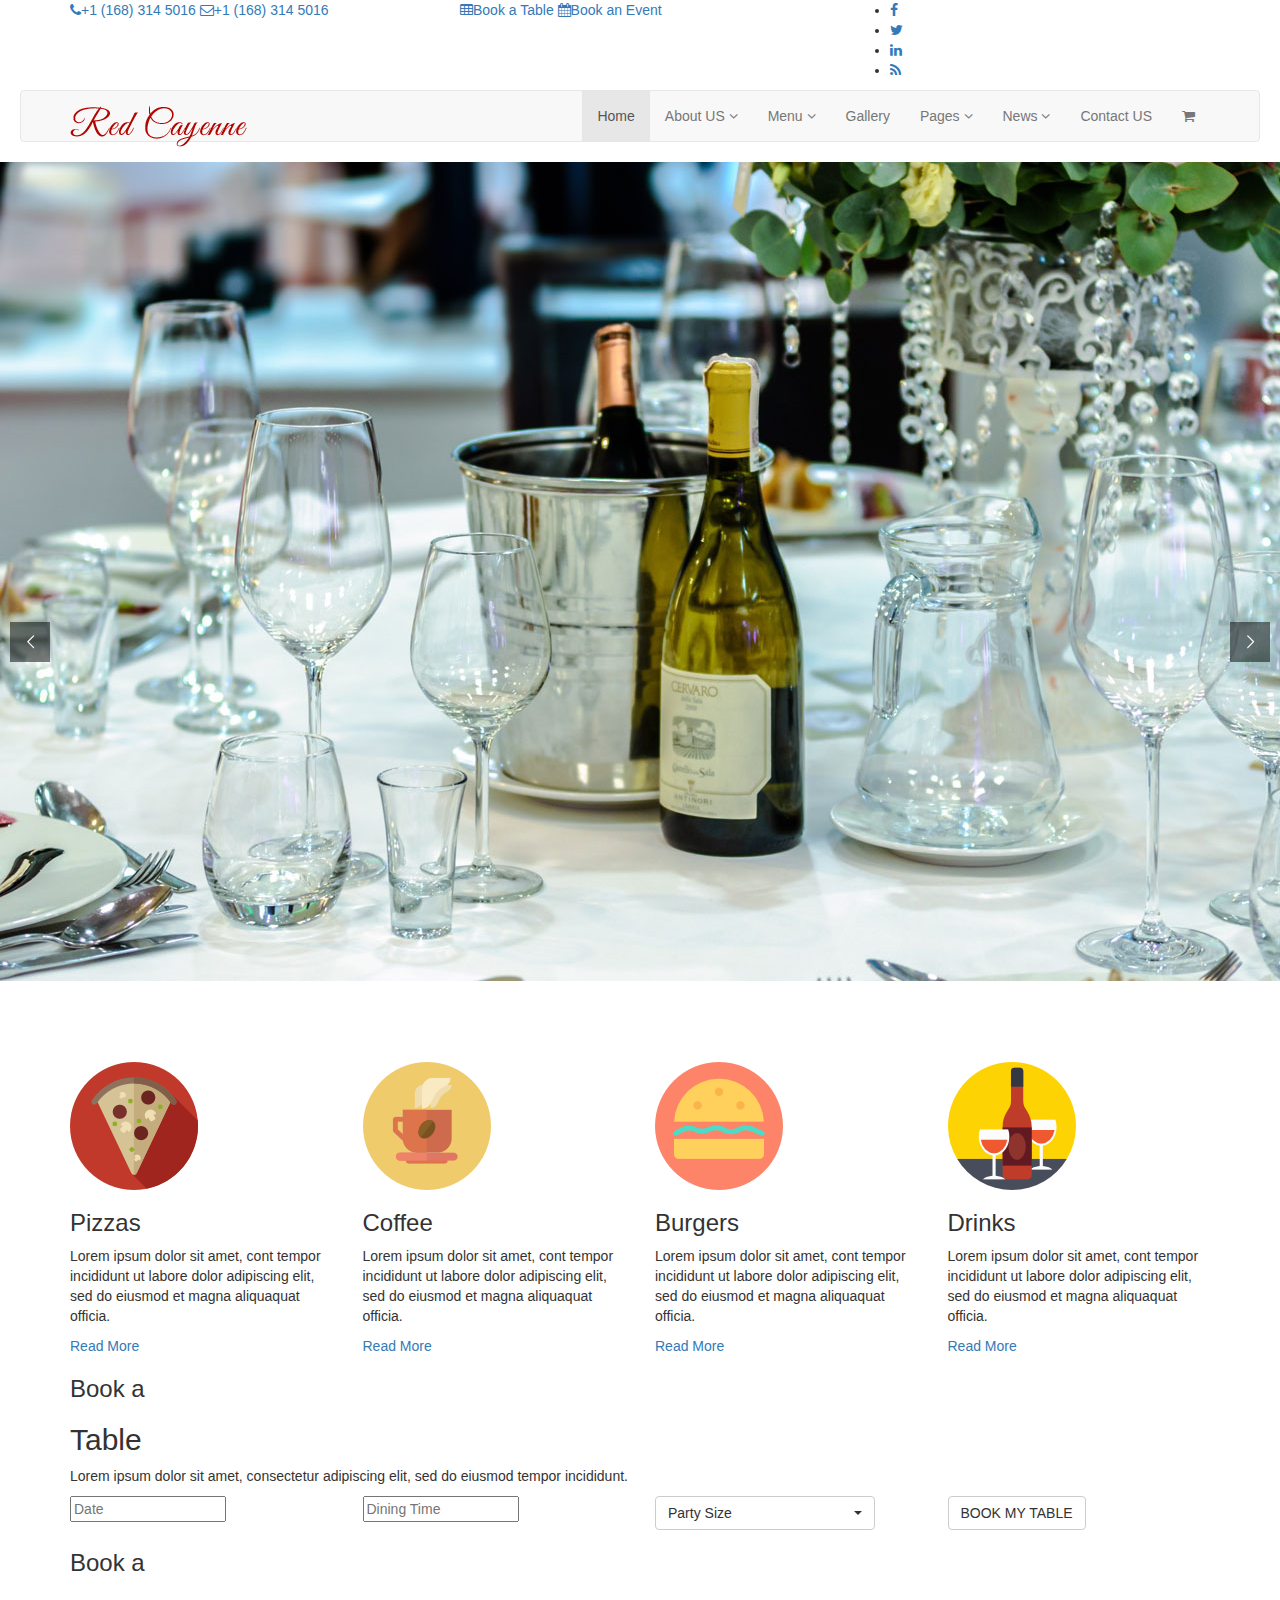
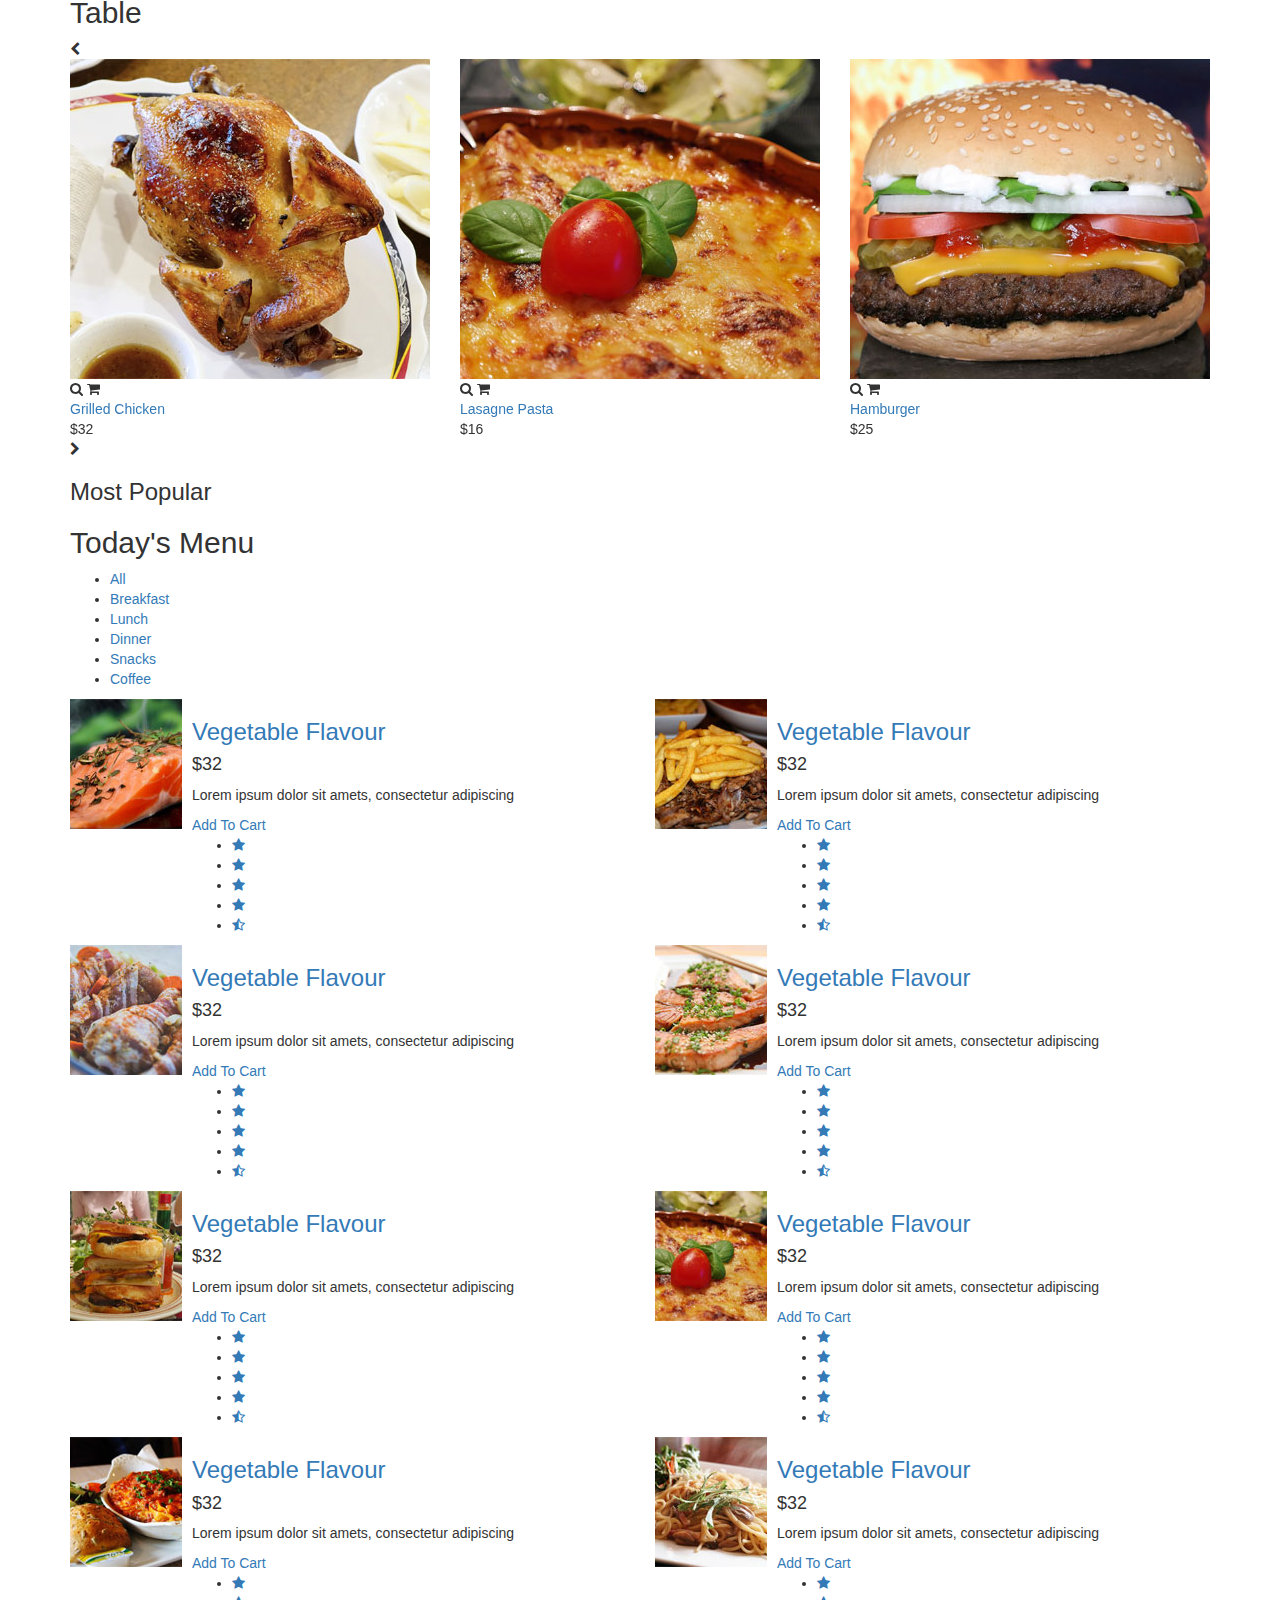
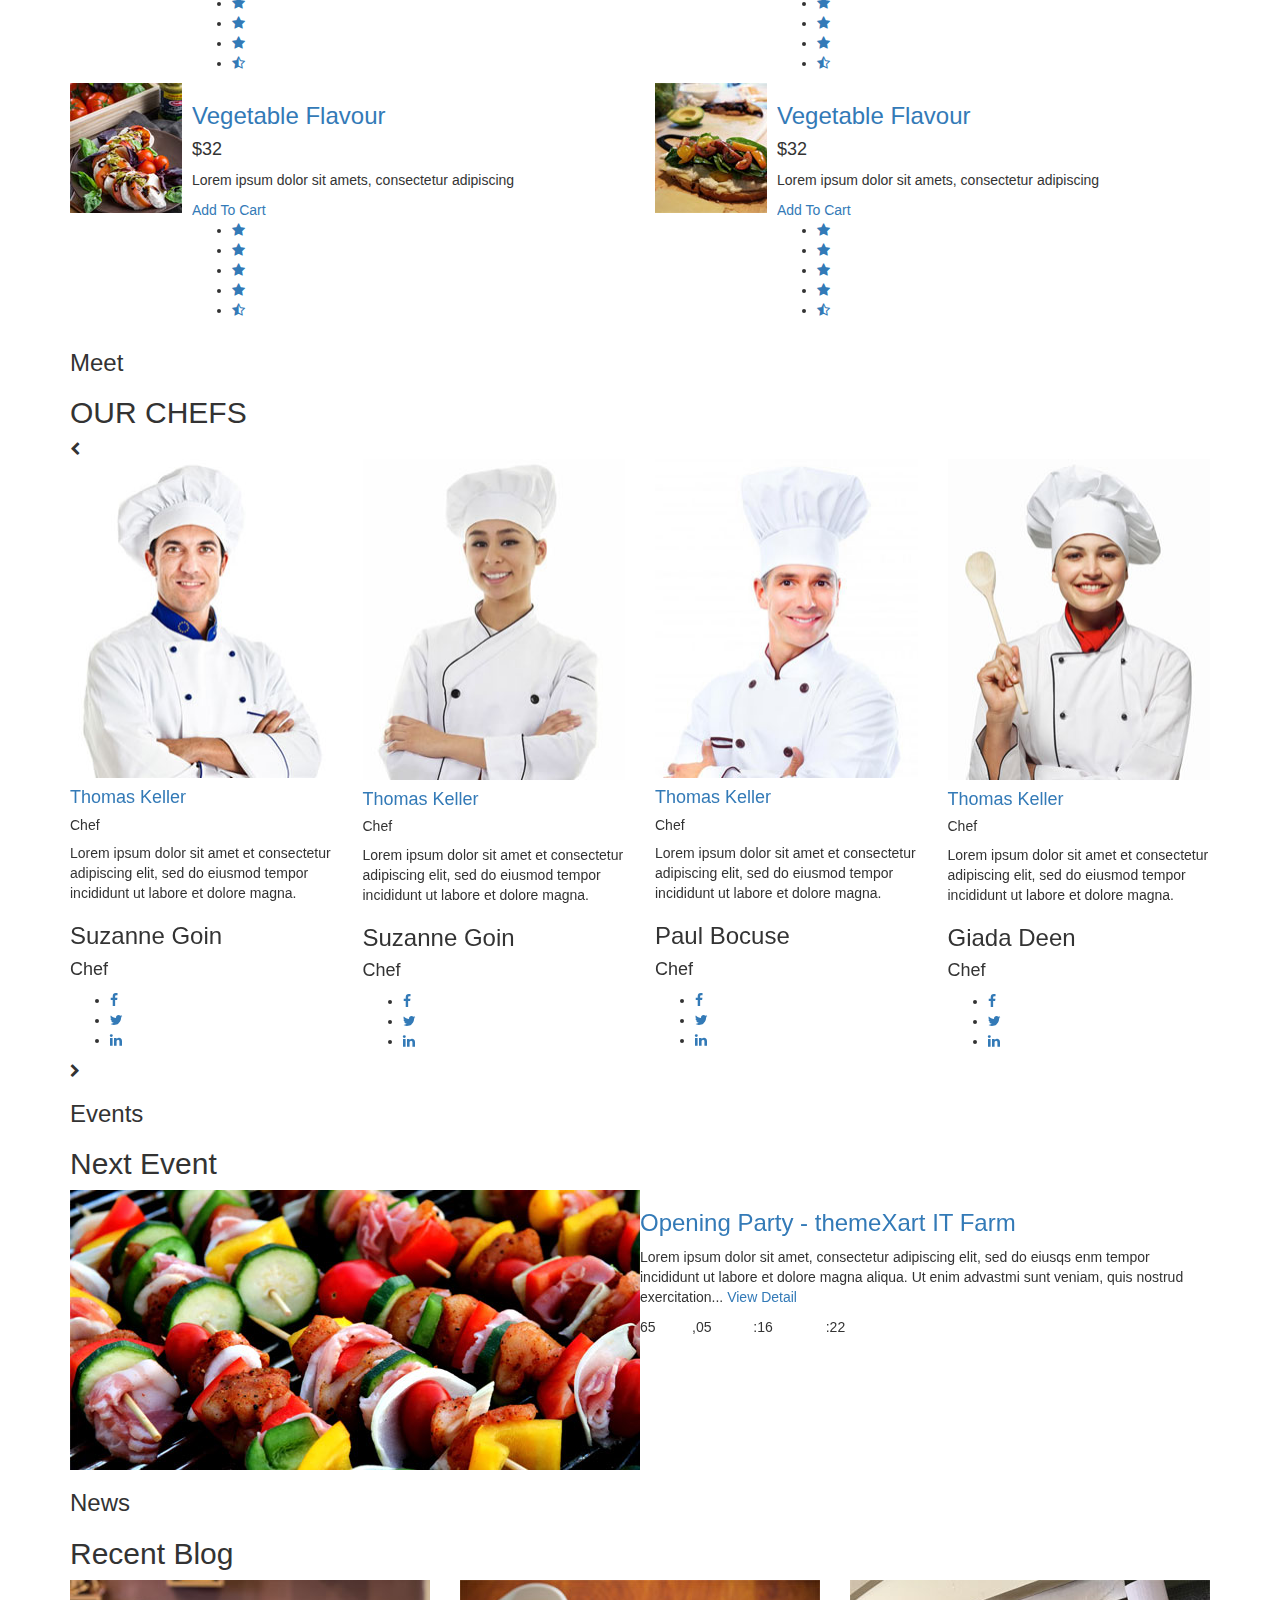
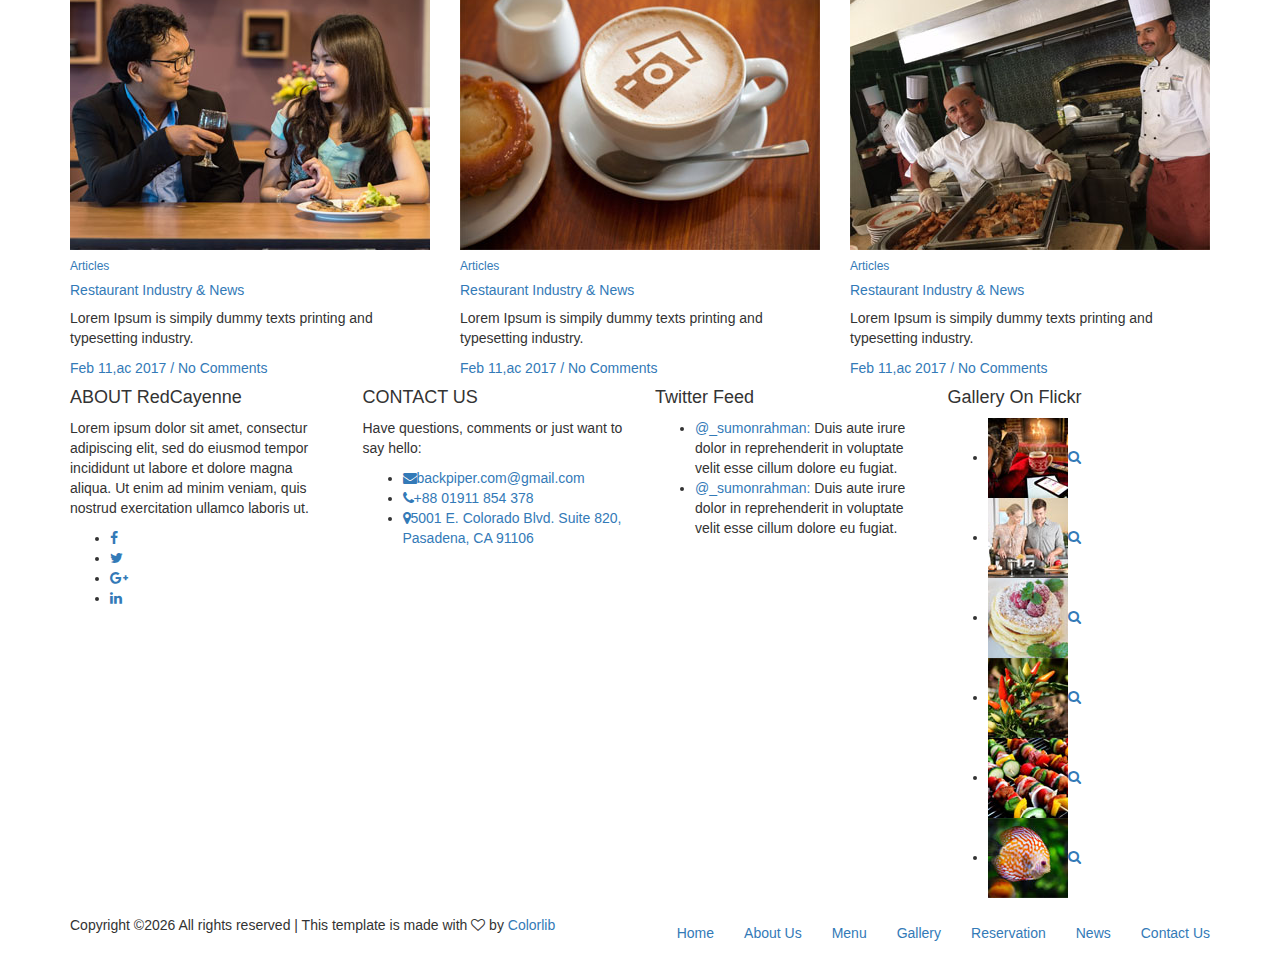
<file: views/index.html>
<!DOCTYPE html>
<html lang="en">
    <head>
        <meta charset="utf-8">
        <meta http-equiv="X-UA-Compatible" content="IE=edge">
        <meta name="viewport" content="width=device-width, initial-scale=1">
        <link rel="icon" href="img/express-favicon.png" type="image/x-icon" />
        <!-- The above 3 meta tags *must* come first in the head; any other head content must come *after* these tags -->
        <title>RedCaynne Re</title>

        <!-- Icon css link -->
        <link href="vendors/material-icon/css/materialdesignicons.min.css" rel="stylesheet">
        <link href="css/font-awesome.min.css" rel="stylesheet">
        <link href="vendors/linears-icon/style.css" rel="stylesheet">
        <!-- Bootstrap -->
        <link href="css/bootstrap.min.css" rel="stylesheet">
        
        <!-- Rev slider css -->
        <link href="vendors/revolution/css/settings.css" rel="stylesheet">
        <link href="vendors/revolution/css/layers.css" rel="stylesheet">
        <link href="vendors/revolution/css/navigation.css" rel="stylesheet">
        
        <!-- Extra plugin css -->
        <link href="vendors/bootstrap-selector/bootstrap-select.css" rel="stylesheet">
        <link href="vendors/bootatrap-date-time/bootstrap-datetimepicker.min.css" rel="stylesheet">
        <link href="vendors/owl-carousel/assets/owl.carousel.css" rel="stylesheet">
        
        <link href="css/style.css" rel="stylesheet">
        <link href="css/responsive.css" rel="stylesheet">

        <!-- HTML5 shim and Respond.js for IE8 support of HTML5 elements and media queries -->
        <!-- WARNING: Respond.js doesn't work if you view the page via file:// -->
        <!--[if lt IE 9]>
        <script src="https://oss.maxcdn.com/html5shiv/3.7.3/html5shiv.min.js"></script>
        <script src="https://oss.maxcdn.com/respond/1.4.2/respond.min.js"></script>
        <![endif]-->
    </head>
    <body>
       
        <div id="preloader">
            <div class="loader absolute-center">
                <div class="loader__box"><b class="top"></b></div>
                <div class="loader__box"><b class="top"></b></div>
                <div class="loader__box"><b class="top"></b></div>
            </div>
        </div>
       
        <!--================ Frist hader Area =================-->
        <div class="first_header">
            <div class="container">
                <div class="row">
                    <div class="col-md-4">
                        <div class="header_contact_details">
                            <a href="#"><i class="fa fa-phone"></i>+1 (168) 314 5016</a>
                            <a href="#"><i class="fa fa-envelope-o"></i>+1 (168) 314 5016</a>
                        </div>
                    </div>
                    <div class="col-md-4">
                        <div class="event_btn_inner">
                            <a class="event_btn" href="table.html"><i class="fa fa-table" aria-hidden="true"></i>Book a Table</a>
                            <a class="event_btn" href="event.html"><i class="fa fa-calendar" aria-hidden="true"></i>Book an Event</a>
                        </div>
                    </div>
                    <div class="col-md-4">
                        <div class="header_social">
                            <ul>
                                <li><a href="#"><i class="fa fa-facebook"></i></a></li>
                                <li><a href="#"><i class="fa fa-twitter"></i></a></li>
                                <li><a href="#"><i class="fa fa-linkedin"></i></a></li>
                                <li><a href="#"><i class="fa fa-rss"></i></a></li>
                            </ul>
                        </div>
                    </div>
                </div>
            </div>
        </div>
        <!--================End Footer Area =================-->
        
        <!--================End Footer Area =================-->
        <header class="main_menu_area">
            <nav class="navbar navbar-default">
                <div class="container">
                    <!-- Brand and toggle get grouped for better mobile display -->
                    <div class="navbar-header">
                        <button type="button" class="navbar-toggle collapsed" data-toggle="collapse" data-target="#bs-example-navbar-collapse-1" aria-expanded="false">
                        <span class="sr-only">Toggle navigation</span>
                        <span class="icon-bar"></span>
                        <span class="icon-bar"></span>
                        <span class="icon-bar"></span>
                        </button>
                        <a class="navbar-brand" href="#"><img src="img/logo-1.png" alt=""></a>
                    </div>

                    <!-- Collect the nav links, forms, and other content for toggling -->
                    <div class="collapse navbar-collapse" id="bs-example-navbar-collapse-1">
                        <ul class="nav navbar-nav navbar-right">
                            <li class="active"><a href="index.html">Home</a></li>
                            <li class="dropdown submenu">
                                <a href="#" class="dropdown-toggle" data-toggle="dropdown" role="button" aria-haspopup="true" aria-expanded="false">About US <i class="fa fa-angle-down" aria-hidden="true"></i></a>
                                <ul class="dropdown-menu">
                                    <li><a href="about-us.html">About Us</a></li>
                                    <li><a href="about-us2.html">About Us2</a></li>
                                </ul>
                            </li>
                            <li class="dropdown submenu">
                                <a href="#" class="dropdown-toggle" data-toggle="dropdown" role="button" aria-haspopup="true" aria-expanded="false">Menu <i class="fa fa-angle-down" aria-hidden="true"></i></a>
                                <ul class="dropdown-menu">
                                    <li><a href="menu-grid.html">Menu Grid</a></li>
                                    <li><a href="menu-list.html">Menu List</a></li>
                                </ul>
                            </li>
                            <li><a href="gallery.html">Gallery</a></li>
                            <li class="dropdown submenu">
                                <a href="#" class="dropdown-toggle" data-toggle="dropdown" role="button" aria-haspopup="true" aria-expanded="false">Pages <i class="fa fa-angle-down" aria-hidden="true"></i></a>
                                <ul class="dropdown-menu">
                                    <li><a href="event.html">Event</a></li>
                                    <li><a href="table.html">Table</a></li>
                                </ul>
                            </li>
                            <li class="dropdown submenu">
                                <a href="#" class="dropdown-toggle" data-toggle="dropdown" role="button" aria-haspopup="true" aria-expanded="false">News <i class="fa fa-angle-down" aria-hidden="true"></i></a>
                                <ul class="dropdown-menu">
                                    <li><a href="blog.html">Blog</a></li>
                                    <li><a href="blog-gallery.html">Blog Gallery</a></li>
                                    <li><a href="blog-details.html">Blog Details</a></li>
                                </ul>
                            </li>
                            <li><a href="contact.html">Contact US</a></li>
                            <li><a href="#"><i class="fa fa-shopping-cart" aria-hidden="true"></i></a></li>
                        </ul>
                    </div><!-- /.navbar-collapse -->
                </div><!-- /.container-fluid -->
            </nav>
        </header>
        <!--================End Footer Area =================-->
        
        <!--================Slider Area =================-->
        <section class="slider_area">
            <div class=slider_inner>
                <div class="rev_slider fullwidthabanner"  data-version="5.3.0.2" id="home-slider">
                    <ul> 
                        <li data-slotamount="7" data-easein="Power4.easeInOut" data-easeout="Power4.easeInOut" data-masterspeed="600" data-rotate="0" data-saveperformance="off">
                            <!-- MAIN IMAGE -->
                            <img src="img/home-slider/slider-1.jpg"  alt=""  data-bgposition="center center" data-bgfit="cover" data-bgrepeat="no-repeat" data-bgparallax="10" class="rev-slidebg" data-no-retina>
                            <!-- LAYERS -->

                            <!-- LAYER NR. 1 -->
                            <div class="slider_text_box">
                               <div class="tp-caption bg_box" 
                                    data-width="none"
                                    data-height="none"
                                    data-whitespace="nowrap"
                                    data-x="center" 
                                    data-y="['350','350','300','250','0']"
                                    data-fontsize="['55']" 
                                    data-lineheight="['60']" 
                                    data-transform_idle="o:1;"
                                    data-transform_in="y:[-100%];z:0;rX:0deg;rY:0;rZ:0;sX:1;sY:1;skX:0;skY:0;s:1500;e:Power4.easeInOut;" 
                                    data-transform_out="y:[100%];s:1000;e:Power2.easeInOut;s:1000;e:Power2.easeInOut;" 
                                    data-mask_in="x:0px;y:0px;" 
                                    data-mask_out="x:inherit;y:inherit;" 
                                    data-start="2000" 
                                    data-splitin="none" 
                                    data-splitout="none" 
                                    data-responsive_offset="on">
                                </div>
                                <div class="tp-caption first_text" 
                                    data-x="center" 
                                    data-y="center" 
                                    data-voffset="['-20']"
                                    data-Hoffset="['0']"
                                    data-fontsize="['42','42','42','42','25']"
                                    data-lineheight="['52','52','52','52','35']"
                                    data-width="none"
                                    data-height="none"
                                    data-transform_idle="o:1;"
                                    data-whitespace="nowrap"
                                    data-transform_in="x:[105%];z:0;rX:45deg;rY:0deg;rZ:90deg;sX:1;sY:1;skX:0;skY:0;s:2000;e:Power4.easeInOut;" 
                                    data-transform_out="y:[100%];s:1000;e:Power2.easeInOut;s:1000;e:Power2.easeInOut;" 
                                    data-mask_in="x:0px;y:0px;s:inherit;e:inherit;" 
                                    data-mask_out="x:inherit;y:inherit;s:inherit;e:inherit;" 
                                    data-start="1000" 
                                    data-splitin="none" 
                                    data-splitout="none" 
                                    data-responsive_offset="on" 
                                    data-elementdelay="0.05" >Welcome To Our
                                </div>
                                <div class="tp-caption secand_text" 
                                    data-x="center" 
                                    data-y="center" 
                                    data-voffset="['45']"
                                    data-Hoffset="['0']"
                                    data-fontsize="['36']"
                                    data-lineheight="['42']"
                                    data-width="none"
                                    data-height="none"
                                    data-transform_idle="o:1;"
                                    data-whitespace="nowrap"
                                    data-transform_in="x:[105%];z:0;rX:45deg;rY:0deg;rZ:90deg;sX:1;sY:1;skX:0;skY:0;s:2000;e:Power4.easeInOut;" 
                                    data-transform_out="y:[100%];s:1000;e:Power2.easeInOut;s:1000;e:Power2.easeInOut;" 
                                    data-mask_in="x:0px;y:0px;s:inherit;e:inherit;" 
                                    data-mask_out="x:inherit;y:inherit;s:inherit;e:inherit;" 
                                    data-start="1000" 
                                    data-splitin="none" 
                                    data-splitout="none" 
                                    data-responsive_offset="on" 
                                    data-elementdelay="0.05" >Red Cayenne
                                </div>
                                <div class="tp-caption third_text" 
                                    data-x="center" 
                                    data-y="center" 
                                    data-voffset="['100']"
                                    data-Hoffset="['0']"
                                    data-fontsize="['24','24','24','24','16']"
                                    data-lineheight="['34','34','34','34','26']"
                                    data-width="none"
                                    data-height="none"
                                    data-transform_idle="o:1;"
                                    data-whitespace="nowrap"
                                    data-transform_in="y:[100%];z:0;rX:0deg;rY:0;rZ:0;sX:1;sY:1;skX:0;skY:0;opacity:0;s:2000;e:Power4.easeInOut;" 
                                    data-transform_out="y:[100%];s:1000;e:Power2.easeInOut;s:1000;e:Power2.easeInOut;" 
                                    data-mask_in="x:0px;y:[100%];s:inherit;e:inherit;" 
                                    data-mask_out="x:inherit;y:inherit;s:inherit;e:inherit;" 
                                    data-start="1200" 
                                    data-splitin="none" 
                                    data-splitout="none" 
                                    data-responsive_offset="on" 
                                    data-elementdelay="0.05" >A PREMIUM RESTAURANT THEME
                                </div>
                                <div class="tp-caption btn_text" 
                                    data-x="center" 
                                    data-y="center" 
                                    data-voffset="['180']"
                                    data-Hoffset="['0']"
                                    data-fontsize="['16.75']"
                                    data-lineheight="['26']"
                                    data-width="none"
                                    data-height="none"
                                    data-transform_idle="o:1;"
                                    data-whitespace="nowrap"
                                    data-transform_in="y:[100%];z:0;rX:0deg;rY:0;rZ:0;sX:1;sY:1;skX:0;skY:0;opacity:0;s:2000;e:Power4.easeInOut;" 
                                    data-transform_out="y:[100%];s:1000;e:Power2.easeInOut;s:1000;e:Power2.easeInOut;" 
                                    data-mask_in="x:0px;y:[100%];s:inherit;e:inherit;" 
                                    data-mask_out="x:inherit;y:inherit;s:inherit;e:inherit;" 
                                    data-start="1200" 
                                    data-splitin="none" 
                                    data-splitout="none" 
                                    data-responsive_offset="on" 
                                    data-elementdelay="0.05" ><a class="submit_btn_bg" href="#">Look Menu</a>
                                </div>
                            </div>
                        </li>
                        <li data-slotamount="7" data-easein="Power4.easeInOut" data-easeout="Power4.easeInOut" data-masterspeed="600" data-rotate="0" data-saveperformance="off">
                            <!-- MAIN IMAGE -->
                            <img src="img/home-slider/slider-2.jpg"  alt=""  data-bgposition="center center" data-bgfit="cover" data-bgrepeat="no-repeat" data-bgparallax="10" class="rev-slidebg" data-no-retina>
                            <!-- LAYERS -->

                            <!-- LAYER NR. 1 -->
                            <div class="slider_text_box text_box2">
                               <div class="tp-caption bg_box" 
                                    data-width="none"
                                    data-height="none"
                                    data-whitespace="nowrap"
                                    data-x="center" 
                                    data-y="['350','350','300','250']"
                                    data-fontsize="['55']" 
                                    data-lineheight="['60']" 
                                    data-transform_idle="o:1;"
                                    data-transform_in="y:[-100%];z:0;rX:0deg;rY:0;rZ:0;sX:1;sY:1;skX:0;skY:0;s:1500;e:Power4.easeInOut;" 
                                    data-transform_out="y:[100%];s:1000;e:Power2.easeInOut;s:1000;e:Power2.easeInOut;" 
                                    data-mask_in="x:0px;y:0px;" 
                                    data-mask_out="x:inherit;y:inherit;" 
                                    data-start="2000" 
                                    data-splitin="none" 
                                    data-splitout="none" 
                                    data-responsive_offset="on">
                                </div>
                                <div class="tp-caption first_text" 
                                    data-x="center" 
                                    data-y="center" 
                                    data-voffset="['-20']"
                                    data-Hoffset="['0']"
                                    data-fontsize="['42','42','42','42','25']"
                                    data-lineheight="['52','52','52','52','35']"
                                    data-width="none"
                                    data-height="none"
                                    data-transform_idle="o:1;"
                                    data-whitespace="nowrap"
                                    data-transform_in="x:[105%];z:0;rX:45deg;rY:0deg;rZ:90deg;sX:1;sY:1;skX:0;skY:0;s:2000;e:Power4.easeInOut;" 
                                    data-transform_out="y:[100%];s:1000;e:Power2.easeInOut;s:1000;e:Power2.easeInOut;" 
                                    data-mask_in="x:0px;y:0px;s:inherit;e:inherit;" 
                                    data-mask_out="x:inherit;y:inherit;s:inherit;e:inherit;" 
                                    data-start="1000" 
                                    data-splitin="none" 
                                    data-splitout="none" 
                                    data-responsive_offset="on" 
                                    data-elementdelay="0.05" >Welcome To Our
                                </div>
                                <div class="tp-caption secand_text" 
                                    data-x="center" 
                                    data-y="center" 
                                    data-voffset="['45']"
                                    data-Hoffset="['0']"
                                    data-fontsize="['36']"
                                    data-lineheight="['42']"
                                    data-width="none"
                                    data-height="none"
                                    data-transform_idle="o:1;"
                                    data-whitespace="nowrap"
                                    data-transform_in="x:[105%];z:0;rX:45deg;rY:0deg;rZ:90deg;sX:1;sY:1;skX:0;skY:0;s:2000;e:Power4.easeInOut;" 
                                    data-transform_out="y:[100%];s:1000;e:Power2.easeInOut;s:1000;e:Power2.easeInOut;" 
                                    data-mask_in="x:0px;y:0px;s:inherit;e:inherit;" 
                                    data-mask_out="x:inherit;y:inherit;s:inherit;e:inherit;" 
                                    data-start="1000" 
                                    data-splitin="none" 
                                    data-splitout="none" 
                                    data-responsive_offset="on" 
                                    data-elementdelay="0.05" >Red Cayenne
                                </div>
                                <div class="tp-caption third_text" 
                                    data-x="center" 
                                    data-y="center" 
                                    data-voffset="['100']"
                                    data-Hoffset="['0']"
                                    data-fontsize="['24','24','24','24','16']"
                                    data-lineheight="['34','34','34','34','26']"
                                    data-width="none"
                                    data-height="none"
                                    data-transform_idle="o:1;"
                                    data-whitespace="nowrap"
                                    data-transform_in="y:[100%];z:0;rX:0deg;rY:0;rZ:0;sX:1;sY:1;skX:0;skY:0;opacity:0;s:2000;e:Power4.easeInOut;" 
                                    data-transform_out="y:[100%];s:1000;e:Power2.easeInOut;s:1000;e:Power2.easeInOut;" 
                                    data-mask_in="x:0px;y:[100%];s:inherit;e:inherit;" 
                                    data-mask_out="x:inherit;y:inherit;s:inherit;e:inherit;" 
                                    data-start="1200" 
                                    data-splitin="none" 
                                    data-splitout="none" 
                                    data-responsive_offset="on" 
                                    data-elementdelay="0.05" >A PREMIUM RESTAURANT THEME
                                </div>
                                <div class="tp-caption btn_text" 
                                    data-x="center" 
                                    data-y="center" 
                                    data-voffset="['180']"
                                    data-Hoffset="['0']"
                                    data-fontsize="['16.75']"
                                    data-lineheight="['26']"
                                    data-width="none"
                                    data-height="none"
                                    data-transform_idle="o:1;"
                                    data-whitespace="nowrap"
                                    data-transform_in="y:[100%];z:0;rX:0deg;rY:0;rZ:0;sX:1;sY:1;skX:0;skY:0;opacity:0;s:2000;e:Power4.easeInOut;" 
                                    data-transform_out="y:[100%];s:1000;e:Power2.easeInOut;s:1000;e:Power2.easeInOut;" 
                                    data-mask_in="x:0px;y:[100%];s:inherit;e:inherit;" 
                                    data-mask_out="x:inherit;y:inherit;s:inherit;e:inherit;" 
                                    data-start="1200" 
                                    data-splitin="none" 
                                    data-splitout="none" 
                                    data-responsive_offset="on" 
                                    data-elementdelay="0.05" ><a class="submit_btn_bg" href="#">Look Menu</a>
                                </div>
                            </div>
                        </li>
                    </ul> 
                </div><!-- END REVOLUTION SLIDER -->
            </div>
        </section>
        <!--================End Slider Area =================-->
        
        <!--================Service Area =================-->
        <section class="service_area">
            <div class="container">
                <div class="row">
                    <div class="col-md-3 col-sm-6">
                        <div class="service_item">
                            <img src="img/service-icon/service-1.png" alt="">
                            <h3>Pizzas</h3>
                            <p>Lorem ipsum dolor sit amet, cont tempor incididunt ut labore dolor adipiscing elit, sed do eiusmod et  magna aliquaquat officia.</p>
                            <a class="read_mor_btn" href="#">Read More</a>
                        </div>
                    </div>
                    <div class="col-md-3 col-sm-6">
                        <div class="service_item">
                            <img src="img/service-icon/service-2.png" alt="">
                            <h3>Coffee</h3>
                            <p>Lorem ipsum dolor sit amet, cont tempor incididunt ut labore dolor adipiscing elit, sed do eiusmod et  magna aliquaquat officia.</p>
                            <a class="read_mor_btn" href="#">Read More</a>
                        </div>
                    </div>
                    <div class="col-md-3 col-sm-6">
                        <div class="service_item">
                            <img src="img/service-icon/service-3.png" alt="">
                            <h3>Burgers</h3>
                            <p>Lorem ipsum dolor sit amet, cont tempor incididunt ut labore dolor adipiscing elit, sed do eiusmod et  magna aliquaquat officia.</p>
                            <a class="read_mor_btn" href="#">Read More</a>
                        </div>
                    </div>
                    <div class="col-md-3 col-sm-6">
                        <div class="service_item">
                            <img src="img/service-icon/service-4.png" alt="">
                            <h3>Drinks</h3>
                            <p>Lorem ipsum dolor sit amet, cont tempor incididunt ut labore dolor adipiscing elit, sed do eiusmod et  magna aliquaquat officia.</p>
                            <a class="read_mor_btn" href="#">Read More</a>
                        </div>
                    </div>
                </div>
            </div>
        </section>
        <!--================End Service Area =================-->
        
        <!--================Booking Table Area =================-->
        <section class="booking_table_area">
            <div class="container">
                <div class="s_white_title">
                    <h3>Book a</h3>
                    <h2>Table</h2>
                    <p>Lorem ipsum dolor sit amet, consectetur adipiscing elit, sed do eiusmod tempor incididunt.</p>
                </div>
                <div class="row">
                    <div class="col-sm-3">
                        <div class="input-append date form_datetime">
                            <input size="16" type="text" value="" readonly placeholder="Date">
                            <span class="add-on"><i class="icon-th"></i></span>
                        </div>
                    </div>
                    <div class="col-sm-3">
                        <div class="input-append date form_time">
                            <input size="16" type="text" value="" readonly placeholder="Dining Time">
                            <span class="add-on"><i class="icon-th"></i></span>
                        </div>
                    </div>
                    <div class="col-sm-3">
                        <div class="party_size">
                            <select class="selectpicker">
                                <option>Party Size</option>
                                <option>Party Size 2</option>
                                <option>Party Size 3</option>
                            </select>
                        </div>
                    </div>
                    <div class="col-sm-3">
                        <button type="button" class="btn btn-default submit_btn">BOOK MY TABLE</button>
                    </div>
                </div>
            </div>
        </section>
        <!--================End Booking Table Area =================-->
        
        <!--================Our feature Area =================-->
        <section class="our_feature_area">
            <div class="container">
                <div class="s_black_title">
                    <h3>Book a</h3>
                    <h2>Table</h2>
                </div>
                <div class="feature_slider">
                    <div class="item">
                        <div class="feature_item">
                            <div class="feature_item_inner">
                                <img src="img/feature/feature-1.jpg" alt="">
                                <div class="icon_hover">
                                    <i class="fa fa-search"></i>
                                    <i class="fa fa-shopping-cart"></i>
                                </div>
                            </div>
                            <div class="title_text">
                                <div class="feature_left"><a href="table.html"><span>Grilled Chicken</span></a></div>
                                <div class="restaurant_feature_dots"></div>
                                <div class="feature_right">$32</div>
                            </div>
                        </div>
                    </div>
                    <div class="item">
                        <div class="feature_item">
                            <div class="feature_item_inner">
                                <img src="img/feature/feature-2.jpg" alt="">
                                <div class="icon_hover">
                                    <i class="fa fa-search"></i>
                                    <i class="fa fa-shopping-cart"></i>
                                </div>
                            </div>
                            <div class="title_text">
                                <div class="feature_left"><a href="table"><span>Lasagne Pasta</span></a></div>
                                <div class="restaurant_feature_dots"></div>
                                <div class="feature_right">$16</div>
                            </div>
                        </div>
                    </div>
                    <div class="item">
                        <div class="feature_item">
                            <div class="feature_item_inner">
                                <img src="img/feature/feature-3.jpg" alt="">
                                <div class="icon_hover">
                                    <i class="fa fa-search"></i>
                                    <i class="fa fa-shopping-cart"></i>
                                </div>
                            </div>
                            <div class="title_text">
                                <div class="feature_left"><a href="table"><span>Hamburger</span></a></div>
                                <div class="restaurant_feature_dots"></div>
                                <div class="feature_right">$25</div>
                            </div>
                        </div>
                    </div>
                    <div class="item">
                        <div class="feature_item">
                            <div class="feature_item_inner">
                                <img src="img/feature/feature-1.jpg" alt="">
                                <div class="icon_hover">
                                    <i class="fa fa-search"></i>
                                    <i class="fa fa-shopping-cart"></i>
                                </div>
                            </div>
                            <div class="title_text">
                                <div class="feature_left"><a href="table"><span>Grilled Chicken.</span></a></div>
                                <div class="restaurant_feature_dots"></div>
                                <div class="feature_right">$32</div>
                            </div>
                        </div>
                    </div>
                </div>
            </div>
        </section>
        <!--================End Our feature Area =================-->
        
        <!--================End Our feature Area =================-->
        <section class="most_popular_item_area">
            <div class="container">
                <div class="s_white_title">
                    <h3>Most Popular</h3>
                    <h2>Today's Menu</h2>
                </div>
                <div class="popular_filter">
                    <ul>
                        <li class="active" data-filter="*"><a href="">All</a></li>
                        <li data-filter=".break"><a href="">Breakfast</a></li>
                        <li data-filter=".lunch"><a href="">Lunch</a></li>
                        <li data-filter=".dinner"><a href="">Dinner</a></li>
                        <li data-filter=".snacks"><a href="">Snacks</a></li>
                        <li data-filter=".coffee"><a href="">Coffee</a></li>
                    </ul>
                </div>
                <div class="p_recype_item_main">
                    <div class="row p_recype_item_active">
                        <div class="col-md-6 break snacks">
                            <div class="media">
                                <div class="media-left">
                                    <img src="img/recype/recype-1.jpg" alt="">
                                </div>
                                <div class="media-body">
                                    <a href="#"><h3>Vegetable Flavour</h3></a>
                                    <h4>$32</h4>
                                    <p>Lorem ipsum dolor sit amets, consectetur adipiscing </p>
                                    <a class="read_mor_btn" href="#">Add To Cart</a>
                                    <ul>
                                        <li><a href="#"><i class="fa fa-star"></i></a></li>
                                        <li><a href="#"><i class="fa fa-star"></i></a></li>
                                        <li><a href="#"><i class="fa fa-star"></i></a></li>
                                        <li><a href="#"><i class="fa fa-star"></i></a></li>
                                        <li><a href="#"><i class="fa fa-star-half-o"></i></a></li>
                                    </ul>
                                </div>
                            </div>
                        </div>
                        <div class="col-md-6 break coffee">
                            <div class="media">
                                <div class="media-left">
                                    <img src="img/recype/recype-2.jpg" alt="">
                                </div>
                                <div class="media-body">
                                    <a href="#"><h3>Vegetable Flavour</h3></a>
                                    <h4>$32</h4>
                                    <p>Lorem ipsum dolor sit amets, consectetur adipiscing </p>
                                    <a class="read_mor_btn" href="#">Add To Cart</a>
                                    <ul>
                                        <li><a href="#"><i class="fa fa-star"></i></a></li>
                                        <li><a href="#"><i class="fa fa-star"></i></a></li>
                                        <li><a href="#"><i class="fa fa-star"></i></a></li>
                                        <li><a href="#"><i class="fa fa-star"></i></a></li>
                                        <li><a href="#"><i class="fa fa-star-half-o"></i></a></li>
                                    </ul>
                                </div>
                            </div>
                        </div>
                        <div class="col-md-6 lunch snacks">
                            <div class="media">
                                <div class="media-left">
                                    <img src="img/recype/recype-3.jpg" alt="">
                                </div>
                                <div class="media-body">
                                    <a href="#"><h3>Vegetable Flavour</h3></a>
                                    <h4>$32</h4>
                                    <p>Lorem ipsum dolor sit amets, consectetur adipiscing </p>
                                    <a class="read_mor_btn" href="#">Add To Cart</a>
                                    <ul>
                                        <li><a href="#"><i class="fa fa-star"></i></a></li>
                                        <li><a href="#"><i class="fa fa-star"></i></a></li>
                                        <li><a href="#"><i class="fa fa-star"></i></a></li>
                                        <li><a href="#"><i class="fa fa-star"></i></a></li>
                                        <li><a href="#"><i class="fa fa-star-half-o"></i></a></li>
                                    </ul>
                                </div>
                            </div>
                        </div>
                        <div class="col-md-6 lunch dinner">
                            <div class="media">
                                <div class="media-left">
                                    <img src="img/recype/recype-4.jpg" alt="">
                                </div>
                                <div class="media-body">
                                    <a href="#"><h3>Vegetable Flavour</h3></a>
                                    <h4>$32</h4>
                                    <p>Lorem ipsum dolor sit amets, consectetur adipiscing </p>
                                    <a class="read_mor_btn" href="#">Add To Cart</a>
                                    <ul>
                                        <li><a href="#"><i class="fa fa-star"></i></a></li>
                                        <li><a href="#"><i class="fa fa-star"></i></a></li>
                                        <li><a href="#"><i class="fa fa-star"></i></a></li>
                                        <li><a href="#"><i class="fa fa-star"></i></a></li>
                                        <li><a href="#"><i class="fa fa-star-half-o"></i></a></li>
                                    </ul>
                                </div>
                            </div>
                        </div>
                        <div class="col-md-6 break coffee">
                            <div class="media">
                                <div class="media-left">
                                    <img src="img/recype/recype-5.jpg" alt="">
                                </div>
                                <div class="media-body">
                                    <a href="#"><h3>Vegetable Flavour</h3></a>
                                    <h4>$32</h4>
                                    <p>Lorem ipsum dolor sit amets, consectetur adipiscing </p>
                                    <a class="read_mor_btn" href="#">Add To Cart</a>
                                    <ul>
                                        <li><a href="#"><i class="fa fa-star"></i></a></li>
                                        <li><a href="#"><i class="fa fa-star"></i></a></li>
                                        <li><a href="#"><i class="fa fa-star"></i></a></li>
                                        <li><a href="#"><i class="fa fa-star"></i></a></li>
                                        <li><a href="#"><i class="fa fa-star-half-o"></i></a></li>
                                    </ul>
                                </div>
                            </div>
                        </div>
                        <div class="col-md-6 break coffee">
                            <div class="media">
                                <div class="media-left">
                                    <img src="img/recype/recype-6.jpg" alt="">
                                </div>
                                <div class="media-body">
                                    <a href="#"><h3>Vegetable Flavour</h3></a>
                                    <h4>$32</h4>
                                    <p>Lorem ipsum dolor sit amets, consectetur adipiscing </p>
                                    <a class="read_mor_btn" href="#">Add To Cart</a>
                                    <ul>
                                        <li><a href="#"><i class="fa fa-star"></i></a></li>
                                        <li><a href="#"><i class="fa fa-star"></i></a></li>
                                        <li><a href="#"><i class="fa fa-star"></i></a></li>
                                        <li><a href="#"><i class="fa fa-star"></i></a></li>
                                        <li><a href="#"><i class="fa fa-star-half-o"></i></a></li>
                                    </ul>
                                </div>
                            </div>
                        </div>
                        <div class="col-md-6 lunch coffee">
                            <div class="media">
                                <div class="media-left">
                                    <img src="img/recype/recype-7.jpg" alt="">
                                </div>
                                <div class="media-body">
                                    <a href="#"><h3>Vegetable Flavour</h3></a>
                                    <h4>$32</h4>
                                    <p>Lorem ipsum dolor sit amets, consectetur adipiscing </p>
                                    <a class="read_mor_btn" href="#">Add To Cart</a>
                                    <ul>
                                        <li><a href="#"><i class="fa fa-star"></i></a></li>
                                        <li><a href="#"><i class="fa fa-star"></i></a></li>
                                        <li><a href="#"><i class="fa fa-star"></i></a></li>
                                        <li><a href="#"><i class="fa fa-star"></i></a></li>
                                        <li><a href="#"><i class="fa fa-star-half-o"></i></a></li>
                                    </ul>
                                </div>
                            </div>
                        </div>
                        <div class="col-md-6 dinner snacks">
                            <div class="media">
                                <div class="media-left">
                                    <img src="img/recype/recype-8.jpg" alt="">
                                </div>
                                <div class="media-body">
                                    <a href="#"><h3>Vegetable Flavour</h3></a>
                                    <h4>$32</h4>
                                    <p>Lorem ipsum dolor sit amets, consectetur adipiscing </p>
                                    <a class="read_mor_btn" href="#">Add To Cart</a>
                                    <ul>
                                        <li><a href="#"><i class="fa fa-star"></i></a></li>
                                        <li><a href="#"><i class="fa fa-star"></i></a></li>
                                        <li><a href="#"><i class="fa fa-star"></i></a></li>
                                        <li><a href="#"><i class="fa fa-star"></i></a></li>
                                        <li><a href="#"><i class="fa fa-star-half-o"></i></a></li>
                                    </ul>
                                </div>
                            </div>
                        </div>
                        <div class="col-md-6 dinner coffee">
                            <div class="media">
                                <div class="media-left">
                                    <img src="img/recype/recype-9.jpg" alt="">
                                </div>
                                <div class="media-body">
                                    <a href="#"><h3>Vegetable Flavour</h3></a>
                                    <h4>$32</h4>
                                    <p>Lorem ipsum dolor sit amets, consectetur adipiscing </p>
                                    <a class="read_mor_btn" href="#">Add To Cart</a>
                                    <ul>
                                        <li><a href="#"><i class="fa fa-star"></i></a></li>
                                        <li><a href="#"><i class="fa fa-star"></i></a></li>
                                        <li><a href="#"><i class="fa fa-star"></i></a></li>
                                        <li><a href="#"><i class="fa fa-star"></i></a></li>
                                        <li><a href="#"><i class="fa fa-star-half-o"></i></a></li>
                                    </ul>
                                </div>
                            </div>
                        </div>
                        <div class="col-md-6 dinner coffee">
                            <div class="media">
                                <div class="media-left">
                                    <img src="img/recype/recype-10.jpg" alt="">
                                </div>
                                <div class="media-body">
                                    <a href="#"><h3>Vegetable Flavour</h3></a>
                                    <h4>$32</h4>
                                    <p>Lorem ipsum dolor sit amets, consectetur adipiscing </p>
                                    <a class="read_mor_btn" href="#">Add To Cart</a>
                                    <ul>
                                        <li><a href="#"><i class="fa fa-star"></i></a></li>
                                        <li><a href="#"><i class="fa fa-star"></i></a></li>
                                        <li><a href="#"><i class="fa fa-star"></i></a></li>
                                        <li><a href="#"><i class="fa fa-star"></i></a></li>
                                        <li><a href="#"><i class="fa fa-star-half-o"></i></a></li>
                                    </ul>
                                </div>
                            </div>
                        </div>
                    </div>
                </div>
            </div>
        </section>
        <!--================End Our feature Area =================-->
        
        <!--================Our Chefs Area =================-->
        <section class="our_chefs_area">
            <div class="container">
                <div class="s_black_title">
                    <h3>Meet</h3>
                    <h2>OUR CHEFS</h2>
                </div>
                <div class="chefs_slider_active">
                    <div class="item">
                        <div class="chef_item_inner">
                            <div class="chef_img">
                                <img src="img/chef/chef-1.jpg" alt="">
                                <div class="chef_hover">
                                    <a href="#"><h4>Thomas Keller</h4></a>
                                    <h5>Chef</h5>
                                    <p>Lorem ipsum dolor sit amet et consectetur adipiscing elit, sed do eiusmod tempor incididunt ut labore et dolore magna.</p>
                                </div>
                            </div>
                            <div class="chef_name">
                                <div class="name_chef_text">
                                    <h3>Suzanne Goin</h3>
                                    <h4>Chef</h4>
                                </div>
                                <ul>
                                    <li><a href="#"><i class="fa fa-facebook"></i></a></li>
                                    <li><a href="#"><i class="fa fa-twitter"></i></a></li>
                                    <li><a href="#"><i class="fa fa-linkedin"></i></a></li>
                                </ul>
                            </div>
                        </div>
                    </div>
                    <div class="item">
                        <div class="chef_item_inner">
                            <div class="chef_img">
                                <img src="img/chef/chef-2.jpg" alt="">
                                <div class="chef_hover">
                                    <a href="#"><h4>Thomas Keller</h4></a>
                                    <h5>Chef</h5>
                                    <p>Lorem ipsum dolor sit amet et consectetur adipiscing elit, sed do eiusmod tempor incididunt ut labore et dolore magna.</p>
                                </div>
                            </div>
                            <div class="chef_name">
                                <div class="name_chef_text">
                                    <h3>Suzanne Goin</h3>
                                    <h4>Chef</h4>
                                </div>
                                <ul>
                                    <li><a href="#"><i class="fa fa-facebook"></i></a></li>
                                    <li><a href="#"><i class="fa fa-twitter"></i></a></li>
                                    <li><a href="#"><i class="fa fa-linkedin"></i></a></li>
                                </ul>
                            </div>
                        </div>
                    </div>
                    <div class="item">
                        <div class="chef_item_inner">
                            <div class="chef_img">
                                <img src="img/chef/chef-3.jpg" alt="">
                                <div class="chef_hover">
                                    <a href="#"><h4>Thomas Keller</h4></a>
                                    <h5>Chef</h5>
                                    <p>Lorem ipsum dolor sit amet et consectetur adipiscing elit, sed do eiusmod tempor incididunt ut labore et dolore magna.</p>
                                </div>
                            </div>
                            <div class="chef_name">
                                <div class="name_chef_text">
                                    <h3>Paul Bocuse</h3>
                                    <h4>Chef</h4>
                                </div>
                                <ul>
                                    <li><a href="#"><i class="fa fa-facebook"></i></a></li>
                                    <li><a href="#"><i class="fa fa-twitter"></i></a></li>
                                    <li><a href="#"><i class="fa fa-linkedin"></i></a></li>
                                </ul>
                            </div>
                        </div>
                    </div>
                    <div class="item">
                        <div class="chef_item_inner">
                            <div class="chef_img">
                                <img src="img/chef/chef-4.jpg" alt="">
                                <div class="chef_hover">
                                    <a href="#"><h4>Thomas Keller</h4></a>
                                    <h5>Chef</h5>
                                    <p>Lorem ipsum dolor sit amet et consectetur adipiscing elit, sed do eiusmod tempor incididunt ut labore et dolore magna.</p>
                                </div>
                            </div>
                            <div class="chef_name">
                                <div class="name_chef_text">
                                    <h3>Giada Deen</h3>
                                    <h4>Chef</h4>
                                </div>
                                <ul>
                                    <li><a href="#"><i class="fa fa-facebook"></i></a></li>
                                    <li><a href="#"><i class="fa fa-twitter"></i></a></li>
                                    <li><a href="#"><i class="fa fa-linkedin"></i></a></li>
                                </ul>
                            </div>
                        </div>
                    </div>
                    <div class="item">
                        <div class="chef_item_inner">
                            <div class="chef_img">
                                <img src="img/chef/chef-1.jpg" alt="">
                                <div class="chef_hover">
                                    <a href="#"><h4>Thomas Keller</h4></a>
                                    <h5>Chef</h5>
                                    <p>Lorem ipsum dolor sit amet et consectetur adipiscing elit, sed do eiusmod tempor incididunt ut labore et dolore magna.</p>
                                </div>
                            </div>
                            <div class="chef_name">
                                <div class="name_chef_text">
                                    <h3>Suzanne Goin</h3>
                                    <h4>Chef</h4>
                                </div>
                                <ul>
                                    <li><a href="#"><i class="fa fa-facebook"></i></a></li>
                                    <li><a href="#"><i class="fa fa-twitter"></i></a></li>
                                    <li><a href="#"><i class="fa fa-linkedin"></i></a></li>
                                </ul>
                            </div>
                        </div>
                    </div>
                </div>
            </div>
        </section>
        <!--================End Our Chefs Area =================-->
        
        <!--================End Our Chefs Area =================-->
        <section class="next_event_area">
            <div class="container">
                <div class="s_white_red_title">
                    <h3>Events</h3>
                    <h2>Next Event</h2>
                </div>
                <div class="next_event_slider">
                    <div class="item">
                        <div class="col-md-6">
                            <div class="row">
                                <div class="left_event_img">
                                    <img src="img/next-event/next-event-1.jpg" alt="">
                                </div>
                            </div>
                        </div>
                        <div class="col-md-6">
                            <div class="row">
                                <div class="right_event_text">
                                    <a href="#"><h3>Opening Party - themeXart IT Farm</h3></a>
                                    <p>Lorem ipsum dolor sit amet, consectetur adipiscing elit, sed do eiusqs enm tempor incididunt ut labore et dolore magna aliqua. Ut enim advastmi sunt veniam, quis nostrud exercitation... <a href="#">View Detail</a></p>
                                    <div class="event_shedule">
                                        <time datetime="P65DT05H16M22S"></time>
                                    </div>
                                </div>
                            </div>
                        </div>
                    </div>
                    <div class="item">
                        <div class="col-md-6">
                            <div class="row">
                                <div class="left_event_img">
                                    <img src="img/next-event/next-event-1.jpg" alt="">
                                </div>
                            </div>
                        </div>
                        <div class="col-md-6">
                            <div class="row">
                                <div class="right_event_text">
                                    <a href="#"><h3>Opening Party - themeXart IT Farm</h3></a>
                                    <p>Lorem ipsum dolor sit amet, consectetur adipiscing elit, sed do eiusqs enm tempor incididunt ut labore et dolore magna aliqua. Ut enim advastmi sunt veniam, quis nostrud exercitation... <a href="#">View Detail</a></p>
                                    <div class="event_shedule">
                                        <time datetime="P65DT05H16M22S"></time>
                                    </div>
                                </div>
                            </div>
                        </div>
                    </div>
                    <div class="item">
                        <div class="col-md-6">
                            <div class="row">
                                <div class="left_event_img">
                                    <img src="img/next-event/next-event-1.jpg" alt="">
                                </div>
                            </div>
                        </div>
                        <div class="col-md-6">
                            <div class="row">
                                <div class="right_event_text">
                                    <a href="#"><h3>Opening Party - themeXart IT Farm</h3></a>
                                    <p>Lorem ipsum dolor sit amet, consectetur adipiscing elit, sed do eiusqs enm tempor incididunt ut labore et dolore magna aliqua. Ut enim advastmi sunt veniam, quis nostrud exercitation... <a href="#">View Detail</a></p>
                                    <div class="event_shedule">
                                        <time datetime="P65DT05H16M22S"></time>
                                    </div>
                                </div>
                            </div>
                        </div>
                    </div>
                </div>
            </div>
        </section>
        <!--================End Our Chefs Area =================-->
        
        <!--================Recent Blog Area =================-->
        <section class="recent_bloger_area">
            <div class="container">
                <div class="s_black_title">
                    <h3>News</h3>
                    <h2>Recent Blog</h2>
                </div>
                <div class="row">
                    <div class="col-md-4">
                        <div class="recent_blog_item">
                            <div class="blog_img">
                                <img src="img/blog/recent-blog/recent-blog-1.jpg" alt="">
                            </div>
                            <div class="recent_blog_text">
                                <div class="recent_blog_text_inner">
                                    <h6><a href="#">Articles</a></h6>
                                    <a href="blog-details.html"><h5>Restaurant Industry & News</h5></a>
                                    <p>Lorem Ipsum is simpily dummy texts printing and typesetting industry.</p>
                                    <a href="#">Feb 11,ac 2017 <span>/</span></a>
                                    <a href="#">No Comments</a>
                                </div>
                            </div>
                        </div>
                    </div>
                    <div class="col-md-4">
                        <div class="recent_blog_item">
                            <div class="blog_img">
                                <img src="img/blog/recent-blog/recent-blog-2.jpg" alt="">
                            </div>
                            <div class="recent_blog_text">
                                <div class="recent_blog_text_inner">
                                    <h6><a href="#">Articles</a></h6>
                                    <a href="blog-details.html"><h5>Restaurant Industry & News</h5></a>
                                    <p>Lorem Ipsum is simpily dummy texts printing and typesetting industry.</p>
                                    <a href="#">Feb 11,ac 2017 <span>/</span></a>
                                    <a href="#">No Comments</a>
                                </div>
                            </div>
                        </div>
                    </div>
                    <div class="col-md-4">
                        <div class="recent_blog_item">
                            <div class="blog_img">
                                <img src="img/blog/recent-blog/recent-blog-3.jpg" alt="">
                            </div>
                            <div class="recent_blog_text">
                                <div class="recent_blog_text_inner">
                                    <h6><a href="#">Articles</a></h6>
                                    <a href="blog-details.html"><h5>Restaurant Industry & News</h5></a>
                                    <p>Lorem Ipsum is simpily dummy texts printing and typesetting industry.</p>
                                    <a href="#">Feb 11,ac 2017 <span>/</span></a>
                                    <a href="#">No Comments</a>
                                </div>
                            </div>
                        </div>
                    </div>
                </div>
            </div>
        </section>
        <!--================End Recent Blog Area =================-->
        
        <!--================End Recent Blog Area =================-->
        <footer class="footer_area">
            <div class="footer_widget_area">
                <div class="container">
                    <div class="row">
                        <div class="col-md-3">
                            <aside class="f_widget about_widget">
                                <div class="f_w_title">
                                    <h4>ABOUT RedCayenne</h4>
                                </div>
                                <p>Lorem ipsum dolor sit amet, consectur adipiscing elit, sed do eiusmod tempor incididunt ut labore et dolore magna aliqua. Ut enim ad minim veniam, quis nostrud exercitation ullamco laboris ut.</p>
                                <ul>
                                    <li><a href="#"><i class="fa fa-facebook"></i></a></li>
                                    <li><a href="#"><i class="fa fa-twitter"></i></a></li>
                                    <li><a href="#"><i class="fa fa-google-plus"></i></a></li>
                                    <li><a href="#"><i class="fa fa-linkedin"></i></a></li>
                                </ul>
                            </aside>
                        </div>
                        <div class="col-md-3">
                            <aside class="f_widget contact_widget">
                                <div class="f_w_title">
                                    <h4>CONTACT US</h4>
                                </div>
                                <p>Have questions, comments or just want to say hello:</p>
                                <ul>
                                    <li><a href="#"><i class="fa fa-envelope"></i>backpiper.com@gmail.com</a></li>
                                    <li><a href="#"><i class="fa fa-phone"></i>+88 01911 854 378</a></li>
                                    <li><a href="#"><i class="fa fa-map-marker"></i>5001 E. Colorado Blvd. Suite 820,<br /> Pasadena, CA 91106</a></li>
                                </ul>
                            </aside>
                        </div>
                        <div class="col-md-3">
                            <aside class="f_widget twitter_widget">
                                <div class="f_w_title">
                                    <h4>Twitter Feed</h4>
                                </div>
                                <ul>
                                    <li>
                                        <a href="#">@_sumonrahman:</a> Duis aute irure dolor in reprehenderit in voluptate velit esse cillum dolore eu fugiat.
                                    </li>
                                    <li>
                                        <a href="#">@_sumonrahman:</a> Duis aute irure dolor in reprehenderit in voluptate velit esse cillum dolore eu fugiat.
                                    </li>
                                </ul>
                            </aside>
                        </div>
                        <div class="col-md-3">
                            <aside class="f_widget gallery_widget">
                                <div class="f_w_title">
                                    <h4>Gallery On Flickr</h4>
                                </div>
                                <ul>
                                    <li><a href="#"><img src="img/gallery/f-w-gallery/f-w-gallery-1.jpg" alt=""><i class="fa fa-search"></i></a></li>
                                    <li><a href="#"><img src="img/gallery/f-w-gallery/f-w-gallery-2.jpg" alt=""><i class="fa fa-search"></i></a></li>
                                    <li><a href="#"><img src="img/gallery/f-w-gallery/f-w-gallery-3.jpg" alt=""><i class="fa fa-search"></i></a></li>
                                    <li><a href="#"><img src="img/gallery/f-w-gallery/f-w-gallery-4.jpg" alt=""><i class="fa fa-search"></i></a></li>
                                    <li><a href="#"><img src="img/gallery/f-w-gallery/f-w-gallery-5.jpg" alt=""><i class="fa fa-search"></i></a></li>
                                    <li><a href="#"><img src="img/gallery/f-w-gallery/f-w-gallery-6.jpg" alt=""><i class="fa fa-search"></i></a></li>
                                </ul>
                            </aside>
                        </div>
                    </div>
                </div>
            </div>
            <div class="copy_right_area">
                <div class="container">
                    <div class="pull-left">
                        <h5><p><!-- Link back to Colorlib can't be removed. Template is licensed under CC BY 3.0. -->
Copyright &copy;<script>document.write(new Date().getFullYear());</script> All rights reserved | This template is made with <i class="fa fa-heart-o" aria-hidden="true"></i> by <a href="https://colorlib.com" target="_blank">Colorlib</a>
<!-- Link back to Colorlib can't be removed. Template is licensed under CC BY 3.0. -->
</p></h5>
                    </div>
                    <div class="pull-right">
                        <ul class="nav navbar-nav navbar-right">
                            <li class="active"><a href="#">Home</a></li>
                            <li><a href="#">About Us</a></li>
                            <li><a href="#">Menu</a></li>
                            <li><a href="#">Gallery</a></li>
                            <li><a href="#">Reservation</a></li>
                            <li><a href="#">News</a></li>
                            <li><a href="#">Contact Us</a></li>
                        </ul>
                    </div>
                </div>
            </div>
        </footer>
        <!--================End Recent Blog Area =================-->
        
        
        
        <!-- jQuery (necessary for Bootstrap's JavaScript plugins) -->
        <script src="js/jquery-2.1.4.min.js"></script>
        <!-- Include all compiled plugins (below), or include individual files as needed -->
        <script src="js/bootstrap.min.js"></script>
        <!-- Rev slider js -->
        <script src="vendors/revolution/js/jquery.themepunch.tools.min.js"></script>
        <script src="vendors/revolution/js/jquery.themepunch.revolution.min.js"></script>
        <script src="vendors/revolution/js/extensions/revolution.extension.video.min.js"></script>
        <script src="vendors/revolution/js/extensions/revolution.extension.slideanims.min.js"></script>
        <script src="vendors/revolution/js/extensions/revolution.extension.layeranimation.min.js"></script>
        <script src="vendors/revolution/js/extensions/revolution.extension.navigation.min.js"></script>
        <script src="vendors/revolution/js/extensions/revolution.extension.parallax.min.js"></script>
        <!-- Extra plugin js -->
        <script src="vendors/bootstrap-selector/bootstrap-select.js"></script>
        <script src="vendors/bootatrap-date-time/bootstrap-datetimepicker.min.js"></script>
        <script src="vendors/owl-carousel/owl.carousel.min.js"></script>
        <script src="vendors/isotope/imagesloaded.pkgd.min.js"></script>
        <script src="vendors/isotope/isotope.pkgd.min.js"></script>
        <script src="vendors/countdown/jquery.countdown.js"></script>
        <script src="vendors/js-calender/zabuto_calendar.min.js"></script>
        <!--gmaps Js-->
<!--        <script src="https://maps.googleapis.com/maps/api/js?key=AIzaSyCjCGmQ0Uq4exrzdcL6rvxywDDOvfAu6eE"></script>-->
<!--        <script src="js/gmaps.min.js"></script>-->
        
        
<!--        <script src="js/video_player.js"></script>-->
        <script src="js/theme.js"></script>
    </body>
</html>
</file>
<file: views/vendors/linears-icon/style.css>
@font-face {
	font-family: 'Linearicons-Free';
	src:url('fonts/Linearicons-Free.eot?w118d');
	src:url('fonts/Linearicons-Free.eot?#iefixw118d') format('embedded-opentype'),
		url('fonts/Linearicons-Free.woff2?w118d') format('woff2'),
		url('fonts/Linearicons-Free.woff?w118d') format('woff'),
		url('fonts/Linearicons-Free.ttf?w118d') format('truetype'),
		url('fonts/Linearicons-Free.svg?w118d#Linearicons-Free') format('svg');
	font-weight: normal;
	font-style: normal;
}

.lnr {
	font-family: 'Linearicons-Free';
	speak: none;
	font-style: normal;
	font-weight: normal;
	font-variant: normal;
	text-transform: none;
	line-height: 1;

	/* Better Font Rendering =========== */
	-webkit-font-smoothing: antialiased;
	-moz-osx-font-smoothing: grayscale;
}

.lnr-home:before {
	content: "\e800";
}
.lnr-apartment:before {
	content: "\e801";
}
.lnr-pencil:before {
	content: "\e802";
}
.lnr-magic-wand:before {
	content: "\e803";
}
.lnr-drop:before {
	content: "\e804";
}
.lnr-lighter:before {
	content: "\e805";
}
.lnr-poop:before {
	content: "\e806";
}
.lnr-sun:before {
	content: "\e807";
}
.lnr-moon:before {
	content: "\e808";
}
.lnr-cloud:before {
	content: "\e809";
}
.lnr-cloud-upload:before {
	content: "\e80a";
}
.lnr-cloud-download:before {
	content: "\e80b";
}
.lnr-cloud-sync:before {
	content: "\e80c";
}
.lnr-cloud-check:before {
	content: "\e80d";
}
.lnr-database:before {
	content: "\e80e";
}
.lnr-lock:before {
	content: "\e80f";
}
.lnr-cog:before {
	content: "\e810";
}
.lnr-trash:before {
	content: "\e811";
}
.lnr-dice:before {
	content: "\e812";
}
.lnr-heart:before {
	content: "\e813";
}
.lnr-star:before {
	content: "\e814";
}
.lnr-star-half:before {
	content: "\e815";
}
.lnr-star-empty:before {
	content: "\e816";
}
.lnr-flag:before {
	content: "\e817";
}
.lnr-envelope:before {
	content: "\e818";
}
.lnr-paperclip:before {
	content: "\e819";
}
.lnr-inbox:before {
	content: "\e81a";
}
.lnr-eye:before {
	content: "\e81b";
}
.lnr-printer:before {
	content: "\e81c";
}
.lnr-file-empty:before {
	content: "\e81d";
}
.lnr-file-add:before {
	content: "\e81e";
}
.lnr-enter:before {
	content: "\e81f";
}
.lnr-exit:before {
	content: "\e820";
}
.lnr-graduation-hat:before {
	content: "\e821";
}
.lnr-license:before {
	content: "\e822";
}
.lnr-music-note:before {
	content: "\e823";
}
.lnr-film-play:before {
	content: "\e824";
}
.lnr-camera-video:before {
	content: "\e825";
}
.lnr-camera:before {
	content: "\e826";
}
.lnr-picture:before {
	content: "\e827";
}
.lnr-book:before {
	content: "\e828";
}
.lnr-bookmark:before {
	content: "\e829";
}
.lnr-user:before {
	content: "\e82a";
}
.lnr-users:before {
	content: "\e82b";
}
.lnr-shirt:before {
	content: "\e82c";
}
.lnr-store:before {
	content: "\e82d";
}
.lnr-cart:before {
	content: "\e82e";
}
.lnr-tag:before {
	content: "\e82f";
}
.lnr-phone-handset:before {
	content: "\e830";
}
.lnr-phone:before {
	content: "\e831";
}
.lnr-pushpin:before {
	content: "\e832";
}
.lnr-map-marker:before {
	content: "\e833";
}
.lnr-map:before {
	content: "\e834";
}
.lnr-location:before {
	content: "\e835";
}
.lnr-calendar-full:before {
	content: "\e836";
}
.lnr-keyboard:before {
	content: "\e837";
}
.lnr-spell-check:before {
	content: "\e838";
}
.lnr-screen:before {
	content: "\e839";
}
.lnr-smartphone:before {
	content: "\e83a";
}
.lnr-tablet:before {
	content: "\e83b";
}
.lnr-laptop:before {
	content: "\e83c";
}
.lnr-laptop-phone:before {
	content: "\e83d";
}
.lnr-power-switch:before {
	content: "\e83e";
}
.lnr-bubble:before {
	content: "\e83f";
}
.lnr-heart-pulse:before {
	content: "\e840";
}
.lnr-construction:before {
	content: "\e841";
}
.lnr-pie-chart:before {
	content: "\e842";
}
.lnr-chart-bars:before {
	content: "\e843";
}
.lnr-gift:before {
	content: "\e844";
}
.lnr-diamond:before {
	content: "\e845";
}
.lnr-linearicons:before {
	content: "\e846";
}
.lnr-dinner:before {
	content: "\e847";
}
.lnr-coffee-cup:before {
	content: "\e848";
}
.lnr-leaf:before {
	content: "\e849";
}
.lnr-paw:before {
	content: "\e84a";
}
.lnr-rocket:before {
	content: "\e84b";
}
.lnr-briefcase:before {
	content: "\e84c";
}
.lnr-bus:before {
	content: "\e84d";
}
.lnr-car:before {
	content: "\e84e";
}
.lnr-train:before {
	content: "\e84f";
}
.lnr-bicycle:before {
	content: "\e850";
}
.lnr-wheelchair:before {
	content: "\e851";
}
.lnr-select:before {
	content: "\e852";
}
.lnr-earth:before {
	content: "\e853";
}
.lnr-smile:before {
	content: "\e854";
}
.lnr-sad:before {
	content: "\e855";
}
.lnr-neutral:before {
	content: "\e856";
}
.lnr-mustache:before {
	content: "\e857";
}
.lnr-alarm:before {
	content: "\e858";
}
.lnr-bullhorn:before {
	content: "\e859";
}
.lnr-volume-high:before {
	content: "\e85a";
}
.lnr-volume-medium:before {
	content: "\e85b";
}
.lnr-volume-low:before {
	content: "\e85c";
}
.lnr-volume:before {
	content: "\e85d";
}
.lnr-mic:before {
	content: "\e85e";
}
.lnr-hourglass:before {
	content: "\e85f";
}
.lnr-undo:before {
	content: "\e860";
}
.lnr-redo:before {
	content: "\e861";
}
.lnr-sync:before {
	content: "\e862";
}
.lnr-history:before {
	content: "\e863";
}
.lnr-clock:before {
	content: "\e864";
}
.lnr-download:before {
	content: "\e865";
}
.lnr-upload:before {
	content: "\e866";
}
.lnr-enter-down:before {
	content: "\e867";
}
.lnr-exit-up:before {
	content: "\e868";
}
.lnr-bug:before {
	content: "\e869";
}
.lnr-code:before {
	content: "\e86a";
}
.lnr-link:before {
	content: "\e86b";
}
.lnr-unlink:before {
	content: "\e86c";
}
.lnr-thumbs-up:before {
	content: "\e86d";
}
.lnr-thumbs-down:before {
	content: "\e86e";
}
.lnr-magnifier:before {
	content: "\e86f";
}
.lnr-cross:before {
	content: "\e870";
}
.lnr-menu:before {
	content: "\e871";
}
.lnr-list:before {
	content: "\e872";
}
.lnr-chevron-up:before {
	content: "\e873";
}
.lnr-chevron-down:before {
	content: "\e874";
}
.lnr-chevron-left:before {
	content: "\e875";
}
.lnr-chevron-right:before {
	content: "\e876";
}
.lnr-arrow-up:before {
	content: "\e877";
}
.lnr-arrow-down:before {
	content: "\e878";
}
.lnr-arrow-left:before {
	content: "\e879";
}
.lnr-arrow-right:before {
	content: "\e87a";
}
.lnr-move:before {
	content: "\e87b";
}
.lnr-warning:before {
	content: "\e87c";
}
.lnr-question-circle:before {
	content: "\e87d";
}
.lnr-menu-circle:before {
	content: "\e87e";
}
.lnr-checkmark-circle:before {
	content: "\e87f";
}
.lnr-cross-circle:before {
	content: "\e880";
}
.lnr-plus-circle:before {
	content: "\e881";
}
.lnr-circle-minus:before {
	content: "\e882";
}
.lnr-arrow-up-circle:before {
	content: "\e883";
}
.lnr-arrow-down-circle:before {
	content: "\e884";
}
.lnr-arrow-left-circle:before {
	content: "\e885";
}
.lnr-arrow-right-circle:before {
	content: "\e886";
}
.lnr-chevron-up-circle:before {
	content: "\e887";
}
.lnr-chevron-down-circle:before {
	content: "\e888";
}
.lnr-chevron-left-circle:before {
	content: "\e889";
}
.lnr-chevron-right-circle:before {
	content: "\e88a";
}
.lnr-crop:before {
	content: "\e88b";
}
.lnr-frame-expand:before {
	content: "\e88c";
}
.lnr-frame-contract:before {
	content: "\e88d";
}
.lnr-layers:before {
	content: "\e88e";
}
.lnr-funnel:before {
	content: "\e88f";
}
.lnr-text-format:before {
	content: "\e890";
}
.lnr-text-format-remove:before {
	content: "\e891";
}
.lnr-text-size:before {
	content: "\e892";
}
.lnr-bold:before {
	content: "\e893";
}
.lnr-italic:before {
	content: "\e894";
}
.lnr-underline:before {
	content: "\e895";
}
.lnr-strikethrough:before {
	content: "\e896";
}
.lnr-highlight:before {
	content: "\e897";
}
.lnr-text-align-left:before {
	content: "\e898";
}
.lnr-text-align-center:before {
	content: "\e899";
}
.lnr-text-align-right:before {
	content: "\e89a";
}
.lnr-text-align-justify:before {
	content: "\e89b";
}
.lnr-line-spacing:before {
	content: "\e89c";
}
.lnr-indent-increase:before {
	content: "\e89d";
}
.lnr-indent-decrease:before {
	content: "\e89e";
}
.lnr-pilcrow:before {
	content: "\e89f";
}
.lnr-direction-ltr:before {
	content: "\e8a0";
}
.lnr-direction-rtl:before {
	content: "\e8a1";
}
.lnr-page-break:before {
	content: "\e8a2";
}
.lnr-sort-alpha-asc:before {
	content: "\e8a3";
}
.lnr-sort-amount-asc:before {
	content: "\e8a4";
}
.lnr-hand:before {
	content: "\e8a5";
}
.lnr-pointer-up:before {
	content: "\e8a6";
}
.lnr-pointer-right:before {
	content: "\e8a7";
}
.lnr-pointer-down:before {
	content: "\e8a8";
}
.lnr-pointer-left:before {
	content: "\e8a9";
}
</file>
<file: views/vendors/revolution/css/settings.css>
/*-----------------------------------------------------------------------------

-	Revolution Slider 5.0 Default Style Settings -

Screen Stylesheet

version:   	5.3.1
date:      	07/12/15
author:		themepunch
email:     	info@themepunch.com
website:   	http://www.themepunch.com
-----------------------------------------------------------------------------*/

#debungcontrolls,.debugtimeline{width:100%;box-sizing:border-box}.rev_column,.rev_column .tp-parallax-wrap,.tp-svg-layer svg{vertical-align:top}#debungcontrolls{z-index:100000;position:fixed;bottom:0;height:auto;background:rgba(0,0,0,.6);padding:10px}.debugtimeline{height:10px;position:relative;margin-bottom:3px;display:none;white-space:nowrap}.debugtimeline:hover{height:15px}.the_timeline_tester{background:#e74c3c;position:absolute;top:0;left:0;height:100%;width:0}.debugtimeline.tl_slide .the_timeline_tester{background:#f39c12}.debugtimeline.tl_frame .the_timeline_tester{background:#3498db}.debugtimline_txt{color:#fff;font-weight:400;font-size:7px;position:absolute;left:10px;top:0;white-space:nowrap;line-height:10px}.rtl{direction:rtl}@font-face{font-family:revicons;src:url(../fonts/revicons/revicons.eot?5510888);src:url(../fonts/revicons/revicons.eot?5510888#iefix) format('embedded-opentype'),url(../fonts/revicons/revicons.woff?5510888) format('woff'),url(../fonts/revicons/revicons.ttf?5510888) format('truetype'),url(../fonts/revicons/revicons.svg?5510888#revicons) format('svg');font-weight:400;font-style:normal}[class*=" revicon-"]:before,[class^=revicon-]:before{font-family:revicons;font-style:normal;font-weight:400;speak:none;display:inline-block;text-decoration:inherit;width:1em;margin-right:.2em;text-align:center;font-variant:normal;text-transform:none;line-height:1em;margin-left:.2em}.revicon-search-1:before{content:'\e802'}.revicon-pencil-1:before{content:'\e831'}.revicon-picture-1:before{content:'\e803'}.revicon-cancel:before{content:'\e80a'}.revicon-info-circled:before{content:'\e80f'}.revicon-trash:before{content:'\e801'}.revicon-left-dir:before{content:'\e817'}.revicon-right-dir:before{content:'\e818'}.revicon-down-open:before{content:'\e83b'}.revicon-left-open:before{content:'\e819'}.revicon-right-open:before{content:'\e81a'}.revicon-angle-left:before{content:'\e820'}.revicon-angle-right:before{content:'\e81d'}.revicon-left-big:before{content:'\e81f'}.revicon-right-big:before{content:'\e81e'}.revicon-magic:before{content:'\e807'}.revicon-picture:before{content:'\e800'}.revicon-export:before{content:'\e80b'}.revicon-cog:before{content:'\e832'}.revicon-login:before{content:'\e833'}.revicon-logout:before{content:'\e834'}.revicon-video:before{content:'\e805'}.revicon-arrow-combo:before{content:'\e827'}.revicon-left-open-1:before{content:'\e82a'}.revicon-right-open-1:before{content:'\e82b'}.revicon-left-open-mini:before{content:'\e822'}.revicon-right-open-mini:before{content:'\e823'}.revicon-left-open-big:before{content:'\e824'}.revicon-right-open-big:before{content:'\e825'}.revicon-left:before{content:'\e836'}.revicon-right:before{content:'\e826'}.revicon-ccw:before{content:'\e808'}.revicon-arrows-ccw:before{content:'\e806'}.revicon-palette:before{content:'\e829'}.revicon-list-add:before{content:'\e80c'}.revicon-doc:before{content:'\e809'}.revicon-left-open-outline:before{content:'\e82e'}.revicon-left-open-2:before{content:'\e82c'}.revicon-right-open-outline:before{content:'\e82f'}.revicon-right-open-2:before{content:'\e82d'}.revicon-equalizer:before{content:'\e83a'}.revicon-layers-alt:before{content:'\e804'}.revicon-popup:before{content:'\e828'}.rev_slider_wrapper{position:relative;z-index:0;width:100%}.rev_slider{position:relative;overflow:visible}.entry-content .rev_slider a,.rev_slider a{box-shadow:none}.tp-overflow-hidden{overflow:hidden!important}.group_ov_hidden{overflow:hidden}.rev_slider img,.tp-simpleresponsive img{max-width:none!important;transition:none;margin:0;padding:0;border:none}.rev_slider .no-slides-text{font-weight:700;text-align:center;padding-top:80px}.rev_slider>ul,.rev_slider>ul>li,.rev_slider>ul>li:before,.rev_slider_wrapper>ul,.tp-revslider-mainul>li,.tp-revslider-mainul>li:before,.tp-simpleresponsive>ul,.tp-simpleresponsive>ul>li,.tp-simpleresponsive>ul>li:before{list-style:none!important;position:absolute;margin:0!important;padding:0!important;overflow-x:visible;overflow-y:visible;background-image:none;background-position:0 0;text-indent:0;top:0;left:0}.rev_slider>ul>li,.rev_slider>ul>li:before,.tp-revslider-mainul>li,.tp-revslider-mainul>li:before,.tp-simpleresponsive>ul>li,.tp-simpleresponsive>ul>li:before{visibility:hidden}.tp-revslider-mainul,.tp-revslider-slidesli{padding:0!important;margin:0!important;list-style:none!important}.fullscreen-container,.fullwidthbanner-container{padding:0;position:relative}.rev_slider li.tp-revslider-slidesli{position:absolute!important}.tp-caption .rs-untoggled-content{display:block}.tp-caption .rs-toggled-content{display:none}.rs-toggle-content-active.tp-caption .rs-toggled-content{display:block}.rs-toggle-content-active.tp-caption .rs-untoggled-content{display:none}.rev_slider .caption,.rev_slider .tp-caption{position:relative;visibility:hidden;white-space:nowrap;display:block;-webkit-font-smoothing:antialiased!important;z-index:1}.rev_slider .caption,.rev_slider .tp-caption,.tp-simpleresponsive img{-moz-user-select:none;-khtml-user-select:none;-webkit-user-select:none;-o-user-select:none}.rev_slider .tp-mask-wrap .tp-caption,.rev_slider .tp-mask-wrap :last-child,.wpb_text_column .rev_slider .tp-mask-wrap .tp-caption,.wpb_text_column .rev_slider .tp-mask-wrap :last-child{margin-bottom:0}.tp-svg-layer svg{width:100%;height:100%;position:relative}.tp-carousel-wrapper{cursor:url(openhand.cur),move}.tp-carousel-wrapper.dragged{cursor:url(closedhand.cur),move}.tp_inner_padding{box-sizing:border-box;max-height:none!important}.tp-caption.tp-layer-selectable{-moz-user-select:all;-khtml-user-select:all;-webkit-user-select:all;-o-user-select:all}.tp-caption.tp-hidden-caption,.tp-forcenotvisible,.tp-hide-revslider,.tp-parallax-wrap.tp-hidden-caption{visibility:hidden!important;display:none!important}.rev_slider audio,.rev_slider embed,.rev_slider iframe,.rev_slider object,.rev_slider video{max-width:none!important}.tp-element-background{position:absolute;top:0;left:0;width:100%;height:100%;z-index:0}.rev_row_zone{position:absolute;width:100%;left:0;box-sizing:border-box;min-height:50px;font-size:0}.rev_column_inner,.rev_slider .tp-caption.rev_row{position:relative;width:100%!important;box-sizing:border-box}.rev_row_zone_top{top:0}.rev_row_zone_middle{top:50%;transform:translateY(-50%)}.rev_row_zone_bottom{bottom:0}.rev_slider .tp-caption.rev_row{display:table;table-layout:fixed;vertical-align:top;height:auto!important;font-size:0}.rev_column{display:table-cell;position:relative;height:auto;box-sizing:border-box;font-size:0}.rev_column_inner{display:block;height:auto!important;white-space:normal!important}.rev_column_bg{width:100%;height:100%;position:absolute;top:0;left:0;z-index:0;box-sizing:border-box;background-clip:content-box;border:0 solid transparent}.tp-caption .backcorner,.tp-caption .backcornertop,.tp-caption .frontcorner,.tp-caption .frontcornertop{height:0;top:0;width:0;position:absolute}.rev_column_inner .tp-loop-wrap,.rev_column_inner .tp-mask-wrap,.rev_column_inner .tp-parallax-wrap{text-align:inherit}.rev_column_inner .tp-mask-wrap{display:inline-block}.rev_column_inner .tp-parallax-wrap,.rev_column_inner .tp-parallax-wrap .tp-loop-wrap,.rev_column_inner .tp-parallax-wrap .tp-mask-wrap{position:relative!important;left:auto!important;top:auto!important;line-height:0}.tp-video-play-button,.tp-video-play-button i{line-height:50px!important;vertical-align:top;text-align:center}.rev_column_inner .rev_layer_in_column,.rev_column_inner .tp-parallax-wrap,.rev_column_inner .tp-parallax-wrap .tp-loop-wrap,.rev_column_inner .tp-parallax-wrap .tp-mask-wrap{vertical-align:top}.rev_break_columns{display:block!important}.rev_break_columns .tp-parallax-wrap.rev_column{display:block!important;width:100%!important}.fullwidthbanner-container{overflow:hidden}.fullwidthbanner-container .fullwidthabanner{width:100%;position:relative}.tp-static-layers{position:absolute;z-index:101;top:0;left:0}.tp-caption .frontcorner{border-left:40px solid transparent;border-right:0 solid transparent;border-top:40px solid #00A8FF;left:-40px}.tp-caption .backcorner{border-left:0 solid transparent;border-right:40px solid transparent;border-bottom:40px solid #00A8FF;right:0}.tp-caption .frontcornertop{border-left:40px solid transparent;border-right:0 solid transparent;border-bottom:40px solid #00A8FF;left:-40px}.tp-caption .backcornertop{border-left:0 solid transparent;border-right:40px solid transparent;border-top:40px solid #00A8FF;right:0}.tp-layer-inner-rotation{position:relative!important}img.tp-slider-alternative-image{width:100%;height:auto}.caption.fullscreenvideo,.rs-background-video-layer,.tp-caption.coverscreenvideo,.tp-caption.fullscreenvideo{width:100%;height:100%;top:0;left:0;position:absolute}.noFilterClass{filter:none!important}.rs-background-video-layer{visibility:hidden;z-index:0}.caption.fullscreenvideo audio,.caption.fullscreenvideo iframe,.caption.fullscreenvideo video,.tp-caption.fullscreenvideo iframe,.tp-caption.fullscreenvideo iframe audio,.tp-caption.fullscreenvideo iframe video{width:100%!important;height:100%!important;display:none}.fullcoveredvideo audio,.fullscreenvideo audio .fullcoveredvideo video,.fullscreenvideo video{background:#000}.fullcoveredvideo .tp-poster{background-position:center center;background-size:cover;width:100%;height:100%;top:0;left:0}.videoisplaying .html5vid .tp-poster{display:none}.tp-video-play-button{background:#000;background:rgba(0,0,0,.3);border-radius:5px;position:absolute;top:50%;left:50%;color:#FFF;margin-top:-25px;margin-left:-25px;cursor:pointer;width:50px;height:50px;box-sizing:border-box;display:inline-block;z-index:4;opacity:0;transition:opacity .3s ease-out!important}.tp-audio-html5 .tp-video-play-button,.tp-hiddenaudio{display:none!important}.tp-caption .html5vid{width:100%!important;height:100%!important}.tp-video-play-button i{width:50px;height:50px;display:inline-block;font-size:40px!important}.rs-fullvideo-cover,.tp-dottedoverlay,.tp-shadowcover{height:100%;top:0;left:0;position:absolute}.tp-caption:hover .tp-video-play-button{opacity:1;display:block}.tp-caption .tp-revstop{display:none;border-left:5px solid #fff!important;border-right:5px solid #fff!important;margin-top:15px!important;line-height:20px!important;vertical-align:top;font-size:25px!important}.tp-seek-bar,.tp-video-button,.tp-volume-bar{outline:0;line-height:12px;margin:0;cursor:pointer}.videoisplaying .revicon-right-dir{display:none}.videoisplaying .tp-revstop{display:inline-block}.videoisplaying .tp-video-play-button{display:none}.fullcoveredvideo .tp-video-play-button{display:none!important}.fullscreenvideo .fullscreenvideo audio,.fullscreenvideo .fullscreenvideo video{object-fit:contain!important}.fullscreenvideo .fullcoveredvideo audio,.fullscreenvideo .fullcoveredvideo video{object-fit:cover!important}.tp-video-controls{position:absolute;bottom:0;left:0;right:0;padding:5px;opacity:0;transition:opacity .3s;background-image:linear-gradient(to bottom,#000 13%,#323232 100%);display:table;max-width:100%;overflow:hidden;box-sizing:border-box}.rev-btn.rev-hiddenicon i,.rev-btn.rev-withicon i{transition:all .2s ease-out!important;font-size:15px}.tp-caption:hover .tp-video-controls{opacity:.9}.tp-video-button{background:rgba(0,0,0,.5);border:0;border-radius:3px;font-size:12px;color:#fff;padding:0}.tp-video-button:hover{cursor:pointer}.tp-video-button-wrap,.tp-video-seek-bar-wrap,.tp-video-vol-bar-wrap{padding:0 5px;display:table-cell;vertical-align:middle}.tp-video-seek-bar-wrap{width:80%}.tp-video-vol-bar-wrap{width:20%}.tp-seek-bar,.tp-volume-bar{width:100%;padding:0}.rs-fullvideo-cover{width:100%;background:0 0;z-index:5}.disabled_lc .tp-video-play-button,.rs-background-video-layer audio::-webkit-media-controls,.rs-background-video-layer video::-webkit-media-controls,.rs-background-video-layer video::-webkit-media-controls-start-playback-button{display:none!important}.tp-audio-html5 .tp-video-controls{opacity:1!important;visibility:visible!important}.tp-dottedoverlay{background-repeat:repeat;width:100%;z-index:3}.tp-dottedoverlay.twoxtwo{background:url(../assets/gridtile.png)}.tp-dottedoverlay.twoxtwowhite{background:url(../assets/gridtile_white.png)}.tp-dottedoverlay.threexthree{background:url(../assets/gridtile_3x3.png)}.tp-dottedoverlay.threexthreewhite{background:url(../assets/gridtile_3x3_white.png)}.tp-shadowcover{width:100%;background:#fff;z-index:-1}.tp-shadow1{box-shadow:0 10px 6px -6px rgba(0,0,0,.8)}.tp-shadow2:after,.tp-shadow2:before,.tp-shadow3:before,.tp-shadow4:after{z-index:-2;position:absolute;content:"";bottom:10px;left:10px;width:50%;top:85%;max-width:300px;background:0 0;box-shadow:0 15px 10px rgba(0,0,0,.8);transform:rotate(-3deg)}.tp-shadow2:after,.tp-shadow4:after{transform:rotate(3deg);right:10px;left:auto}.tp-shadow5{position:relative;box-shadow:0 1px 4px rgba(0,0,0,.3),0 0 40px rgba(0,0,0,.1) inset}.tp-shadow5:after,.tp-shadow5:before{content:"";position:absolute;z-index:-2;box-shadow:0 0 25px 0 rgba(0,0,0,.6);top:30%;bottom:0;left:20px;right:20px;border-radius:100px/20px}.tp-button{padding:6px 13px 5px;border-radius:3px;height:30px;cursor:pointer;color:#fff!important;text-shadow:0 1px 1px rgba(0,0,0,.6)!important;font-size:15px;line-height:45px!important;font-family:arial,sans-serif;font-weight:700;letter-spacing:-1px;text-decoration:none}.tp-button.big{color:#fff;text-shadow:0 1px 1px rgba(0,0,0,.6);font-weight:700;padding:9px 20px;font-size:19px;line-height:57px!important}.purchase:hover,.tp-button.big:hover,.tp-button:hover{background-position:bottom,15px 11px}.purchase.green,.purchase:hover.green,.tp-button.green,.tp-button:hover.green{background-color:#21a117;box-shadow:0 3px 0 0 #104d0b}.purchase.blue,.purchase:hover.blue,.tp-button.blue,.tp-button:hover.blue{background-color:#1d78cb;box-shadow:0 3px 0 0 #0f3e68}.purchase.red,.purchase:hover.red,.tp-button.red,.tp-button:hover.red{background-color:#cb1d1d;box-shadow:0 3px 0 0 #7c1212}.purchase.orange,.purchase:hover.orange,.tp-button.orange,.tp-button:hover.orange{background-color:#f70;box-shadow:0 3px 0 0 #a34c00}.purchase.darkgrey,.purchase:hover.darkgrey,.tp-button.darkgrey,.tp-button.grey,.tp-button:hover.darkgrey,.tp-button:hover.grey{background-color:#555;box-shadow:0 3px 0 0 #222}.purchase.lightgrey,.purchase:hover.lightgrey,.tp-button.lightgrey,.tp-button:hover.lightgrey{background-color:#888;box-shadow:0 3px 0 0 #555}.rev-btn,.rev-btn:visited{outline:0!important;box-shadow:none!important;text-decoration:none!important;line-height:44px;font-size:17px;font-weight:500;padding:12px 35px;box-sizing:border-box;font-family:Roboto,sans-serif;cursor:pointer}.rev-btn.rev-uppercase,.rev-btn.rev-uppercase:visited{text-transform:uppercase;letter-spacing:1px;font-size:15px;font-weight:900}.rev-btn.rev-withicon i{font-weight:400;position:relative;top:0;margin-left:10px!important}.rev-btn.rev-hiddenicon i{font-weight:400;position:relative;top:0;opacity:0;margin-left:0!important;width:0!important}.rev-btn.rev-hiddenicon:hover i{opacity:1!important;margin-left:10px!important;width:auto!important}.rev-btn.rev-medium,.rev-btn.rev-medium:visited{line-height:36px;font-size:14px;padding:10px 30px}.rev-btn.rev-medium.rev-hiddenicon i,.rev-btn.rev-medium.rev-withicon i{font-size:14px;top:0}.rev-btn.rev-small,.rev-btn.rev-small:visited{line-height:28px;font-size:12px;padding:7px 20px}.rev-btn.rev-small.rev-hiddenicon i,.rev-btn.rev-small.rev-withicon i{font-size:12px;top:0}.rev-maxround{border-radius:30px}.rev-minround{border-radius:3px}.rev-burger{position:relative;width:60px;height:60px;box-sizing:border-box;padding:22px 0 0 14px;border-radius:50%;border:1px solid rgba(51,51,51,.25);-webkit-tap-highlight-color:transparent;cursor:pointer}.rev-burger span{display:block;width:30px;height:3px;background:#333;transition:.7s;pointer-events:none;transform-style:flat!important}.rev-burger.revb-white span,.rev-burger.revb-whitenoborder span{background:#fff}.rev-burger span:nth-child(2){margin:3px 0}#dialog_addbutton .rev-burger:hover :first-child,.open .rev-burger :first-child,.open.rev-burger :first-child{transform:translateY(6px) rotate(-45deg)}#dialog_addbutton .rev-burger:hover :nth-child(2),.open .rev-burger :nth-child(2),.open.rev-burger :nth-child(2){transform:rotate(-45deg);opacity:0}#dialog_addbutton .rev-burger:hover :last-child,.open .rev-burger :last-child,.open.rev-burger :last-child{transform:translateY(-6px) rotate(-135deg)}.rev-burger.revb-white{border:2px solid rgba(255,255,255,.2)}.rev-burger.revb-darknoborder,.rev-burger.revb-whitenoborder{border:0}.rev-burger.revb-darknoborder span{background:#333}.rev-burger.revb-whitefull{background:#fff;border:none}.rev-burger.revb-whitefull span{background:#333}.rev-burger.revb-darkfull{background:#333;border:none}.rev-burger.revb-darkfull span,.rev-scroll-btn.revs-fullwhite{background:#fff}@keyframes rev-ani-mouse{0%{opacity:1;top:29%}15%{opacity:1;top:50%}50%{opacity:0;top:50%}100%{opacity:0;top:29%}}.rev-scroll-btn{display:inline-block;position:relative;left:0;right:0;text-align:center;cursor:pointer;width:35px;height:55px;box-sizing:border-box;border:3px solid #fff;border-radius:23px}.rev-scroll-btn>*{display:inline-block;line-height:18px;font-size:13px;font-weight:400;color:#fff;font-family:proxima-nova,"Helvetica Neue",Helvetica,Arial,sans-serif;letter-spacing:2px}.rev-scroll-btn>.active,.rev-scroll-btn>:focus,.rev-scroll-btn>:hover{color:#fff}.rev-scroll-btn>.active,.rev-scroll-btn>:active,.rev-scroll-btn>:focus,.rev-scroll-btn>:hover{opacity:.8}.rev-scroll-btn.revs-fullwhite span{background:#333}.rev-scroll-btn.revs-fulldark{background:#333;border:none}.rev-scroll-btn.revs-fulldark span,.tp-bullet{background:#fff}.rev-scroll-btn span{position:absolute;display:block;top:29%;left:50%;width:8px;height:8px;margin:-4px 0 0 -4px;background:#fff;border-radius:50%;animation:rev-ani-mouse 2.5s linear infinite}.rev-scroll-btn.revs-dark{border-color:#333}.rev-scroll-btn.revs-dark span{background:#333}.rev-control-btn{position:relative;display:inline-block;z-index:5;color:#FFF;font-size:20px;line-height:60px;font-weight:400;font-style:normal;font-family:Raleway;text-decoration:none;text-align:center;background-color:#000;border-radius:50px;text-shadow:none;background-color:rgba(0,0,0,.5);width:60px;height:60px;box-sizing:border-box;cursor:pointer}.rev-cbutton-dark-sr,.rev-cbutton-light-sr{border-radius:3px}.rev-cbutton-light,.rev-cbutton-light-sr{color:#333;background-color:rgba(255,255,255,.75)}.rev-sbutton{line-height:37px;width:37px;height:37px}.rev-sbutton-blue{background-color:#3B5998}.rev-sbutton-lightblue{background-color:#00A0D1}.rev-sbutton-red{background-color:#DD4B39}.tp-bannertimer{visibility:hidden;width:100%;height:5px;background:#000;background:rgba(0,0,0,.15);position:absolute;z-index:200;top:0}.tp-bannertimer.tp-bottom{top:auto;bottom:0!important;height:5px}.tp-caption img{background:0 0;-ms-filter:"progid:DXImageTransform.Microsoft.gradient(startColorstr=#00FFFFFF,endColorstr=#00FFFFFF)";filter:progid:DXImageTransform.Microsoft.gradient(startColorstr=#00FFFFFF, endColorstr=#00FFFFFF);zoom:1}.caption.slidelink a div,.tp-caption.slidelink a div{width:3000px;height:1500px;background:url(../assets/coloredbg.png)}.tp-caption.slidelink a span{background:url(../assets/coloredbg.png)}.tp-loader.spinner0,.tp-loader.spinner5{background-image:url(../assets/loader.gif);background-repeat:no-repeat}.tp-shape{width:100%;height:100%}.tp-caption .rs-starring{display:inline-block}.tp-caption .rs-starring .star-rating{float:none;display:inline-block;vertical-align:top;color:#FFC321!important}.tp-caption .rs-starring .star-rating,.tp-caption .rs-starring-page .star-rating{position:relative;height:1em;width:5.4em;font-family:star;font-size:1em!important}.tp-loader.spinner0,.tp-loader.spinner1{width:40px;height:40px;margin-top:-20px;margin-left:-20px;animation:tp-rotateplane 1.2s infinite ease-in-out;background-color:#fff;border-radius:3px;box-shadow:0 0 20px 0 rgba(0,0,0,.15)}.tp-caption .rs-starring .star-rating:before,.tp-caption .rs-starring-page .star-rating:before{content:"\73\73\73\73\73";color:#E0DADF;float:left;top:0;left:0;position:absolute}.tp-caption .rs-starring .star-rating span{overflow:hidden;float:left;top:0;left:0;position:absolute;padding-top:1.5em;font-size:1em!important}.tp-caption .rs-starring .star-rating span:before{content:"\53\53\53\53\53";top:0;position:absolute;left:0}.tp-loader{top:50%;left:50%;z-index:10000;position:absolute}.tp-loader.spinner0{background-position:center center}.tp-loader.spinner5{background-position:10px 10px;background-color:#fff;margin:-22px;width:44px;height:44px;border-radius:3px}@keyframes tp-rotateplane{0%{transform:perspective(120px) rotateX(0) rotateY(0)}50%{transform:perspective(120px) rotateX(-180.1deg) rotateY(0)}100%{transform:perspective(120px) rotateX(-180deg) rotateY(-179.9deg)}}.tp-loader.spinner2{width:40px;height:40px;margin-top:-20px;margin-left:-20px;background-color:red;box-shadow:0 0 20px 0 rgba(0,0,0,.15);border-radius:100%;animation:tp-scaleout 1s infinite ease-in-out}@keyframes tp-scaleout{0%{transform:scale(0)}100%{transform:scale(1);opacity:0}}.tp-loader.spinner3{margin:-9px 0 0 -35px;width:70px;text-align:center}.tp-loader.spinner3 .bounce1,.tp-loader.spinner3 .bounce2,.tp-loader.spinner3 .bounce3{width:18px;height:18px;background-color:#fff;box-shadow:0 0 20px 0 rgba(0,0,0,.15);border-radius:100%;display:inline-block;animation:tp-bouncedelay 1.4s infinite ease-in-out;animation-fill-mode:both}.tp-loader.spinner3 .bounce1{animation-delay:-.32s}.tp-loader.spinner3 .bounce2{animation-delay:-.16s}@keyframes tp-bouncedelay{0%,100%,80%{transform:scale(0)}40%{transform:scale(1)}}.tp-loader.spinner4{margin:-20px 0 0 -20px;width:40px;height:40px;text-align:center;animation:tp-rotate 2s infinite linear}.tp-loader.spinner4 .dot1,.tp-loader.spinner4 .dot2{width:60%;height:60%;display:inline-block;position:absolute;top:0;background-color:#fff;border-radius:100%;animation:tp-bounce 2s infinite ease-in-out;box-shadow:0 0 20px 0 rgba(0,0,0,.15)}.tp-loader.spinner4 .dot2{top:auto;bottom:0;animation-delay:-1s}@keyframes tp-rotate{100%{transform:rotate(360deg)}}@keyframes tp-bounce{0%,100%{transform:scale(0)}50%{transform:scale(1)}}.tp-bullets.navbar,.tp-tabs.navbar,.tp-thumbs.navbar{border:none;min-height:0;margin:0;border-radius:0}.tp-bullets,.tp-tabs,.tp-thumbs{position:absolute;display:block;z-index:1000;top:0;left:0}.tp-tab,.tp-thumb{cursor:pointer;position:absolute;opacity:.5;box-sizing:border-box}.tp-arr-imgholder,.tp-tab-image,.tp-thumb-image,.tp-videoposter{background-position:center center;background-size:cover;width:100%;height:100%;display:block;position:absolute;top:0;left:0}.tp-tab.selected,.tp-tab:hover,.tp-thumb.selected,.tp-thumb:hover{opacity:1}.tp-tab-mask,.tp-thumb-mask{box-sizing:border-box!important}.tp-tabs,.tp-thumbs{box-sizing:content-box!important}.tp-bullet{width:15px;height:15px;position:absolute;background:rgba(255,255,255,.3);cursor:pointer}.tp-bullet.selected,.tp-bullet:hover{background:#fff}.tparrows{cursor:pointer;background:#000;background:rgba(0,0,0,.5);width:40px;height:40px;position:absolute;display:block;z-index:1000}.tparrows:hover{background:#000}.tparrows:before{font-family:revicons;font-size:15px;color:#fff;display:block;line-height:40px;text-align:center}.hginfo,.hglayerinfo{font-size:12px;font-weight:600}.tparrows.tp-leftarrow:before{content:'\e824'}.tparrows.tp-rightarrow:before{content:'\e825'}body.rtl .tp-kbimg{left:0!important}.dddwrappershadow{box-shadow:0 45px 100px rgba(0,0,0,.4)}.hglayerinfo{position:fixed;bottom:0;left:0;color:#FFF;line-height:20px;background:rgba(0,0,0,.75);padding:5px 10px;z-index:2000;white-space:normal}.helpgrid,.hginfo{position:absolute}.hginfo{top:-2px;left:-2px;color:#e74c3c;background:#000;padding:2px 5px}.indebugmode .tp-caption:hover{border:1px dashed #c0392b!important}.helpgrid{border:2px dashed #c0392b;top:0;left:0;z-index:0}#revsliderlogloglog{padding:15px;color:#fff;position:fixed;top:0;left:0;width:200px;height:150px;background:rgba(0,0,0,.7);z-index:100000;font-size:10px;overflow:scroll}.aden{filter:hue-rotate(-20deg) contrast(.9) saturate(.85) brightness(1.2)}.aden::after{background:linear-gradient(to right,rgba(66,10,14,.2),transparent);mix-blend-mode:darken}.perpetua::after,.reyes::after{mix-blend-mode:soft-light;opacity:.5}.inkwell{filter:sepia(.3) contrast(1.1) brightness(1.1) grayscale(1)}.perpetua::after{background:linear-gradient(to bottom,#005b9a,#e6c13d)}.reyes{filter:sepia(.22) brightness(1.1) contrast(.85) saturate(.75)}.reyes::after{background:#efcdad}.gingham{filter:brightness(1.05) hue-rotate(-10deg)}.gingham::after{background:linear-gradient(to right,rgba(66,10,14,.2),transparent);mix-blend-mode:darken}.toaster{filter:contrast(1.5) brightness(.9)}.toaster::after{background:radial-gradient(circle,#804e0f,#3b003b);mix-blend-mode:screen}.walden{filter:brightness(1.1) hue-rotate(-10deg) sepia(.3) saturate(1.6)}.walden::after{background:#04c;mix-blend-mode:screen;opacity:.3}.hudson{filter:brightness(1.2) contrast(.9) saturate(1.1)}.hudson::after{background:radial-gradient(circle,#a6b1ff 50%,#342134);mix-blend-mode:multiply;opacity:.5}.earlybird{filter:contrast(.9) sepia(.2)}.earlybird::after{background:radial-gradient(circle,#d0ba8e 20%,#360309 85%,#1d0210 100%);mix-blend-mode:overlay}.mayfair{filter:contrast(1.1) saturate(1.1)}.mayfair::after{background:radial-gradient(circle at 40% 40%,rgba(255,255,255,.8),rgba(255,200,200,.6),#111 60%);mix-blend-mode:overlay;opacity:.4}.lofi{filter:saturate(1.1) contrast(1.5)}.lofi::after{background:radial-gradient(circle,transparent 70%,#222 150%);mix-blend-mode:multiply}._1977{filter:contrast(1.1) brightness(1.1) saturate(1.3)}._1977:after{background:rgba(243,106,188,.3);mix-blend-mode:screen}.brooklyn{filter:contrast(.9) brightness(1.1)}.brooklyn::after{background:radial-gradient(circle,rgba(168,223,193,.4) 70%,#c4b7c8);mix-blend-mode:overlay}.xpro2{filter:sepia(.3)}.xpro2::after{background:radial-gradient(circle,#e6e7e0 40%,rgba(43,42,161,.6) 110%);mix-blend-mode:color-burn}.nashville{filter:sepia(.2) contrast(1.2) brightness(1.05) saturate(1.2)}.nashville::after{background:rgba(0,70,150,.4);mix-blend-mode:lighten}.nashville::before{background:rgba(247,176,153,.56);mix-blend-mode:darken}.lark{filter:contrast(.9)}.lark::after{background:rgba(242,242,242,.8);mix-blend-mode:darken}.lark::before{background:#22253f;mix-blend-mode:color-dodge}.moon{filter:grayscale(1) contrast(1.1) brightness(1.1)}.moon::before{background:#a0a0a0;mix-blend-mode:soft-light}.moon::after{background:#383838;mix-blend-mode:lighten}.clarendon{filter:contrast(1.2) saturate(1.35)}.clarendon:before{background:rgba(127,187,227,.2);mix-blend-mode:overlay}.willow{filter:grayscale(.5) contrast(.95) brightness(.9)}.willow::before{background-color:radial-gradient(40%,circle,#d4a9af 55%,#000 150%);mix-blend-mode:overlay}.willow::after{background-color:#d8cdcb;mix-blend-mode:color}.rise{filter:brightness(1.05) sepia(.2) contrast(.9) saturate(.9)}.rise::after{background:radial-gradient(circle,rgba(232,197,152,.8),transparent 90%);mix-blend-mode:overlay;opacity:.6}.rise::before{background:radial-gradient(circle,rgba(236,205,169,.15) 55%,rgba(50,30,7,.4));mix-blend-mode:multiply}._1977:after,._1977:before,.aden:after,.aden:before,.brooklyn:after,.brooklyn:before,.clarendon:after,.clarendon:before,.earlybird:after,.earlybird:before,.gingham:after,.gingham:before,.hudson:after,.hudson:before,.inkwell:after,.inkwell:before,.lark:after,.lark:before,.lofi:after,.lofi:before,.mayfair:after,.mayfair:before,.moon:after,.moon:before,.nashville:after,.nashville:before,.perpetua:after,.perpetua:before,.reyes:after,.reyes:before,.rise:after,.rise:before,.slumber:after,.slumber:before,.toaster:after,.toaster:before,.walden:after,.walden:before,.willow:after,.willow:before,.xpro2:after,.xpro2:before{content:'';display:block;height:100%;width:100%;top:0;left:0;position:absolute;pointer-events:none}._1977,.aden,.brooklyn,.clarendon,.earlybird,.gingham,.hudson,.inkwell,.lark,.lofi,.mayfair,.moon,.nashville,.perpetua,.reyes,.rise,.slumber,.toaster,.walden,.willow,.xpro2{position:relative}._1977 img,.aden img,.brooklyn img,.clarendon img,.earlybird img,.gingham img,.hudson img,.inkwell img,.lark img,.lofi img,.mayfair img,.moon img,.nashville img,.perpetua img,.reyes img,.rise img,.slumber img,.toaster img,.walden img,.willow img,.xpro2 img{width:100%;z-index:1}._1977:before,.aden:before,.brooklyn:before,.clarendon:before,.earlybird:before,.gingham:before,.hudson:before,.inkwell:before,.lark:before,.lofi:before,.mayfair:before,.moon:before,.nashville:before,.perpetua:before,.reyes:before,.rise:before,.slumber:before,.toaster:before,.walden:before,.willow:before,.xpro2:before{z-index:2}._1977:after,.aden:after,.brooklyn:after,.clarendon:after,.earlybird:after,.gingham:after,.hudson:after,.inkwell:after,.lark:after,.lofi:after,.mayfair:after,.moon:after,.nashville:after,.perpetua:after,.reyes:after,.rise:after,.slumber:after,.toaster:after,.walden:after,.willow:after,.xpro2:after{z-index:3}.slumber{filter:saturate(.66) brightness(1.05)}.slumber::after{background:rgba(125,105,24,.5);mix-blend-mode:soft-light}.slumber::before{background:rgba(69,41,12,.4);mix-blend-mode:lighten}
</file>
<file: views/vendors/revolution/css/layers.css>
/*-----------------------------------------------------------------------------

-	Revolution Slider 5.0 Layer Style Settings -

Screen Stylesheet

version:   	5.0.0
date:      	18/03/15
author:		themepunch
email:     	info@themepunch.com
website:   	http://www.themepunch.com
-----------------------------------------------------------------------------*/

* {
    -webkit-box-sizing: border-box;
    -moz-box-sizing: border-box;
    box-sizing: border-box;
}

.tp-caption.Twitter-Content a,.tp-caption.Twitter-Content a:visited
{
	color:#0084B4!important;
}

.tp-caption.Twitter-Content a:hover
{
	color:#0084B4!important;
	text-decoration:underline!important;
}

.tp-caption.medium_grey,.medium_grey
{
	background-color:#888;
	border-style:none;
	border-width:0;
	color:#fff;
	font-family:Arial;
	font-size:20px;
	font-weight:700;
	line-height:20px;
	margin:0;
	padding:2px 4px;
	position:absolute;
	text-shadow:0 2px 5px rgba(0,0,0,0.5);
	white-space:nowrap;
}

.tp-caption.small_text,.small_text
{
	border-style:none;
	border-width:0;
	color:#fff;
	font-family:Arial;
	font-size:14px;
	font-weight:700;
	line-height:20px;
	margin:0;
	position:absolute;
	text-shadow:0 2px 5px rgba(0,0,0,0.5);
	white-space:nowrap;
}

.tp-caption.medium_text,.medium_text
{
	border-style:none;
	border-width:0;
	color:#fff;
	font-family:Arial;
	font-size:20px;
	font-weight:700;
	line-height:20px;
	margin:0;
	position:absolute;
	text-shadow:0 2px 5px rgba(0,0,0,0.5);
	white-space:nowrap;
}

.tp-caption.large_text,.large_text
{
	border-style:none;
	border-width:0;
	color:#fff;
	font-family:Arial;
	font-size:40px;
	font-weight:700;
	line-height:40px;
	margin:0;
	position:absolute;
	text-shadow:0 2px 5px rgba(0,0,0,0.5);
	white-space:nowrap;
}

.tp-caption.very_large_text,.very_large_text
{
	border-style:none;
	border-width:0;
	color:#fff;
	font-family:Arial;
	font-size:60px;
	font-weight:700;
	letter-spacing:-2px;
	line-height:60px;
	margin:0;
	position:absolute;
	text-shadow:0 2px 5px rgba(0,0,0,0.5);
	white-space:nowrap;
}

.tp-caption.very_big_white,.very_big_white
{
	background-color:#000;
	border-style:none;
	border-width:0;
	color:#fff;
	font-family:Arial;
	font-size:60px;
	font-weight:800;
	line-height:60px;
	margin:0;
	padding:1px 4px 0;
	position:absolute;
	text-shadow:none;
	white-space:nowrap;
}

.tp-caption.very_big_black,.very_big_black
{
	background-color:#fff;
	border-style:none;
	border-width:0;
	color:#000;
	font-family:Arial;
	font-size:60px;
	font-weight:700;
	line-height:60px;
	margin:0;
	padding:1px 4px 0;
	position:absolute;
	text-shadow:none;
	white-space:nowrap;
}

.tp-caption.modern_medium_fat,.modern_medium_fat
{
	border-style:none;
	border-width:0;
	color:#000;
	font-family:"Open Sans", sans-serif;
	font-size:24px;
	font-weight:800;
	line-height:20px;
	margin:0;
	position:absolute;
	text-shadow:none;
	white-space:nowrap;
}

.tp-caption.modern_medium_fat_white,.modern_medium_fat_white
{
	border-style:none;
	border-width:0;
	color:#fff;
	font-family:"Open Sans", sans-serif;
	font-size:24px;
	font-weight:800;
	line-height:20px;
	margin:0;
	position:absolute;
	text-shadow:none;
	white-space:nowrap;
}

.tp-caption.modern_medium_light,.modern_medium_light
{
	border-style:none;
	border-width:0;
	color:#000;
	font-family:"Open Sans", sans-serif;
	font-size:24px;
	font-weight:300;
	line-height:20px;
	margin:0;
	position:absolute;
	text-shadow:none;
	white-space:nowrap;
}

.tp-caption.modern_big_bluebg,.modern_big_bluebg
{
	background-color:#4e5b6c;
	border-style:none;
	border-width:0;
	color:#fff;
	font-family:"Open Sans", sans-serif;
	font-size:30px;
	font-weight:800;
	letter-spacing:0;
	line-height:36px;
	margin:0;
	padding:3px 10px;
	position:absolute;
	text-shadow:none;
}

.tp-caption.modern_big_redbg,.modern_big_redbg
{
	background-color:#de543e;
	border-style:none;
	border-width:0;
	color:#fff;
	font-family:"Open Sans", sans-serif;
	font-size:30px;
	font-weight:300;
	letter-spacing:0;
	line-height:36px;
	margin:0;
	padding:1px 10px 3px;
	position:absolute;
	text-shadow:none;
}

.tp-caption.modern_small_text_dark,.modern_small_text_dark
{
	border-style:none;
	border-width:0;
	color:#555;
	font-family:Arial;
	font-size:14px;
	line-height:22px;
	margin:0;
	position:absolute;
	text-shadow:none;
	white-space:nowrap;
}

.tp-caption.boxshadow,.boxshadow
{		
	box-shadow:0 0 20px rgba(0,0,0,0.5);
}

.tp-caption.black,.black
{
	color:#000;
	text-shadow:none;
}

.tp-caption.noshadow,.noshadow
{
	text-shadow:none;
}

.tp-caption.thinheadline_dark,.thinheadline_dark
{
	background-color:transparent;
	color:rgba(0,0,0,0.85);
	font-family:"Open Sans";
	font-size:30px;
	font-weight:300;
	line-height:30px;
	position:absolute;
	text-shadow:none;
}

.tp-caption.thintext_dark,.thintext_dark
{
	background-color:transparent;
	color:rgba(0,0,0,0.85);
	font-family:"Open Sans";
	font-size:16px;
	font-weight:300;
	line-height:26px;
	position:absolute;
	text-shadow:none;
}

.tp-caption.largeblackbg,.largeblackbg
{
	
	
	background-color:#000;
	border-radius:0;
	color:#fff;
	font-family:"Open Sans";
	font-size:50px;
	font-weight:300;
	line-height:70px;
	padding:0 20px;
	position:absolute;
	text-shadow:none;
}

.tp-caption.largepinkbg,.largepinkbg
{
	
	
	background-color:#db4360;
	border-radius:0;
	color:#fff;
	font-family:"Open Sans";
	font-size:50px;
	font-weight:300;
	line-height:70px;
	padding:0 20px;
	position:absolute;
	text-shadow:none;
}

.tp-caption.largewhitebg,.largewhitebg
{
	
	
	background-color:#fff;
	border-radius:0;
	color:#000;
	font-family:"Open Sans";
	font-size:50px;
	font-weight:300;
	line-height:70px;
	padding:0 20px;
	position:absolute;
	text-shadow:none;
}

.tp-caption.largegreenbg,.largegreenbg
{
	
	
	background-color:#67ae73;
	border-radius:0;
	color:#fff;
	font-family:"Open Sans";
	font-size:50px;
	font-weight:300;
	line-height:70px;
	padding:0 20px;
	position:absolute;
	text-shadow:none;
}

.tp-caption.excerpt,.excerpt
{
	background-color:rgba(0,0,0,1);
	border-color:#fff;
	border-style:none;
	border-width:0;
	color:#fff;
	font-family:Arial;
	font-size:36px;
	font-weight:700;
	height:auto;
	letter-spacing:-1.5px;
	line-height:36px;
	margin:0;
	padding:1px 4px 0;
	text-decoration:none;
	text-shadow:none;
	white-space:normal!important;
	width:150px;
}

.tp-caption.large_bold_grey,.large_bold_grey
{
	background-color:transparent;
	border-color:#ffd658;
	border-style:none;
	border-width:0;
	color:#666;
	font-family:"Open Sans";
	font-size:60px;
	font-weight:800;
	line-height:60px;
	margin:0;
	padding:1px 4px 0;
	text-decoration:none;
	text-shadow:none;
}

.tp-caption.medium_thin_grey,.medium_thin_grey
{
	background-color:transparent;
	border-color:#ffd658;
	border-style:none;
	border-width:0;
	color:#666;
	font-family:"Open Sans";
	font-size:34px;
	font-weight:300;
	line-height:30px;
	margin:0;
	padding:1px 4px 0;
	text-decoration:none;
	text-shadow:none;
}

.tp-caption.small_thin_grey,.small_thin_grey
{
	background-color:transparent;
	border-color:#ffd658;
	border-style:none;
	border-width:0;
	color:#757575;
	font-family:"Open Sans";
	font-size:18px;
	font-weight:300;
	line-height:26px;
	margin:0;
	padding:1px 4px 0;
	text-decoration:none;
	text-shadow:none;
}

.tp-caption.lightgrey_divider,.lightgrey_divider
{
	background-color:rgba(235,235,235,1);
	background-position:initial;
	background-repeat:initial;
	border-color:#222;
	border-style:none;
	border-width:0;
	height:3px;
	text-decoration:none;
	width:370px;
}

.tp-caption.large_bold_darkblue,.large_bold_darkblue
{
	background-color:transparent;
	border-color:#ffd658;
	border-style:none;
	border-width:0;
	color:#34495e;
	font-family:"Open Sans";
	font-size:58px;
	font-weight:800;
	line-height:60px;
	text-decoration:none;
}

.tp-caption.medium_bg_darkblue,.medium_bg_darkblue
{
	background-color:#34495e;
	border-color:#ffd658;
	border-style:none;
	border-width:0;
	color:#fff;
	font-family:"Open Sans";
	font-size:20px;
	font-weight:800;
	line-height:20px;
	padding:10px;
	text-decoration:none;
}

.tp-caption.medium_bold_red,.medium_bold_red
{
	background-color:transparent;
	border-color:#ffd658;
	border-style:none;
	border-width:0;
	color:#e33a0c;
	font-family:"Open Sans";
	font-size:24px;
	font-weight:800;
	line-height:30px;
	padding:0;
	text-decoration:none;
}

.tp-caption.medium_light_red,.medium_light_red
{
	background-color:transparent;
	border-color:#ffd658;
	border-style:none;
	border-width:0;
	color:#e33a0c;
	font-family:"Open Sans";
	font-size:21px;
	font-weight:300;
	line-height:26px;
	padding:0;
	text-decoration:none;
}

.tp-caption.medium_bg_red,.medium_bg_red
{
	background-color:#e33a0c;
	border-color:#ffd658;
	border-style:none;
	border-width:0;
	color:#fff;
	font-family:"Open Sans";
	font-size:20px;
	font-weight:800;
	line-height:20px;
	padding:10px;
	text-decoration:none;
}

.tp-caption.medium_bold_orange,.medium_bold_orange
{
	background-color:transparent;
	border-color:#ffd658;
	border-style:none;
	border-width:0;
	color:#f39c12;
	font-family:"Open Sans";
	font-size:24px;
	font-weight:800;
	line-height:30px;
	text-decoration:none;
}

.tp-caption.medium_bg_orange,.medium_bg_orange
{
	background-color:#f39c12;
	border-color:#ffd658;
	border-style:none;
	border-width:0;
	color:#fff;
	font-family:"Open Sans";
	font-size:20px;
	font-weight:800;
	line-height:20px;
	padding:10px;
	text-decoration:none;
}

.tp-caption.grassfloor,.grassfloor
{
	background-color:rgba(160,179,151,1);
	border-color:#222;
	border-style:none;
	border-width:0;
	height:150px;
	text-decoration:none;
	width:4000px;
}

.tp-caption.large_bold_white,.large_bold_white
{
	background-color:transparent;
	border-color:#ffd658;
	border-style:none;
	border-width:0;
	color:#fff;
	font-family:"Open Sans";
	font-size:58px;
	font-weight:800;
	line-height:60px;
	text-decoration:none;
}

.tp-caption.medium_light_white,.medium_light_white
{
	background-color:transparent;
	border-color:#ffd658;
	border-style:none;
	border-width:0;
	color:#fff;
	font-family:"Open Sans";
	font-size:30px;
	font-weight:300;
	line-height:36px;
	padding:0;
	text-decoration:none;
}

.tp-caption.mediumlarge_light_white,.mediumlarge_light_white
{
	background-color:transparent;
	border-color:#ffd658;
	border-style:none;
	border-width:0;
	color:#fff;
	font-family:"Open Sans";
	font-size:34px;
	font-weight:300;
	line-height:40px;
	padding:0;
	text-decoration:none;
}

.tp-caption.mediumlarge_light_white_center,.mediumlarge_light_white_center
{
	background-color:transparent;
	border-color:#ffd658;
	border-style:none;
	border-width:0;
	color:#fff;
	font-family:"Open Sans";
	font-size:34px;
	font-weight:300;
	line-height:40px;
	padding:0;
	text-align:center;
	text-decoration:none;
}

.tp-caption.medium_bg_asbestos,.medium_bg_asbestos
{
	background-color:#7f8c8d;
	border-color:#ffd658;
	border-style:none;
	border-width:0;
	color:#fff;
	font-family:"Open Sans";
	font-size:20px;
	font-weight:800;
	line-height:20px;
	padding:10px;
	text-decoration:none;
}

.tp-caption.medium_light_black,.medium_light_black
{
	background-color:transparent;
	border-color:#ffd658;
	border-style:none;
	border-width:0;
	color:#000;
	font-family:"Open Sans";
	font-size:30px;
	font-weight:300;
	line-height:36px;
	padding:0;
	text-decoration:none;
}

.tp-caption.large_bold_black,.large_bold_black
{
	background-color:transparent;
	border-color:#ffd658;
	border-style:none;
	border-width:0;
	color:#000;
	font-family:"Open Sans";
	font-size:58px;
	font-weight:800;
	line-height:60px;
	text-decoration:none;
}

.tp-caption.mediumlarge_light_darkblue,.mediumlarge_light_darkblue
{
	background-color:transparent;
	border-color:#ffd658;
	border-style:none;
	border-width:0;
	color:#34495e;
	font-family:"Open Sans";
	font-size:34px;
	font-weight:300;
	line-height:40px;
	padding:0;
	text-decoration:none;
}

.tp-caption.small_light_white,.small_light_white
{
	background-color:transparent;
	border-color:#ffd658;
	border-style:none;
	border-width:0;
	color:#fff;
	font-family:"Open Sans";
	font-size:17px;
	font-weight:300;
	line-height:28px;
	padding:0;
	text-decoration:none;
}

.tp-caption.roundedimage,.roundedimage
{
	border-color:#222;
	border-style:none;
	border-width:0;
}

.tp-caption.large_bg_black,.large_bg_black
{
	background-color:#000;
	border-color:#ffd658;
	border-style:none;
	border-width:0;
	color:#fff;
	font-family:"Open Sans";
	font-size:40px;
	font-weight:800;
	line-height:40px;
	padding:10px 20px 15px;
	text-decoration:none;
}

.tp-caption.mediumwhitebg,.mediumwhitebg
{
	background-color:#fff;
	border-color:#000;
	border-style:none;
	border-width:0;
	color:#000;
	font-family:"Open Sans";
	font-size:30px;
	font-weight:300;
	line-height:30px;
	padding:5px 15px 10px;
	text-decoration:none;
	text-shadow:none;
}

.tp-caption.maincaption,.maincaption
{
	background-color:transparent;
	border-color:#000;
	border-style:none;
	border-width:0;
	color:#212a40;
	font-family:roboto;
	font-size:33px;
	font-weight:500;
	line-height:43px;
	text-decoration:none;
	text-shadow:none;
}

.tp-caption.miami_title_60px,.miami_title_60px
{
	background-color:transparent;
	border-color:#000;
	border-style:none;
	border-width:0;
	color:#fff;
	font-family:"Source Sans Pro";
	font-size:60px;
	font-weight:700;
	letter-spacing:1px;
	line-height:60px;
	text-decoration:none;
	text-shadow:none;
}

.tp-caption.miami_subtitle,.miami_subtitle
{
	background-color:transparent;
	border-color:#000;
	border-style:none;
	border-width:0;
	color:rgba(255,255,255,0.65);
	font-family:"Source Sans Pro";
	font-size:17px;
	font-weight:400;
	letter-spacing:2px;
	line-height:24px;
	text-decoration:none;
	text-shadow:none;
}

.tp-caption.divideline30px,.divideline30px
{
	background:#fff;
	background-color:#fff;
	border-color:#222;
	border-style:none;
	border-width:0;
	height:2px;
	min-width:30px;
	text-decoration:none;
}

.tp-caption.Miami_nostyle,.Miami_nostyle
{
	border-color:#222;
	border-style:none;
	border-width:0;
}

.tp-caption.miami_content_light,.miami_content_light
{
	background-color:transparent;
	border-color:#000;
	border-style:none;
	border-width:0;
	color:#fff;
	font-family:"Source Sans Pro";
	font-size:22px;
	font-weight:400;
	letter-spacing:0;
	line-height:28px;
	text-decoration:none;
	text-shadow:none;
}

.tp-caption.miami_title_60px_dark,.miami_title_60px_dark
{
	background-color:transparent;
	border-color:#000;
	border-style:none;
	border-width:0;
	color:#333;
	font-family:"Source Sans Pro";
	font-size:60px;
	font-weight:700;
	letter-spacing:1px;
	line-height:60px;
	text-decoration:none;
	text-shadow:none;
}

.tp-caption.miami_content_dark,.miami_content_dark
{
	background-color:transparent;
	border-color:#000;
	border-style:none;
	border-width:0;
	color:#666;
	font-family:"Source Sans Pro";
	font-size:22px;
	font-weight:400;
	letter-spacing:0;
	line-height:28px;
	text-decoration:none;
	text-shadow:none;
}

.tp-caption.divideline30px_dark,.divideline30px_dark
{
	background-color:#333;
	border-color:#222;
	border-style:none;
	border-width:0;
	height:2px;
	min-width:30px;
	text-decoration:none;
}

.tp-caption.ellipse70px,.ellipse70px
{
	background-color:rgba(0,0,0,0.14902);
	border-color:#222;
	border-radius:50px 50px 50px 50px;
	border-style:none;
	border-width:0;
	cursor:pointer;
	line-height:1px;
	min-height:70px;
	min-width:70px;
	text-decoration:none;
}

.tp-caption.arrowicon,.arrowicon
{
	border-color:#222;
	border-style:none;
	border-width:0;
	line-height:1px;
}

.tp-caption.MarkerDisplay,.MarkerDisplay
{
	background-color:transparent;
	border-color:#000;
	border-radius:0 0 0 0;
	border-style:none;
	border-width:0;
	font-family:"Permanent Marker";
	font-style:normal;
	padding:0;
	text-decoration:none;
	text-shadow:none;
}

.tp-caption.Restaurant-Display,.Restaurant-Display
{
	background-color:transparent;
	border-color:transparent;
	border-radius:0 0 0 0;
	border-style:none;
	border-width:0;
	color:#fff;
	font-family:Roboto;
	font-size:120px;
	font-style:normal;
	font-weight:700;
	line-height:120px;
	padding:0;
	text-decoration:none;
}

.tp-caption.Restaurant-Cursive,.Restaurant-Cursive
{
	background-color:transparent;
	border-color:transparent;
	border-radius:0 0 0 0;
	border-style:none;
	border-width:0;
	color:#fff;
	font-family:"Nothing you could do";
	font-size:30px;
	font-style:normal;
	font-weight:400;
	letter-spacing:2px;
	line-height:30px;
	padding:0;
	text-decoration:none;
}

.tp-caption.Restaurant-ScrollDownText,.Restaurant-ScrollDownText
{
	background-color:transparent;
	border-color:transparent;
	border-radius:0 0 0 0;
	border-style:none;
	border-width:0;
	color:#fff;
	font-family:Roboto;
	font-size:17px;
	font-style:normal;
	font-weight:400;
	letter-spacing:2px;
	line-height:17px;
	padding:0;
	text-decoration:none;
}

.tp-caption.Restaurant-Description,.Restaurant-Description
{
	background-color:transparent;
	border-color:transparent;
	border-radius:0 0 0 0;
	border-style:none;
	border-width:0;
	color:#fff;
	font-family:Roboto;
	font-size:20px;
	font-style:normal;
	font-weight:300;
	letter-spacing:3px;
	line-height:30px;
	padding:0;
	text-decoration:none;
}

.tp-caption.Restaurant-Price,.Restaurant-Price
{
	background-color:transparent;
	border-color:transparent;
	border-radius:0 0 0 0;
	border-style:none;
	border-width:0;
	color:#fff;
	font-family:Roboto;
	font-size:30px;
	font-style:normal;
	font-weight:300;
	letter-spacing:3px;
	line-height:30px;
	padding:0;
	text-decoration:none;
}

.tp-caption.Restaurant-Menuitem,.Restaurant-Menuitem
{
	background-color:rgba(0,0,0,1.00);
	border-color:transparent;
	border-radius:0 0 0 0;
	border-style:none;
	border-width:0;
	color:rgba(255,255,255,1.00);
	font-family:Roboto;
	font-size:17px;
	font-style:normal;
	font-weight:400;
	letter-spacing:2px;
	line-height:17px;
	padding:10px 30px;
	text-align:left;
	text-decoration:none;
}

.tp-caption.Furniture-LogoText,.Furniture-LogoText
{
	background-color:transparent;
	border-color:transparent;
	border-radius:0 0 0 0;
	border-style:none;
	border-width:0;
	color:rgba(230,207,163,1.00);
	font-family:Raleway;
	font-size:160px;
	font-style:normal;
	font-weight:300;
	line-height:150px;
	padding:0;
	text-decoration:none;
	text-shadow:none;
}

.tp-caption.Furniture-Plus,.Furniture-Plus
{
	background-color:rgba(255,255,255,1.00);
	border-color:transparent;
	border-radius:30px 30px 30px 30px;
	border-style:none;
	border-width:0;
	box-shadow:rgba(0,0,0,0.1) 0 1px 3px;
	color:rgba(230,207,163,1.00);
	font-family:Raleway;
	font-size:20px;
	font-style:normal;
	font-weight:400;
	line-height:20px;
	padding:6px 7px 4px;
	text-decoration:none;
	text-shadow:none;
}

.tp-caption.Furniture-Title,.Furniture-Title
{
	background-color:transparent;
	border-color:transparent;
	border-radius:0 0 0 0;
	border-style:none;
	border-width:0;
	color:rgba(0,0,0,1.00);
	font-family:Raleway;
	font-size:20px;
	font-style:normal;
	font-weight:700;
	letter-spacing:3px;
	line-height:20px;
	padding:0;
	text-decoration:none;
	text-shadow:none;
}

.tp-caption.Furniture-Subtitle,.Furniture-Subtitle
{
	background-color:transparent;
	border-color:transparent;
	border-radius:0 0 0 0;
	border-style:none;
	border-width:0;
	color:rgba(0,0,0,1.00);
	font-family:Raleway;
	font-size:17px;
	font-style:normal;
	font-weight:300;
	line-height:20px;
	padding:0;
	text-decoration:none;
	text-shadow:none;
}

.tp-caption.Gym-Display,.Gym-Display
{
	background-color:transparent;
	border-color:transparent;
	border-radius:0 0 0 0;
	border-style:none;
	border-width:0;
	color:rgba(255,255,255,1.00);
	font-family:Raleway;
	font-size:80px;
	font-style:normal;
	font-weight:900;
	line-height:70px;
	padding:0;
	text-decoration:none;
}

.tp-caption.Gym-Subline,.Gym-Subline
{
	background-color:transparent;
	border-color:transparent;
	border-radius:0 0 0 0;
	border-style:none;
	border-width:0;
	color:rgba(255,255,255,1.00);
	font-family:Raleway;
	font-size:30px;
	font-style:normal;
	font-weight:100;
	letter-spacing:5px;
	line-height:30px;
	padding:0;
	text-decoration:none;
}

.tp-caption.Gym-SmallText,.Gym-SmallText
{
	background-color:transparent;
	border-color:transparent;
	border-radius:0 0 0 0;
	border-style:none;
	border-width:0;
	color:rgba(255,255,255,1.00);
	font-family:Raleway;
	font-size:17px;
	font-style:normal;
	font-weight:300;
	line-height:22;
	padding:0;
	text-decoration:none;
	text-shadow:none;
}

.tp-caption.Fashion-SmallText,.Fashion-SmallText
{
	background-color:transparent;
	border-color:transparent;
	border-radius:0 0 0 0;
	border-style:none;
	border-width:0;
	color:rgba(255,255,255,1.00);
	font-family:Raleway;
	font-size:12px;
	font-style:normal;
	font-weight:600;
	letter-spacing:2px;
	line-height:20px;
	padding:0;
	text-decoration:none;
}

.tp-caption.Fashion-BigDisplay,.Fashion-BigDisplay
{
	background-color:transparent;
	border-color:transparent;
	border-radius:0 0 0 0;
	border-style:none;
	border-width:0;
	color:rgba(0,0,0,1.00);
	font-family:Raleway;
	font-size:60px;
	font-style:normal;
	font-weight:900;
	letter-spacing:2px;
	line-height:60px;
	padding:0;
	text-decoration:none;
}

.tp-caption.Fashion-TextBlock,.Fashion-TextBlock
{
	background-color:transparent;
	border-color:transparent;
	border-radius:0 0 0 0;
	border-style:none;
	border-width:0;
	color:rgba(0,0,0,1.00);
	font-family:Raleway;
	font-size:20px;
	font-style:normal;
	font-weight:400;
	letter-spacing:2px;
	line-height:40px;
	padding:0;
	text-decoration:none;
}

.tp-caption.Sports-Display,.Sports-Display
{
	background-color:transparent;
	border-color:transparent;
	border-radius:0 0 0 0;
	border-style:none;
	border-width:0;
	color:rgba(255,255,255,1.00);
	font-family:Raleway;
	font-size:130px;
	font-style:normal;
	font-weight:100;
	letter-spacing:13px;
	line-height:130px;
	padding:0;
	text-decoration:none;
}

.tp-caption.Sports-DisplayFat,.Sports-DisplayFat
{
	background-color:transparent;
	border-color:transparent;
	border-radius:0 0 0 0;
	border-style:none;
	border-width:0;
	color:rgba(255,255,255,1.00);
	font-family:Raleway;
	font-size:130px;
	font-style:normal;
	font-weight:900;
	line-height:130px;
	padding:0;
	text-decoration:none;
}

.tp-caption.Sports-Subline,.Sports-Subline
{
	background-color:transparent;
	border-color:transparent;
	border-radius:0 0 0 0;
	border-style:none;
	border-width:0;
	color:rgba(0,0,0,1.00);
	font-family:Raleway;
	font-size:32px;
	font-style:normal;
	font-weight:400;
	letter-spacing:4px;
	line-height:32px;
	padding:0;
	text-decoration:none;
}

.tp-caption.Instagram-Caption,.Instagram-Caption
{
	background-color:transparent;
	border-color:transparent;
	border-radius:0 0 0 0;
	border-style:none;
	border-width:0;
	color:rgba(255,255,255,1.00);
	font-family:Roboto;
	font-size:20px;
	font-style:normal;
	font-weight:900;
	line-height:20px;
	padding:0;
	text-decoration:none;
}

.tp-caption.News-Title,.News-Title
{
	background-color:transparent;
	border-color:transparent;
	border-radius:0 0 0 0;
	border-style:none;
	border-width:0;
	color:rgba(255,255,255,1.00);
	font-family:"Roboto Slab";
	font-size:70px;
	font-style:normal;
	font-weight:400;
	line-height:60px;
	padding:0;
	text-decoration:none;
}

.tp-caption.News-Subtitle,.News-Subtitle
{
	background-color:rgba(255,255,255,0);
	border-color:transparent;
	border-radius:0 0 0 0;
	border-style:none;
	border-width:0;
	color:rgba(255,255,255,1.00);
	font-family:"Roboto Slab";
	font-size:15px;
	font-style:normal;
	font-weight:300;
	line-height:24px;
	padding:0;
	text-decoration:none;
}

.tp-caption.News-Subtitle:hover,.News-Subtitle:hover
{
	background-color:rgba(255,255,255,0);
	border-color:transparent;
	border-radius:0 0 0 0;
	border-style:solid;
	border-width:0;
	color:rgba(255,255,255,0.65);
	text-decoration:none;
}

.tp-caption.Photography-Display,.Photography-Display
{
	background-color:transparent;
	border-color:transparent;
	border-radius:0 0 0 0;
	border-style:none;
	border-width:0;
	color:rgba(255,255,255,1.00);
	font-family:Raleway;
	font-size:80px;
	font-style:normal;
	font-weight:100;
	letter-spacing:5px;
	line-height:70px;
	padding:0;
	text-decoration:none;
}

.tp-caption.Photography-Subline,.Photography-Subline
{
	background-color:transparent;
	border-color:transparent;
	border-radius:0 0 0 0;
	border-style:none;
	border-width:0;
	color:rgba(119,119,119,1.00);
	font-family:Raleway;
	font-size:20px;
	font-style:normal;
	font-weight:300;
	letter-spacing:3px;
	line-height:30px;
	padding:0;
	text-decoration:none;
}

.tp-caption.Photography-ImageHover,.Photography-ImageHover
{
	background-color:transparent;
	border-color:rgba(255,255,255,0);
	border-radius:0 0 0 0;
	border-style:none;
	border-width:0;
	color:rgba(255,255,255,1.00);
	font-size:20px;
	font-style:normal;
	font-weight:400;
	line-height:22;
	padding:0;
	text-decoration:none;
}

.tp-caption.Photography-ImageHover:hover,.Photography-ImageHover:hover
{
	background-color:transparent;
	border-color:transparent;
	border-radius:0 0 0 0;
	border-style:none;
	border-width:0;
	color:rgba(255,255,255,1.00);
	text-decoration:none;
}

.tp-caption.Photography-Menuitem,.Photography-Menuitem
{
	background-color:rgba(0,0,0,0.65);
	border-color:transparent;
	border-radius:0 0 0 0;
	border-style:none;
	border-width:0;
	color:rgba(255,255,255,1.00);
	font-family:Raleway;
	font-size:20px;
	font-style:normal;
	font-weight:300;
	letter-spacing:2px;
	line-height:20px;
	padding:3px 5px 3px 8px;
	text-decoration:none;
}

.tp-caption.Photography-Menuitem:hover,.Photography-Menuitem:hover
{
	background-color:rgba(0,255,222,0.65);
	border-color:transparent;
	border-radius:0 0 0 0;
	border-style:none;
	border-width:0;
	color:rgba(255,255,255,1.00);
	text-decoration:none;
}

.tp-caption.Photography-Textblock,.Photography-Textblock
{
	background-color:transparent;
	border-color:transparent;
	border-radius:0 0 0 0;
	border-style:none;
	border-width:0;
	color:rgba(255,255,255,1.00);
	font-family:Raleway;
	font-size:17px;
	font-style:normal;
	font-weight:300;
	letter-spacing:2px;
	line-height:30px;
	padding:0;
	text-decoration:none;
}

.tp-caption.Photography-Subline-2,.Photography-Subline-2
{
	background-color:transparent;
	border-color:transparent;
	border-radius:0 0 0 0;
	border-style:none;
	border-width:0;
	color:rgba(255,255,255,0.35);
	font-family:Raleway;
	font-size:20px;
	font-style:normal;
	font-weight:300;
	letter-spacing:3px;
	line-height:30px;
	padding:0;
	text-decoration:none;
}

.tp-caption.Photography-ImageHover2,.Photography-ImageHover2
{
	background-color:transparent;
	border-color:rgba(255,255,255,0);
	border-radius:0 0 0 0;
	border-style:none;
	border-width:0;
	color:rgba(255,255,255,1.00);
	font-family:Arial;
	font-size:20px;
	font-style:normal;
	font-weight:400;
	line-height:22;
	padding:0;
	text-decoration:none;
}

.tp-caption.Photography-ImageHover2:hover,.Photography-ImageHover2:hover
{
	background-color:transparent;
	border-color:transparent;
	border-radius:0 0 0 0;
	border-style:none;
	border-width:0;
	color:rgba(255,255,255,1.00);
	text-decoration:none;
}

.tp-caption.WebProduct-Title,.WebProduct-Title
{
	background-color:transparent;
	border-color:transparent;
	border-radius:0 0 0 0;
	border-style:none;
	border-width:0;
	color:rgba(51,51,51,1.00);
	font-family:Raleway;
	font-size:90px;
	font-style:normal;
	font-weight:100;
	line-height:90px;
	padding:0;
	text-decoration:none;
}

.tp-caption.WebProduct-SubTitle,.WebProduct-SubTitle
{
	background-color:transparent;
	border-color:transparent;
	border-radius:0 0 0 0;
	border-style:none;
	border-width:0;
	color:rgba(153,153,153,1.00);
	font-family:Raleway;
	font-size:15px;
	font-style:normal;
	font-weight:400;
	line-height:20px;
	padding:0;
	text-decoration:none;
}

.tp-caption.WebProduct-Content,.WebProduct-Content
{
	background-color:transparent;
	border-color:transparent;
	border-radius:0 0 0 0;
	border-style:none;
	border-width:0;
	color:rgba(153,153,153,1.00);
	font-family:Raleway;
	font-size:16px;
	font-style:normal;
	font-weight:600;
	line-height:24px;
	padding:0;
	text-decoration:none;
}

.tp-caption.WebProduct-Menuitem,.WebProduct-Menuitem
{
	background-color:rgba(51,51,51,1.00);
	border-color:transparent;
	border-radius:0 0 0 0;
	border-style:none;
	border-width:0;
	color:rgba(255,255,255,1.00);
	font-family:Raleway;
	font-size:15px;
	font-style:normal;
	font-weight:500;
	letter-spacing:2px;
	line-height:20px;
	padding:3px 5px 3px 8px;
	text-align:left;
	text-decoration:none;
}

.tp-caption.WebProduct-Menuitem:hover,.WebProduct-Menuitem:hover
{
	background-color:rgba(255,255,255,1.00);
	border-color:transparent;
	border-radius:0 0 0 0;
	border-style:none;
	border-width:0;
	color:rgba(153,153,153,1.00);
	text-decoration:none;
}

.tp-caption.WebProduct-Title-Light,.WebProduct-Title-Light
{
	background-color:transparent;
	border-color:transparent;
	border-radius:0 0 0 0;
	border-style:none;
	border-width:0;
	color:rgba(255,255,255,1.00);
	font-family:Raleway;
	font-size:90px;
	font-style:normal;
	font-weight:100;
	line-height:90px;
	padding:0;
	text-align:left;
	text-decoration:none;
}

.tp-caption.WebProduct-SubTitle-Light,.WebProduct-SubTitle-Light
{
	background-color:transparent;
	border-color:transparent;
	border-radius:0 0 0 0;
	border-style:none;
	border-width:0;
	color:rgba(255,255,255,0.35);
	font-family:Raleway;
	font-size:15px;
	font-style:normal;
	font-weight:400;
	line-height:20px;
	padding:0;
	text-align:left;
	text-decoration:none;
}

.tp-caption.WebProduct-Content-Light,.WebProduct-Content-Light
{
	background-color:transparent;
	border-color:transparent;
	border-radius:0 0 0 0;
	border-style:none;
	border-width:0;
	color:rgba(255,255,255,0.65);
	font-family:Raleway;
	font-size:16px;
	font-style:normal;
	font-weight:600;
	line-height:24px;
	padding:0;
	text-align:left;
	text-decoration:none;
}

.tp-caption.FatRounded,.FatRounded
{
	background-color:rgba(0,0,0,0.50);
	border-color:rgba(211,211,211,1.00);
	border-radius:50px 50px 50px 50px;
	border-style:none;
	border-width:0;
	color:rgba(255,255,255,1.00);
	font-family:Raleway;
	font-size:30px;
	font-style:normal;
	font-weight:900;
	line-height:30px;
	padding:20px 22px 20px 25px;
	text-align:left;
	text-decoration:none;
	text-shadow:none;
}

.tp-caption.FatRounded:hover,.FatRounded:hover
{
	background-color:rgba(0,0,0,1.00);
	border-color:rgba(211,211,211,1.00);
	border-radius:50px 50px 50px 50px;
	border-style:none;
	border-width:0;
	color:rgba(255,255,255,1.00);
	text-decoration:none;
}

.tp-caption.NotGeneric-Title,.NotGeneric-Title
{
	background-color:transparent;
	border-color:transparent;
	border-radius:0 0 0 0;
	border-style:none;
	border-width:0;
	color:rgba(255,255,255,1.00);
	font-family:Raleway;
	font-size:70px;
	font-style:normal;
	font-weight:800;
	line-height:70px;
	padding:10px 0;
	text-decoration:none;
}

.tp-caption.NotGeneric-SubTitle,.NotGeneric-SubTitle
{
	background-color:transparent;
	border-color:transparent;
	border-radius:0 0 0 0;
	border-style:none;
	border-width:0;
	color:rgba(255,255,255,1.00);
	font-family:Raleway;
	font-size:13px;
	font-style:normal;
	font-weight:500;
	letter-spacing:4px;
	line-height:20px;
	padding:0;
	text-align:left;
	text-decoration:none;
}

.tp-caption.NotGeneric-CallToAction,.NotGeneric-CallToAction
{
	background-color:rgba(0,0,0,0);
	border-color:rgba(255,255,255,0.50);
	border-radius:0 0 0 0;
	border-style:solid;
	border-width:1px;
	color:rgba(255,255,255,1.00);
	font-family:Raleway;
	font-size:14px;
	font-style:normal;
	font-weight:500;
	letter-spacing:3px;
	line-height:14px;
	padding:10px 30px;
	text-align:left;
	text-decoration:none;
}

.tp-caption.NotGeneric-CallToAction:hover,.NotGeneric-CallToAction:hover
{
	background-color:transparent;
	border-color:rgba(255,255,255,1.00);
	border-radius:0 0 0 0;
	border-style:solid;
	border-width:1px;
	color:rgba(255,255,255,1.00);
	text-decoration:none;
}

.tp-caption.NotGeneric-Icon,.NotGeneric-Icon
{
	background-color:rgba(0,0,0,0);
	border-color:rgba(255,255,255,0);
	border-radius:0 0 0 0;
	border-style:solid;
	border-width:0;
	color:rgba(255,255,255,1.00);
	font-family:Raleway;
	font-size:30px;
	font-style:normal;
	font-weight:400;
	letter-spacing:3px;
	line-height:30px;
	padding:0;
	text-align:left;
	text-decoration:none;
}

.tp-caption.NotGeneric-Menuitem,.NotGeneric-Menuitem
{
	background-color:rgba(0,0,0,0);
	border-color:rgba(255,255,255,0.15);
	border-radius:0 0 0 0;
	border-style:solid;
	border-width:1px;
	color:rgba(255,255,255,1.00);
	font-family:Raleway;
	font-size:14px;
	font-style:normal;
	font-weight:500;
	letter-spacing:3px;
	line-height:14px;
	padding:27px 30px;
	text-align:left;
	text-decoration:none;
}

.tp-caption.NotGeneric-Menuitem:hover,.NotGeneric-Menuitem:hover
{
	background-color:rgba(0,0,0,0);
	border-color:rgba(255,255,255,1.00);
	border-radius:0 0 0 0;
	border-style:solid;
	border-width:1px;
	color:rgba(255,255,255,1.00);
	text-decoration:none;
}

.tp-caption.MarkerStyle,.MarkerStyle
{
	background-color:transparent;
	border-color:transparent;
	border-radius:0 0 0 0;
	border-style:none;
	border-width:0;
	color:rgba(255,255,255,1.00);
	font-family:"Permanent Marker";
	font-size:17px;
	font-style:normal;
	font-weight:100;
	line-height:30px;
	padding:0;
	text-align:left;
	text-decoration:none;
}

.tp-caption.Gym-Menuitem,.Gym-Menuitem
{
	background-color:rgba(0,0,0,1.00);
	border-color:rgba(255,255,255,0);
	border-radius:3px 3px 3px 3px;
	border-style:solid;
	border-width:2px;
	color:rgba(255,255,255,1.00);
	font-family:Raleway;
	font-size:20px;
	font-style:normal;
	font-weight:300;
	letter-spacing:2px;
	line-height:20px;
	padding:3px 5px 3px 8px;
	text-align:left;
	text-decoration:none;
}

.tp-caption.Gym-Menuitem:hover,.Gym-Menuitem:hover
{
	background-color:rgba(0,0,0,1.00);
	border-color:rgba(255,255,255,0.25);
	border-radius:3px 3px 3px 3px;
	border-style:solid;
	border-width:2px;
	color:rgba(255,255,255,1.00);
	text-decoration:none;
}

.tp-caption.Newspaper-Button,.Newspaper-Button
{
	background-color:rgba(255,255,255,0);
	border-color:rgba(255,255,255,0.25);
	border-radius:0 0 0 0;
	border-style:solid;
	border-width:1px;
	color:rgba(255,255,255,1.00);
	font-family:Roboto;
	font-size:13px;
	font-style:normal;
	font-weight:700;
	letter-spacing:2px;
	line-height:17px;
	padding:12px 35px;
	text-align:left;
	text-decoration:none;
}

.tp-caption.Newspaper-Button:hover,.Newspaper-Button:hover
{
	background-color:rgba(255,255,255,1.00);
	border-color:rgba(255,255,255,1.00);
	border-radius:0 0 0 0;
	border-style:solid;
	border-width:1px;
	color:rgba(0,0,0,1.00);
	text-decoration:none;
}

.tp-caption.Newspaper-Subtitle,.Newspaper-Subtitle
{
	background-color:transparent;
	border-color:transparent;
	border-radius:0 0 0 0;
	border-style:none;
	border-width:0;
	color:rgba(168,216,238,1.00);
	font-family:Roboto;
	font-size:15px;
	font-style:normal;
	font-weight:900;
	line-height:20px;
	padding:0;
	text-align:left;
	text-decoration:none;
}

.tp-caption.Newspaper-Title,.Newspaper-Title
{
	background-color:transparent;
	border-color:transparent;
	border-radius:0 0 0 0;
	border-style:none;
	border-width:0;
	color:rgba(255,255,255,1.00);
	font-family:"Roboto Slab";
	font-size:50px;
	font-style:normal;
	font-weight:400;
	line-height:55px;
	padding:0 0 10px;
	text-align:left;
	text-decoration:none;
}

.tp-caption.Newspaper-Title-Centered,.Newspaper-Title-Centered
{
	background-color:transparent;
	border-color:transparent;
	border-radius:0 0 0 0;
	border-style:none;
	border-width:0;
	color:rgba(255,255,255,1.00);
	font-family:"Roboto Slab";
	font-size:50px;
	font-style:normal;
	font-weight:400;
	line-height:55px;
	padding:0 0 10px;
	text-align:center;
	text-decoration:none;
}

.tp-caption.Hero-Button,.Hero-Button
{
	background-color:rgba(0,0,0,0);
	border-color:rgba(255,255,255,0.50);
	border-radius:0 0 0 0;
	border-style:solid;
	border-width:1px;
	color:rgba(255,255,255,1.00);
	font-family:Raleway;
	font-size:14px;
	font-style:normal;
	font-weight:500;
	letter-spacing:3px;
	line-height:14px;
	padding:10px 30px;
	text-align:left;
	text-decoration:none;
}

.tp-caption.Hero-Button:hover,.Hero-Button:hover
{
	background-color:rgba(255,255,255,1.00);
	border-color:rgba(255,255,255,1.00);
	border-radius:0 0 0 0;
	border-style:solid;
	border-width:1px;
	color:rgba(0,0,0,1.00);
	text-decoration:none;
}

.tp-caption.Video-Title,.Video-Title
{
	background-color:rgba(0,0,0,1.00);
	border-color:transparent;
	border-radius:0 0 0 0;
	border-style:none;
	border-width:0;
	color:rgba(255,255,255,1.00);
	font-family:Raleway;
	font-size:30px;
	font-style:normal;
	font-weight:900;
	line-height:30px;
	padding:5px;
	text-align:left;
	text-decoration:none;
}

.tp-caption.Video-SubTitle,.Video-SubTitle
{
	background-color:rgba(0,0,0,0.35);
	border-color:transparent;
	border-radius:0 0 0 0;
	border-style:none;
	border-width:0;
	color:rgba(255,255,255,1.00);
	font-family:Raleway;
	font-size:12px;
	font-style:normal;
	font-weight:600;
	letter-spacing:2px;
	line-height:12px;
	padding:5px;
	text-align:left;
	text-decoration:none;
}

.tp-caption.NotGeneric-Button,.NotGeneric-Button
{
	background-color:rgba(0,0,0,0);
	border-color:rgba(255,255,255,0.50);
	border-radius:0 0 0 0;
	border-style:solid;
	border-width:1px;
	color:rgba(255,255,255,1.00);
	font-family:Raleway;
	font-size:14px;
	font-style:normal;
	font-weight:500;
	letter-spacing:3px;
	line-height:14px;
	padding:10px 30px;
	text-align:left;
	text-decoration:none;
}

.tp-caption.NotGeneric-Button:hover,.NotGeneric-Button:hover
{
	background-color:transparent;
	border-color:rgba(255,255,255,1.00);
	border-radius:0 0 0 0;
	border-style:solid;
	border-width:1px;
	color:rgba(255,255,255,1.00);
	text-decoration:none;
}

.tp-caption.NotGeneric-BigButton,.NotGeneric-BigButton
{
	background-color:rgba(0,0,0,0);
	border-color:rgba(255,255,255,0.15);
	border-radius:0 0 0 0;
	border-style:solid;
	border-width:1px;
	color:rgba(255,255,255,1.00);
	font-family:Raleway;
	font-size:14px;
	font-style:normal;
	font-weight:500;
	letter-spacing:3px;
	line-height:14px;
	padding:27px 30px;
	text-align:left;
	text-decoration:none;
}

.tp-caption.NotGeneric-BigButton:hover,.NotGeneric-BigButton:hover
{
	background-color:rgba(0,0,0,0);
	border-color:rgba(255,255,255,1.00);
	border-radius:0 0 0 0;
	border-style:solid;
	border-width:1px;
	color:rgba(255,255,255,1.00);
	text-decoration:none;
}

.tp-caption.WebProduct-Button,.WebProduct-Button
{
	background-color:rgba(51,51,51,1.00);
	border-color:rgba(0,0,0,1.00);
	border-radius:0 0 0 0;
	border-style:none;
	border-width:2px;
	color:rgba(255,255,255,1.00);
	font-family:Raleway;
	font-size:16px;
	font-style:normal;
	font-weight:600;
	letter-spacing:1px;
	line-height:48px;
	padding:0 40px;
	text-align:left;
	text-decoration:none;
}

.tp-caption.WebProduct-Button:hover,.WebProduct-Button:hover
{
	background-color:rgba(255,255,255,1.00);
	border-color:rgba(0,0,0,1.00);
	border-radius:0 0 0 0;
	border-style:none;
	border-width:2px;
	color:rgba(51,51,51,1.00);
	text-decoration:none;
}

.tp-caption.Restaurant-Button,.Restaurant-Button
{
	background-color:rgba(10,10,10,0);
	border-color:rgba(255,255,255,0.50);
	border-radius:0 0 0 0;
	border-style:solid;
	border-width:2px;
	color:rgba(255,255,255,1.00);
	font-family:Roboto;
	font-size:17px;
	font-style:normal;
	font-weight:500;
	letter-spacing:3px;
	line-height:17px;
	padding:12px 35px;
	text-align:left;
	text-decoration:none;
}

.tp-caption.Restaurant-Button:hover,.Restaurant-Button:hover
{
	background-color:rgba(0,0,0,0);
	border-color:rgba(255,224,129,1.00);
	border-radius:0 0 0 0;
	border-style:solid;
	border-width:2px;
	color:rgba(255,255,255,1.00);
	text-decoration:none;
}

.tp-caption.Gym-Button,.Gym-Button
{
	background-color:rgba(139,192,39,1.00);
	border-color:rgba(0,0,0,0);
	border-radius:30px 30px 30px 30px;
	border-style:solid;
	border-width:0;
	color:rgba(255,255,255,1.00);
	font-family:Raleway;
	font-size:15px;
	font-style:normal;
	font-weight:600;
	letter-spacing:1px;
	line-height:15px;
	padding:13px 35px;
	text-align:left;
	text-decoration:none;
}

.tp-caption.Gym-Button:hover,.Gym-Button:hover
{
	background-color:rgba(114,168,0,1.00);
	border-color:rgba(0,0,0,0);
	border-radius:30px 30px 30px 30px;
	border-style:solid;
	border-width:0;
	color:rgba(255,255,255,1.00);
	text-decoration:none;
}

.tp-caption.Gym-Button-Light,.Gym-Button-Light
{
	background-color:transparent;
	border-color:rgba(255,255,255,0.25);
	border-radius:30px 30px 30px 30px;
	border-style:solid;
	border-width:2px;
	color:rgba(255,255,255,1.00);
	font-family:Raleway;
	font-size:15px;
	font-style:normal;
	font-weight:600;
	line-height:15px;
	padding:12px 35px;
	text-align:left;
	text-decoration:none;
}

.tp-caption.Gym-Button-Light:hover,.Gym-Button-Light:hover
{
	background-color:rgba(114,168,0,0);
	border-color:rgba(139,192,39,1.00);
	border-radius:30px 30px 30px 30px;
	border-style:solid;
	border-width:2px;
	color:rgba(255,255,255,1.00);
	text-decoration:none;
}

.tp-caption.Sports-Button-Light,.Sports-Button-Light
{
	background-color:rgba(0,0,0,0);
	border-color:rgba(255,255,255,0.50);
	border-radius:0 0 0 0;
	border-style:solid;
	border-width:2px;
	color:rgba(255,255,255,1.00);
	font-family:Raleway;
	font-size:17px;
	font-style:normal;
	font-weight:600;
	letter-spacing:2px;
	line-height:17px;
	padding:12px 35px;
	text-align:left;
	text-decoration:none;
}

.tp-caption.Sports-Button-Light:hover,.Sports-Button-Light:hover
{
	background-color:rgba(0,0,0,0);
	border-color:rgba(255,255,255,1.00);
	border-radius:0 0 0 0;
	border-style:solid;
	border-width:2px;
	color:rgba(255,255,255,1.00);
	text-decoration:none;
}

.tp-caption.Sports-Button-Red,.Sports-Button-Red
{
	background-color:rgba(219,28,34,1.00);
	border-color:rgba(219,28,34,0);
	border-radius:0 0 0 0;
	border-style:solid;
	border-width:2px;
	color:rgba(255,255,255,1.00);
	font-family:Raleway;
	font-size:17px;
	font-style:normal;
	font-weight:600;
	letter-spacing:2px;
	line-height:17px;
	padding:12px 35px;
	text-align:left;
	text-decoration:none;
}

.tp-caption.Sports-Button-Red:hover,.Sports-Button-Red:hover
{
	background-color:rgba(0,0,0,1.00);
	border-color:rgba(0,0,0,1.00);
	border-radius:0 0 0 0;
	border-style:solid;
	border-width:2px;
	color:rgba(255,255,255,1.00);
	text-decoration:none;
}

.tp-caption.Photography-Button,.Photography-Button
{
	background-color:rgba(0,0,0,0);
	border-color:rgba(255,255,255,0.25);
	border-radius:30px 30px 30px 30px;
	border-style:solid;
	border-width:1px;
	color:rgba(255,255,255,1.00);
	font-family:Raleway;
	font-size:15px;
	font-style:normal;
	font-weight:600;
	letter-spacing:1px;
	line-height:15px;
	padding:13px 35px;
	text-align:left;
	text-decoration:none;
}

.tp-caption.Photography-Button:hover,.Photography-Button:hover
{
	background-color:rgba(0,0,0,0);
	border-color:rgba(255,255,255,1.00);
	border-radius:30px 30px 30px 30px;
	border-style:solid;
	border-width:1px;
	color:rgba(255,255,255,1.00);
	text-decoration:none;
}

.tp-caption.Newspaper-Button-2,.Newspaper-Button-2
{
	background-color:rgba(0,0,0,0);
	border-color:rgba(255,255,255,0.50);
	border-radius:3px 3px 3px 3px;
	border-style:solid;
	border-width:2px;
	color:rgba(255,255,255,1.00);
	font-family:Roboto;
	font-size:15px;
	font-style:normal;
	font-weight:900;
	line-height:15px;
	padding:10px 30px;
	text-align:left;
	text-decoration:none;
}

.tp-caption.Newspaper-Button-2:hover,.Newspaper-Button-2:hover
{
	background-color:rgba(0,0,0,0);
	border-color:rgba(255,255,255,1.00);
	border-radius:3px 3px 3px 3px;
	border-style:solid;
	border-width:2px;
	color:rgba(255,255,255,1.00);
	text-decoration:none;
}

.tp-caption.Feature-Tour,.Feature-Tour
{
	background-color:rgba(139,192,39,1.00);
	border-color:rgba(0,0,0,0);
	border-radius:30px 30px 30px 30px;
	border-style:solid;
	border-width:0;
	color:rgba(255,255,255,1.00);
	font-family:Roboto;
	font-size:17px;
	font-style:normal;
	font-weight:700;
	line-height:17px;
	padding:17px 35px;
	text-align:left;
	text-decoration:none;
}

.tp-caption.Feature-Tour:hover,.Feature-Tour:hover
{
	background-color:rgba(114,168,0,1.00);
	border-color:rgba(0,0,0,0);
	border-radius:30px 30px 30px 30px;
	border-style:solid;
	border-width:0;
	color:rgba(255,255,255,1.00);
	text-decoration:none;
}

.tp-caption.Feature-Examples,.Feature-Examples
{
	background-color:transparent;
	border-color:rgba(33,42,64,0.15);
	border-radius:30px 30px 30px 30px;
	border-style:solid;
	border-width:2px;
	color:rgba(33,42,64,0.50);
	font-family:Roboto;
	font-size:17px;
	font-style:normal;
	font-weight:700;
	line-height:17px;
	padding:15px 35px;
	text-align:left;
	text-decoration:none;
}

.tp-caption.Feature-Examples:hover,.Feature-Examples:hover
{
	background-color:transparent;
	border-color:rgba(139,192,39,1.00);
	border-radius:30px 30px 30px 30px;
	border-style:solid;
	border-width:2px;
	color:rgba(139,192,39,1.00);
	text-decoration:none;
}

.tp-caption.subcaption,.subcaption
{
	background-color:transparent;
	border-color:rgba(0,0,0,1.00);
	border-radius:0 0 0 0;
	border-style:none;
	border-width:0;
	color:rgba(111,124,130,1.00);
	font-family:roboto;
	font-size:19px;
	font-style:normal;
	font-weight:400;
	line-height:24px;
	padding:0;
	text-align:left;
	text-decoration:none;
	text-shadow:none;
}

.tp-caption.menutab,.menutab
{
	background-color:transparent;
	border-color:rgba(0,0,0,1.00);
	border-radius:0 0 0 0;
	border-style:none;
	border-width:0;
	color:rgba(41,46,49,1.00);
	font-family:roboto;
	font-size:25px;
	font-style:normal;
	font-weight:300;
	line-height:30px;
	padding:0;
	text-align:left;
	text-decoration:none;
	text-shadow:none;
}

.tp-caption.menutab:hover,.menutab:hover
{
	background-color:transparent;
	border-color:transparent;
	border-radius:0 0 0 0;
	border-style:none;
	border-width:0;
	color:rgba(213,0,0,1.00);
	text-decoration:none;
}

.tp-caption.maincontent,.maincontent
{
	background-color:transparent;
	border-color:rgba(0,0,0,1.00);
	border-radius:0 0 0 0;
	border-style:none;
	border-width:0;
	color:rgba(41,46,49,1.00);
	font-family:roboto;
	font-size:21px;
	font-style:normal;
	font-weight:300;
	line-height:26px;
	padding:0;
	text-align:left;
	text-decoration:none;
	text-shadow:none;
}

.tp-caption.minitext,.minitext
{
	background-color:transparent;
	border-color:rgba(0,0,0,1.00);
	border-radius:0 0 0 0;
	border-style:none;
	border-width:0;
	color:rgba(185,186,187,1.00);
	font-family:roboto;
	font-size:15px;
	font-style:normal;
	font-weight:400;
	line-height:20px;
	padding:0;
	text-align:left;
	text-decoration:none;
	text-shadow:none;
}

.tp-caption.Feature-Buy,.Feature-Buy
{
	background-color:rgba(0,154,238,1.00);
	border-color:rgba(0,0,0,0);
	border-radius:30px 30px 30px 30px;
	border-style:solid;
	border-width:0;
	color:rgba(255,255,255,1.00);
	font-family:Roboto;
	font-size:17px;
	font-style:normal;
	font-weight:700;
	line-height:17px;
	padding:17px 35px;
	text-align:left;
	text-decoration:none;
}

.tp-caption.Feature-Buy:hover,.Feature-Buy:hover
{
	background-color:rgba(0,133,214,1.00);
	border-color:rgba(0,0,0,0);
	border-radius:30px 30px 30px 30px;
	border-style:solid;
	border-width:0;
	color:rgba(255,255,255,1.00);
	text-decoration:none;
}

.tp-caption.Feature-Examples-Light,.Feature-Examples-Light
{
	background-color:transparent;
	border-color:rgba(255,255,255,0.15);
	border-radius:30px 30px 30px 30px;
	border-style:solid;
	border-width:2px;
	color:rgba(255,255,255,1.00);
	font-family:Roboto;
	font-size:17px;
	font-style:normal;
	font-weight:700;
	line-height:17px;
	padding:15px 35px;
	text-align:left;
	text-decoration:none;
}

.tp-caption.Feature-Examples-Light:hover,.Feature-Examples-Light:hover
{
	background-color:transparent;
	border-color:rgba(255,255,255,1.00);
	border-radius:30px 30px 30px 30px;
	border-style:solid;
	border-width:2px;
	color:rgba(255,255,255,1.00);
	text-decoration:none;
}

.tp-caption.Facebook-Likes,.Facebook-Likes
{
	background-color:rgba(59,89,153,1.00);
	border-color:transparent;
	border-radius:0 0 0 0;
	border-style:none;
	border-width:0;
	color:rgba(255,255,255,1.00);
	font-family:Roboto;
	font-size:15px;
	font-style:normal;
	font-weight:500;
	line-height:22px;
	padding:5px 15px;
	text-align:left;
	text-decoration:none;
}

.tp-caption.Twitter-Favorites,.Twitter-Favorites
{
	background-color:rgba(255,255,255,0);
	border-color:transparent;
	border-radius:0 0 0 0;
	border-style:none;
	border-width:0;
	color:rgba(136,153,166,1.00);
	font-family:Roboto;
	font-size:15px;
	font-style:normal;
	font-weight:500;
	line-height:22px;
	padding:0;
	text-align:left;
	text-decoration:none;
}

.tp-caption.Twitter-Link,.Twitter-Link
{
	background-color:rgba(255,255,255,1.00);
	border-color:transparent;
	border-radius:30px 30px 30px 30px;
	border-style:none;
	border-width:0;
	color:rgba(135,153,165,1.00);
	font-family:Roboto;
	font-size:15px;
	font-style:normal;
	font-weight:500;
	line-height:15px;
	padding:11px 11px 9px;
	text-align:left;
	text-decoration:none;
}

.tp-caption.Twitter-Link:hover,.Twitter-Link:hover
{
	background-color:rgba(0,132,180,1.00);
	border-color:transparent;
	border-radius:30px 30px 30px 30px;
	border-style:none;
	border-width:0;
	color:rgba(255,255,255,1.00);
	text-decoration:none;
}

.tp-caption.Twitter-Retweet,.Twitter-Retweet
{
	background-color:rgba(255,255,255,0);
	border-color:transparent;
	border-radius:0 0 0 0;
	border-style:none;
	border-width:0;
	color:rgba(136,153,166,1.00);
	font-family:Roboto;
	font-size:15px;
	font-style:normal;
	font-weight:500;
	line-height:22px;
	padding:0;
	text-align:left;
	text-decoration:none;
}

.tp-caption.Twitter-Content,.Twitter-Content
{
	background-color:rgba(255,255,255,1.00);
	border-color:transparent;
	border-radius:0 0 0 0;
	border-style:none;
	border-width:0;
	color:rgba(41,47,51,1.00);
	font-family:Roboto;
	font-size:20px;
	font-style:normal;
	font-weight:500;
	line-height:28px;
	padding:30px 30px 70px;
	text-align:left;
	text-decoration:none;
}

.revtp-searchform input[type="text"],
.revtp-searchform input[type="email"],
.revtp-form input[type="text"],
.revtp-form input[type="email"]{ 	
	font-family: "Arial", sans-serif;
    font-size: 15px;
    color: #000;
    background-color: #fff;
    line-height: 46px;
    padding: 0 20px;
    cursor: text;
    border: 0;
    width: 400px;
    margin-bottom: 0px;
    -webkit-transition: background-color 0.5s;
    -moz-transition: background-color 0.5s;
    -o-transition: background-color 0.5s;
    -ms-transition: background-color 0.5s;
    transition: background-color 0.5s;
    
    
    border-radius: 0px;
}


.tp-caption.BigBold-Title,
.BigBold-Title {
    color: rgba(255, 255, 255, 1.00);
    font-size: 110px;
    line-height: 100px;
    font-weight: 800;
    font-style: normal;
    font-family: Raleway;
    padding: 10px 0px 10px 0;
    text-decoration: none;
    background-color: transparent;
    border-color: transparent;
    border-style: none;
    border-width: 0px;
    border-radius: 0 0 0 0px;
    text-align: left
}
.tp-caption.BigBold-SubTitle,
.BigBold-SubTitle {
    color: rgba(255, 255, 255, 0.50);
    font-size: 15px;
    line-height: 24px;
    font-weight: 500;
    font-style: normal;
    font-family: Raleway;
    padding: 0 0 0 0px;
    text-decoration: none;
    background-color: transparent;
    border-color: transparent;
    border-style: none;
    border-width: 0px;
    border-radius: 0 0 0 0px;
    text-align: left;
    letter-spacing: 1px
}
.tp-caption.BigBold-Button,
.BigBold-Button {
    color: rgba(255, 255, 255, 1.00);
    font-size: 13px;
    line-height: 13px;
    font-weight: 500;
    font-style: normal;
    font-family: Raleway;
    padding: 15px 50px 15px 50px;
    text-decoration: none;
    background-color: rgba(0, 0, 0, 0);
    border-color: rgba(255, 255, 255, 0.50);
    border-style: solid;
    border-width: 1px;
    border-radius: 0px 0px 0px 0px;
    text-align: left;
    letter-spacing: 1px
}
.tp-caption.BigBold-Button:hover,
.BigBold-Button:hover {
    color: rgba(255, 255, 255, 1.00);
    text-decoration: none;
    background-color: transparent;
    border-color: rgba(255, 255, 255, 1.00);
    border-style: solid;
    border-width: 1px;
    border-radius: 0px 0px 0px 0px
}
.tp-caption.FoodCarousel-Content,
.FoodCarousel-Content {
    color: rgba(41, 46, 49, 1.00);
    font-size: 17px;
    line-height: 28px;
    font-weight: 500;
    font-style: normal;
    font-family: Raleway;
    padding: 30px 30px 30px 30px;
    text-decoration: none;
    background-color: rgba(255, 255, 255, 1.00);
    border-color: rgba(41, 46, 49, 1.00);
    border-style: solid;
    border-width: 1px;
    border-radius: 0 0 0 0px;
    text-align: left
}
.tp-caption.FoodCarousel-Button,
.FoodCarousel-Button {
    color: rgba(41, 46, 49, 1.00);
    font-size: 13px;
    line-height: 13px;
    font-weight: 700;
    font-style: normal;
    font-family: Raleway;
    padding: 15px 70px 15px 50px;
    text-decoration: none;
    background-color: rgba(255, 255, 255, 1.00);
    border-color: rgba(41, 46, 49, 1.00);
    border-style: solid;
    border-width: 1px;
    border-radius: 0px 0px 0px 0px;
    text-align: left;
    letter-spacing: 1px
}
.tp-caption.FoodCarousel-Button:hover,
.FoodCarousel-Button:hover {
    color: rgba(255, 255, 255, 1.00);
    text-decoration: none;
    background-color: rgba(41, 46, 49, 1.00);
    border-color: rgba(41, 46, 49, 1.00);
    border-style: solid;
    border-width: 1px;
    border-radius: 0px 0px 0px 0px
}
.tp-caption.FoodCarousel-CloseButton,
.FoodCarousel-CloseButton {
    color: rgba(41, 46, 49, 1.00);
    font-size: 20px;
    line-height: 20px;
    font-weight: 700;
    font-style: normal;
    font-family: Raleway;
    padding: 14px 14px 14px 16px;
    text-decoration: none;
    background-color: rgba(0, 0, 0, 0);
    border-color: rgba(41, 46, 49, 0);
    border-style: solid;
    border-width: 1px;
    border-radius: 30px 30px 30px 30px;
    text-align: left;
    letter-spacing: 1px
}
.tp-caption.FoodCarousel-CloseButton:hover,
.FoodCarousel-CloseButton:hover {
    color: rgba(255, 255, 255, 1.00);
    text-decoration: none;
    background-color: rgba(41, 46, 49, 1.00);
    border-color: rgba(41, 46, 49, 0);
    border-style: solid;
    border-width: 1px;
    border-radius: 30px 30px 30px 30px
}
.tp-caption.Video-SubTitle,
.Video-SubTitle {
    color: rgba(255, 255, 255, 1.00);
    font-size: 12px;
    line-height: 12px;
    font-weight: 600;
    font-style: normal;
    font-family: Raleway;
    padding: 5px 5px 5px 5px;
    text-decoration: none;
    background-color: rgba(0, 0, 0, 0.35);
    border-color: transparent;
    border-style: none;
    border-width: 0px;
    border-radius: 0 0 0 0px;
    letter-spacing: 2px;
    text-align: left
}
.tp-caption.Video-Title,
.Video-Title {
    color: rgba(255, 255, 255, 1.00);
    font-size: 30px;
    line-height: 30px;
    font-weight: 900;
    font-style: normal;
    font-family: Raleway;
    padding: 5px 5px 5px 5px;
    text-decoration: none;
    background-color: rgba(0, 0, 0, 1.00);
    border-color: transparent;
    border-style: none;
    border-width: 0px;
    border-radius: 0 0 0 0px;
    text-align: left
}
.tp-caption.Travel-BigCaption,
.Travel-BigCaption {
    color: rgba(255, 255, 255, 1.00);
    font-size: 50px;
    line-height: 50px;
    font-weight: 400;
    font-style: normal;
    font-family: Roboto;
    padding: 0 0 0 0px;
    text-decoration: none;
    background-color: transparent;
    border-color: transparent;
    border-style: none;
    border-width: 0px;
    border-radius: 0 0 0 0px;
    text-align: left
}
.tp-caption.Travel-SmallCaption,
.Travel-SmallCaption {
    color: rgba(255, 255, 255, 1.00);
    font-size: 25px;
    line-height: 30px;
    font-weight: 300;
    font-style: normal;
    font-family: Roboto;
    padding: 0 0 0 0px;
    text-decoration: none;
    background-color: transparent;
    border-color: transparent;
    border-style: none;
    border-width: 0px;
    border-radius: 0 0 0 0px;
    text-align: left
}
.tp-caption.Travel-CallToAction,
.Travel-CallToAction {
    color: rgba(255, 255, 255, 1.00);
    font-size: 25px;
    line-height: 25px;
    font-weight: 500;
    font-style: normal;
    font-family: Roboto;
    padding: 12px 20px 12px 20px;
    text-decoration: none;
    background-color: rgba(255, 255, 255, 0.05);
    border-color: rgba(255, 255, 255, 1.00);
    border-style: solid;
    border-width: 2px;
    border-radius: 5px 5px 5px 5px;
    text-align: left;
    letter-spacing: 1px
}
.tp-caption.Travel-CallToAction:hover,
.Travel-CallToAction:hover {
    color: rgba(255, 255, 255, 1.00);
    text-decoration: none;
    background-color: rgba(255, 255, 255, 0.15);
    border-color: rgba(255, 255, 255, 1.00);
    border-style: solid;
    border-width: 2px;
    border-radius: 5px 5px 5px 5px
}


.tp-caption.RotatingWords-TitleWhite,
.RotatingWords-TitleWhite {
    color: rgba(255, 255, 255, 1.00);
    font-size: 70px;
    line-height: 70px;
    font-weight: 800;
    font-style: normal;
    font-family: Raleway;
    padding: 0px 0px 0px 0;
    text-decoration: none;
    background-color: transparent;
    border-color: transparent;
    border-style: none;
    border-width: 0px;
    border-radius: 0 0 0 0px;
    text-align: left
}
.tp-caption.RotatingWords-Button,
.RotatingWords-Button {
    color: rgba(255, 255, 255, 1.00);
    font-size: 20px;
    line-height: 20px;
    font-weight: 700;
    font-style: normal;
    font-family: Raleway;
    padding: 20px 50px 20px 50px;
    text-decoration: none;
    background-color: rgba(0, 0, 0, 0);
    border-color: rgba(255, 255, 255, 0.15);
    border-style: solid;
    border-width: 2px;
    border-radius: 0px 0px 0px 0px;
    text-align: left;
    letter-spacing: 3px
}
.tp-caption.RotatingWords-Button:hover,
.RotatingWords-Button:hover {
    color: rgba(255, 255, 255, 1.00);
    text-decoration: none;
    background-color: transparent;
    border-color: rgba(255, 255, 255, 1.00);
    border-style: solid;
    border-width: 2px;
    border-radius: 0px 0px 0px 0px
}
.tp-caption.RotatingWords-SmallText,
.RotatingWords-SmallText {
    color: rgba(255, 255, 255, 1.00);
    font-size: 14px;
    line-height: 20px;
    font-weight: 400;
    font-style: normal;
    font-family: Raleway;
    padding: 0 0 0 0px;
    text-decoration: none;
    background-color: transparent;
    border-color: transparent;
    border-style: none;
    border-width: 0px;
    border-radius: 0 0 0 0px;
    text-align: left;
    text-shadow: none
}




.tp-caption.ContentZoom-SmallTitle,
.ContentZoom-SmallTitle {
    color: rgba(41, 46, 49, 1.00);
    font-size: 33px;
    line-height: 45px;
    font-weight: 600;
    font-style: normal;
    font-family: Raleway;
    padding: 0 0 0 0px;
    text-decoration: none;
    background-color: transparent;
    border-color: transparent;
    border-style: none;
    border-width: 0px;
    border-radius: 0 0 0 0px;
    text-align: left
}
.tp-caption.ContentZoom-SmallSubtitle,
.ContentZoom-SmallSubtitle {
    color: rgba(111, 124, 130, 1.00);
    font-size: 16px;
    line-height: 24px;
    font-weight: 600;
    font-style: normal;
    font-family: Raleway;
    padding: 0 0 0 0px;
    text-decoration: none;
    background-color: transparent;
    border-color: transparent;
    border-style: none;
    border-width: 0px;
    border-radius: 0 0 0 0px;
    text-align: left
}
.tp-caption.ContentZoom-SmallIcon,
.ContentZoom-SmallIcon {
    color: rgba(41, 46, 49, 1.00);
    font-size: 20px;
    line-height: 20px;
    font-weight: 400;
    font-style: normal;
    font-family: Raleway;
    padding: 10px 10px 10px 10px;
    text-decoration: none;
    background-color: transparent;
    border-color: transparent;
    border-style: none;
    border-width: 0px;
    border-radius: 0 0 0 0px;
    text-align: left
}
.tp-caption.ContentZoom-SmallIcon:hover,
.ContentZoom-SmallIcon:hover {
    color: rgba(111, 124, 130, 1.00);
    text-decoration: none;
    background-color: transparent;
    border-color: transparent;
    border-style: none;
    border-width: 0px;
    border-radius: 0 0 0 0px
}
.tp-caption.ContentZoom-DetailTitle,
.ContentZoom-DetailTitle {
    color: rgba(41, 46, 49, 1.00);
    font-size: 70px;
    line-height: 70px;
    font-weight: 500;
    font-style: normal;
    font-family: Raleway;
    padding: 0 0 0 0px;
    text-decoration: none;
    background-color: transparent;
    border-color: transparent;
    border-style: none;
    border-width: 0px;
    border-radius: 0 0 0 0px;
    text-align: left
}
.tp-caption.ContentZoom-DetailSubTitle,
.ContentZoom-DetailSubTitle {
    color: rgba(111, 124, 130, 1.00);
    font-size: 25px;
    line-height: 25px;
    font-weight: 500;
    font-style: normal;
    font-family: Raleway;
    padding: 0 0 0 0px;
    text-decoration: none;
    background-color: transparent;
    border-color: transparent;
    border-style: none;
    border-width: 0px;
    border-radius: 0 0 0 0px;
    text-align: left
}
.tp-caption.ContentZoom-DetailContent,
.ContentZoom-DetailContent {
    color: rgba(111, 124, 130, 1.00);
    font-size: 17px;
    line-height: 28px;
    font-weight: 500;
    font-style: normal;
    font-family: Raleway;
    padding: 0 0 0 0px;
    text-decoration: none;
    background-color: transparent;
    border-color: transparent;
    border-style: none;
    border-width: 0px;
    border-radius: 0 0 0 0px;
    text-align: left
}
.tp-caption.ContentZoom-Button,
.ContentZoom-Button {
    color: rgba(41, 46, 49, 1.00);
    font-size: 13px;
    line-height: 13px;
    font-weight: 700;
    font-style: normal;
    font-family: Raleway;
    padding: 15px 50px 15px 50px;
    text-decoration: none;
    background-color: rgba(0, 0, 0, 0);
    border-color: rgba(41, 46, 49, 0.50);
    border-style: solid;
    border-width: 1px;
    border-radius: 0px 0px 0px 0px;
    text-align: left;
    letter-spacing: 1px
}
.tp-caption.ContentZoom-Button:hover,
.ContentZoom-Button:hover {
    color: rgba(255, 255, 255, 1.00);
    text-decoration: none;
    background-color: rgba(41, 46, 49, 1.00);
    border-color: rgba(41, 46, 49, 1.00);
    border-style: solid;
    border-width: 1px;
    border-radius: 0px 0px 0px 0px
}
.tp-caption.ContentZoom-ButtonClose,
.ContentZoom-ButtonClose {
    color: rgba(41, 46, 49, 1.00);
    font-size: 13px;
    line-height: 13px;
    font-weight: 700;
    font-style: normal;
    font-family: Raleway;
    padding: 14px 14px 14px 16px;
    text-decoration: none;
    background-color: rgba(0, 0, 0, 0);
    border-color: rgba(41, 46, 49, 0.50);
    border-style: solid;
    border-width: 1px;
    border-radius: 30px 30px 30px 30px;
    text-align: left;
    letter-spacing: 1px
}
.tp-caption.ContentZoom-ButtonClose:hover,
.ContentZoom-ButtonClose:hover {
    color: rgba(255, 255, 255, 1.00);
    text-decoration: none;
    background-color: rgba(41, 46, 49, 1.00);
    border-color: rgba(41, 46, 49, 1.00);
    border-style: solid;
    border-width: 1px;
    border-radius: 30px 30px 30px 30px
}
.tp-caption.Newspaper-Title,
.Newspaper-Title {
    color: rgba(255, 255, 255, 1.00);
    font-size: 50px;
    line-height: 55px;
    font-weight: 400;
    font-style: normal;
    font-family: "Roboto Slab";
    padding: 0 0 10px 0;
    text-decoration: none;
    background-color: transparent;
    border-color: transparent;
    border-style: none;
    border-width: 0px;
    border-radius: 0 0 0 0px;
    text-align: left
}
.tp-caption.Newspaper-Subtitle,
.Newspaper-Subtitle {
    color: rgba(168, 216, 238, 1.00);
    font-size: 15px;
    line-height: 20px;
    font-weight: 900;
    font-style: normal;
    font-family: Roboto;
    padding: 0 0 0 0px;
    text-decoration: none;
    background-color: transparent;
    border-color: transparent;
    border-style: none;
    border-width: 0px;
    border-radius: 0 0 0 0px;
    text-align: left
}
.tp-caption.Newspaper-Button,
.Newspaper-Button {
    color: rgba(255, 255, 255, 1.00);
    font-size: 13px;
    line-height: 17px;
    font-weight: 700;
    font-style: normal;
    font-family: Roboto;
    padding: 12px 35px 12px 35px;
    text-decoration: none;
    background-color: rgba(255, 255, 255, 0);
    border-color: rgba(255, 255, 255, 0.25);
    border-style: solid;
    border-width: 1px;
    border-radius: 0px 0px 0px 0px;
    letter-spacing: 2px;
    text-align: left
}
.tp-caption.Newspaper-Button:hover,
.Newspaper-Button:hover {
    color: rgba(0, 0, 0, 1.00);
    text-decoration: none;
    background-color: rgba(255, 255, 255, 1.00);
    border-color: rgba(255, 255, 255, 1.00);
    border-style: solid;
    border-width: 1px;
    border-radius: 0px 0px 0px 0px
}
.tp-caption.rtwhitemedium,
.rtwhitemedium {
    font-size: 22px;
    line-height: 26px;
    color: rgb(255, 255, 255);
    text-decoration: none;
    background-color: transparent;
    border-width: 0px;
    border-color: rgb(0, 0, 0);
    border-style: none;
    text-shadow: none
}

@media only screen and (max-width: 767px) {
	.revtp-searchform input[type="text"],
	.revtp-searchform input[type="email"],
	.revtp-form input[type="text"],
	.revtp-form input[type="email"] { width: 200px !important; }
}

.revtp-searchform input[type="submit"],
.revtp-form input[type="submit"] {	
	font-family: "Arial", sans-serif;
    line-height: 46px;
    letter-spacing: 1px;
    text-transform: uppercase;
    font-size: 15px;
    font-weight: 700;
    padding: 0 20px;
    border: 0;
    background: #009aee;
    color: #fff;
    
    
    border-radius: 0px;
}

.tp-caption.Twitter-Content a,
    .tp-caption.Twitter-Content a:visited {
        color: #0084B4 !important
    }
    .tp-caption.Twitter-Content a:hover {
        color: #0084B4 !important;
        text-decoration: underline !important
    }
    .tp-caption.Concept-Title,
    .Concept-Title {
        color: rgba(255, 255, 255, 1.00);
        font-size: 70px;
        line-height: 70px;
        font-weight: 700;
        font-style: normal;
        font-family: "Roboto Condensed";
        padding: 0px 0px 10px 0px;
        text-decoration: none;
        text-align: left;
        background-color: transparent;
        border-color: transparent;
        border-style: none;
        border-width: 0px;
        border-radius: 0px 0px 0px 0px;
        letter-spacing: 5px
    }
    .tp-caption.Concept-SubTitle,
    .Concept-SubTitle {
        color: rgba(255, 255, 255, 0.65);
        font-size: 25px;
        line-height: 25px;
        font-weight: 700;
        font-style: italic;
        font-family: ""Playfair Display"";
        padding: 0px 0px 10px 0px;
        text-decoration: none;
        text-align: left;
        background-color: transparent;
        border-color: transparent;
        border-style: none;
        border-width: 0px;
        border-radius: 0px 0px 0px 0px
    }
    .tp-caption.Concept-Content,
    .Concept-Content {
        color: rgba(255, 255, 255, 1.00);
        font-size: 20px;
        line-height: 30px;
        font-weight: 400;
        font-style: normal;
        font-family: "Roboto Condensed";
        padding: 0px 0px 0px 0px;
        text-decoration: none;
        text-align: center;
        background-color: rgba(0, 0, 0, 0);
        border-color: rgba(255, 255, 255, 1.00);
        border-style: none;
        border-width: 2px;
        border-radius: 0px 0px 0px 0px
    }
    .tp-caption.Concept-MoreBtn,
    .Concept-MoreBtn {
        color: rgba(255, 255, 255, 1.00);
        font-size: 30px;
        line-height: 30px;
        font-weight: 300;
        font-style: normal;
        font-family: Roboto;
        padding: 10px 8px 7px 10px;
        text-decoration: none;
        text-align: left;
        background-color: transparent;
        border-color: rgba(255, 255, 255, 0);
        border-style: solid;
        border-width: 0px;
        border-radius: 50px 50px 50px 50px;
        letter-spacing: 1px;
        text-align: left
    }
    .tp-caption.Concept-MoreBtn:hover,
    .Concept-MoreBtn:hover {
        color: rgba(255, 255, 255, 1.00);
        text-decoration: none;
        background-color: rgba(255, 255, 255, 0.15);
        border-color: rgba(255, 255, 255, 0);
        border-style: solid;
        border-width: 0px;
        border-radius: 50px 50px 50px 50px
    }
    .tp-caption.Concept-LessBtn,
    .Concept-LessBtn {
        color: rgba(255, 255, 255, 1.00);
        font-size: 30px;
        line-height: 30px;
        font-weight: 300;
        font-style: normal;
        font-family: Roboto;
        padding: 10px 8px 7px 10px;
        text-decoration: none;
        text-align: left;
        background-color: rgba(0, 0, 0, 1.00);
        border-color: rgba(255, 255, 255, 0);
        border-style: solid;
        border-width: 0px;
        border-radius: 50px 50px 50px 50px;
        letter-spacing: 1px;
        text-align: left
    }
    .tp-caption.Concept-LessBtn:hover,
    .Concept-LessBtn:hover {
        color: rgba(0, 0, 0, 1.00);
        text-decoration: none;
        background-color: rgba(255, 255, 255, 1.00);
        border-color: rgba(255, 255, 255, 0);
        border-style: solid;
        border-width: 0px;
        border-radius: 50px 50px 50px 50px
    }
    .tp-caption.Concept-SubTitle-Dark,
    .Concept-SubTitle-Dark {
        color: rgba(0, 0, 0, 0.65);
        font-size: 25px;
        line-height: 25px;
        font-weight: 700;
        font-style: italic;
        font-family: "Playfair Display";
        padding: 0px 0px 10px 0px;
        text-decoration: none;
        text-align: left;
        background-color: transparent;
        border-color: transparent;
        border-style: none;
        border-width: 0px;
        border-radius: 0px 0px 0px 0px
    }
    .tp-caption.Concept-Title-Dark,
    .Concept-Title-Dark {
        color: rgba(0, 0, 0, 1.00);
        font-size: 70px;
        line-height: 70px;
        font-weight: 700;
        font-style: normal;
        font-family: "Roboto Condensed";
        padding: 0px 0px 10px 0px;
        text-decoration: none;
        text-align: center;
        background-color: transparent;
        border-color: transparent;
        border-style: none;
        border-width: 0px;
        border-radius: 0px 0px 0px 0px;
        letter-spacing: 5px
    }
    .tp-caption.Concept-MoreBtn-Dark,
    .Concept-MoreBtn-Dark {
        color: rgba(0, 0, 0, 1.00);
        font-size: 30px;
        line-height: 30px;
        font-weight: 300;
        font-style: normal;
        font-family: Roboto;
        padding: 10px 8px 7px 10px;
        text-decoration: none;
        text-align: left;
        background-color: transparent;
        border-color: rgba(255, 255, 255, 0);
        border-style: solid;
        border-width: 0px;
        border-radius: 50px 50px 50px 50px;
        letter-spacing: 1px;
        text-align: left
    }
    .tp-caption.Concept-MoreBtn-Dark:hover,
    .Concept-MoreBtn-Dark:hover {
        color: rgba(255, 255, 255, 1.00);
        text-decoration: none;
        background-color: rgba(0, 0, 0, 1.00);
        border-color: rgba(255, 255, 255, 0);
        border-style: solid;
        border-width: 0px;
        border-radius: 50px 50px 50px 50px
    }
    .tp-caption.Concept-Content-Dark,
    .Concept-Content-Dark {
        color: rgba(0, 0, 0, 1.00);
        font-size: 20px;
        line-height: 30px;
        font-weight: 400;
        font-style: normal;
        font-family: "Roboto Condensed";
        padding: 0px 0px 0px 0px;
        text-decoration: none;
        text-align: center;
        background-color: rgba(0, 0, 0, 0);
        border-color: rgba(255, 255, 255, 1.00);
        border-style: none;
        border-width: 2px;
        border-radius: 0px 0px 0px 0px
    }
    .tp-caption.Concept-Notice,
    .Concept-Notice {
        color: rgba(255, 255, 255, 1.00);
        font-size: 15px;
        line-height: 15px;
        font-weight: 400;
        font-style: normal;
        font-family: "Roboto Condensed";
        padding: 0px 0px 0px 0px;
        text-decoration: none;
        text-align: center;
        background-color: rgba(0, 0, 0, 0);
        border-color: rgba(255, 255, 255, 1.00);
        border-style: none;
        border-width: 2px;
        border-radius: 0px 0px 0px 0px;
        letter-spacing: 2px
    }
    .tp-caption.Concept-Content a,
    .tp-caption.Concept-Content a:visited {
        color: #fff !important;
        border-bottom: 1px solid #fff !important;
        font-weight: 700 !important;
    }
    .tp-caption.Concept-Content a:hover {
        border-bottom: 1px solid transparent !important;
    }
    .tp-caption.Concept-Content-Dark a,
    .tp-caption.Concept-Content-Dark a:visited {
        color: #000 !important;
        border-bottom: 1px solid #000 !important;
        font-weight: 700 !important;
    }
    .tp-caption.Concept-Content-Dark a:hover {
        border-bottom: 1px solid transparent !important;
    }

    .tp-caption.Twitter-Content a,
    .tp-caption.Twitter-Content a:visited {
        color: #0084B4 !important
    }
    .tp-caption.Twitter-Content a:hover {
        color: #0084B4 !important;
        text-decoration: underline !important
    }
    .tp-caption.Creative-Title,
    .Creative-Title {
        color: rgba(255, 255, 255, 1.00);
        font-size: 70px;
        line-height: 70px;
        font-weight: 400;
        font-style: normal;
        font-family: "Playfair Display";
        padding: 0px 0px 0px 0px;
        text-decoration: none;
        text-align: center;
        background-color: transparent;
        border-color: transparent;
        border-style: none;
        border-width: 0px;
        border-radius: 0px 0px 0px 0px
    }
    .tp-caption.Creative-SubTitle,
    .Creative-SubTitle {
        color: rgba(205, 176, 131, 1.00);
        font-size: 14px;
        line-height: 14px;
        font-weight: 400;
        font-style: normal;
        font-family: Lato;
        padding: 0px 0px 0px 0px;
        text-decoration: none;
        text-align: center;
        background-color: transparent;
        border-color: transparent;
        border-style: none;
        border-width: 0px;
        border-radius: 0px 0px 0px 0px;
        letter-spacing: 2px
    }
    .tp-caption.Creative-Button,
    .Creative-Button {
        color: rgba(205, 176, 131, 1.00);
        font-size: 13px;
        line-height: 13px;
        font-weight: 400;
        font-style: normal;
        font-family: Lato;
        padding: 15px 50px 15px 50px;
        text-decoration: none;
        text-align: left;
        background-color: rgba(0, 0, 0, 0);
        border-color: rgba(205, 176, 131, 0.25);
        border-style: solid;
        border-width: 1px;
        border-radius: 0px 0px 0px 0px;
        letter-spacing: 2px
    }
    .tp-caption.Creative-Button:hover,
    .Creative-Button:hover {
        color: rgba(205, 176, 131, 1.00);
        text-decoration: none;
        background-color: rgba(0, 0, 0, 0);
        border-color: rgba(205, 176, 131, 1.00);
        border-style: solid;
        border-width: 1px;
        border-radius: 0px 0px 0px 0px
    }

.tp-caption.subcaption,
    .subcaption {
        color: rgba(111, 124, 130, 1.00);
        font-size: 19px;
        line-height: 24px;
        font-weight: 400;
        font-style: normal;
        font-family: roboto;
        padding: 0 0 0 0px;
        text-decoration: none;
        background-color: transparent;
        border-color: rgba(0, 0, 0, 1.00);
        border-style: none;
        border-width: 0px;
        border-radius: 0 0 0 0px;
        text-shadow: none;
        text-align: left
    }
    .tp-caption.RedDot,
    .RedDot {
        color: rgba(0, 0, 0, 1.00);        
        font-weight: 400;
        font-style: normal;        
        padding: 0px 0px 0px 0px;
        text-decoration: none;
        text-align: left;
        background-color: rgba(213, 0, 0, 1.00);
        border-color: rgba(255, 255, 255, 1.00);
        border-style: solid;
        border-width: 5px;
        border-radius: 50px 50px 50px 50px
    }
    .tp-caption.RedDot:hover,
    .RedDot:hover {
        color: rgba(0, 0, 0, 1.00);
        text-decoration: none;
        background-color: rgba(255, 255, 255, 0.75);
        border-color: rgba(213, 0, 0, 1.00);
        border-style: solid;
        border-width: 5px;
        border-radius: 50px 50px 50px 50px
    }

    .tp-caption.SlidingOverlays-Title,
    .SlidingOverlays-Title {
        color: rgba(255, 255, 255, 1.00);
        font-size: 50px;
        line-height: 50px;
        font-weight: 400;
        font-style: normal;
        font-family: "Playfair Display";
        padding: 0px 0px 0px 0px;
        text-decoration: none;
        text-align: left;
        background-color: transparent;
        border-color: transparent;
        border-style: none;
        border-width: 0px;
        border-radius: 0px 0px 0px 0px
    }
    .tp-caption.SlidingOverlays-Title,
    .SlidingOverlays-Title {
        color: rgba(255, 255, 255, 1.00);
        font-size: 50px;
        line-height: 50px;
        font-weight: 400;
        font-style: normal;
        font-family: "Playfair Display";
        padding: 0px 0px 0px 0px;
        text-decoration: none;
        text-align: left;
        background-color: transparent;
        border-color: transparent;
        border-style: none;
        border-width: 0px;
        border-radius: 0px 0px 0px 0px
    }

     .tp-caption.Woo-TitleLarge,
    .Woo-TitleLarge {
        color: rgba(0, 0, 0, 1.00);
        font-size: 40px;
        line-height: 40px;
        font-weight: 400;
        font-style: normal;
        font-family: "Playfair Display";
        padding: 0 0 0 0px;
        text-decoration: none;
        background-color: transparent;
        border-color: transparent;
        border-style: none;
        border-width: 0px;
        border-radius: 0 0 0 0px;
        text-align: center;
        
    }
    .tp-caption.Woo-Rating,
    .Woo-Rating {
        color: rgba(0, 0, 0, 1.00);
        font-size: 14px;
        line-height: 30px;
        font-weight: 300;
        font-style: normal;
        font-family: Roboto;
        padding: 0 0 0 0px;
        text-decoration: none;
        background-color: transparent;
        border-color: transparent;
        border-style: none;
        border-width: 0px;
        border-radius: 0 0 0 0px;
        text-align: left;
        
    }
    .tp-caption.Woo-SubTitle,
    .Woo-SubTitle {
        color: rgba(0, 0, 0, 1.00);
        font-size: 18px;
        line-height: 18px;
        font-weight: 300;
        font-style: normal;
        font-family: Roboto;
        padding: 0 0 0 0px;
        text-decoration: none;
        background-color: transparent;
        border-color: transparent;
        border-style: none;
        border-width: 0px;
        border-radius: 0 0 0 0px;
        text-align: center;
        letter-spacing: 2px;
        
    }
    .tp-caption.Woo-PriceLarge,
    .Woo-PriceLarge {
        color: rgba(0, 0, 0, 1.00);
        font-size: 60px;
        line-height: 60px;
        font-weight: 700;
        font-style: normal;
        font-family: Roboto;
        padding: 0 0 0 0px;
        text-decoration: none;
        background-color: transparent;
        border-color: transparent;
        border-style: none;
        border-width: 0px;
        border-radius: 0 0 0 0px;
        text-align: center;
        
    }
    .tp-caption.Woo-ProductInfo,
    .Woo-ProductInfo {
        color: rgba(0, 0, 0, 1.00);
        font-size: 15px;
        line-height: 15px;
        font-weight: 500;
        font-style: normal;
        font-family: Roboto;
        padding: 12px 75px 12px 50px;
        text-decoration: none;
        background-color: rgba(254, 207, 114, 1.00);
        border-color: rgba(0, 0, 0, 1.00);
        border-style: solid;
        border-width: 1px;
        border-radius: 4px 4px 4px 4px;
        text-align: left;
        
    }
    .tp-caption.Woo-ProductInfo:hover,
    .Woo-ProductInfo:hover {
        color: rgba(0, 0, 0, 1.00);
        text-decoration: none;
        background-color: rgba(243, 168, 71, 1.00);
        border-color: rgba(0, 0, 0, 1.00);
        border-style: solid;
        border-width: 1px;
        border-radius: 4px 4px 4px 4px
    }
    .tp-caption.Woo-AddToCart,
    .Woo-AddToCart {
        color: rgba(0, 0, 0, 1.00);
        font-size: 15px;
        line-height: 15px;
        font-weight: 500;
        font-style: normal;
        font-family: Roboto;
        padding: 12px 35px 12px 35px;
        text-decoration: none;
        background-color: rgba(254, 207, 114, 1.00);
        border-color: rgba(0, 0, 0, 1.00);
        border-style: solid;
        border-width: 1px;
        border-radius: 4px 4px 4px 4px;
        text-align: left;
        
    }
    .tp-caption.Woo-AddToCart:hover,
    .Woo-AddToCart:hover {
        color: rgba(0, 0, 0, 1.00);
        text-decoration: none;
        background-color: rgba(243, 168, 71, 1.00);
        border-color: rgba(0, 0, 0, 1.00);
        border-style: solid;
        border-width: 1px;
        border-radius: 4px 4px 4px 4px
    }
    .tp-caption.Woo-TitleLarge,
    .Woo-TitleLarge {
        color: rgba(0, 0, 0, 1.00);
        font-size: 40px;
        line-height: 40px;
        font-weight: 400;
        font-style: normal;
        font-family: "Playfair Display";
        padding: 0 0 0 0px;
        text-decoration: none;
        background-color: transparent;
        border-color: transparent;
        border-style: none;
        border-width: 0px;
        border-radius: 0 0 0 0px;
        text-align: center;
        
    }
    .tp-caption.Woo-SubTitle,
    .Woo-SubTitle {
        color: rgba(0, 0, 0, 1.00);
        font-size: 18px;
        line-height: 18px;
        font-weight: 300;
        font-style: normal;
        font-family: Roboto;
        padding: 0 0 0 0px;
        text-decoration: none;
        background-color: transparent;
        border-color: transparent;
        border-style: none;
        border-width: 0px;
        border-radius: 0 0 0 0px;
        text-align: center;
        letter-spacing: 2px;
        
    }
    .tp-caption.Woo-PriceLarge,
    .Woo-PriceLarge {
        color: rgba(0, 0, 0, 1.00);
        font-size: 60px;
        line-height: 60px;
        font-weight: 700;
        font-style: normal;
        font-family: Roboto;
        padding: 0 0 0 0px;
        text-decoration: none;
        background-color: transparent;
        border-color: transparent;
        border-style: none;
        border-width: 0px;
        border-radius: 0 0 0 0px;
        text-align: center;
        
    }
    .tp-caption.Woo-ProductInfo,
    .Woo-ProductInfo {
        color: rgba(0, 0, 0, 1.00);
        font-size: 15px;
        line-height: 15px;
        font-weight: 500;
        font-style: normal;
        font-family: Roboto;
        padding: 12px 75px 12px 50px;
        text-decoration: none;
        background-color: rgba(254, 207, 114, 1.00);
        border-color: rgba(0, 0, 0, 1.00);
        border-style: solid;
        border-width: 1px;
        border-radius: 4px 4px 4px 4px;
        text-align: left;
        
    }
    .tp-caption.Woo-ProductInfo:hover,
    .Woo-ProductInfo:hover {
        color: rgba(0, 0, 0, 1.00);
        text-decoration: none;
        background-color: rgba(243, 168, 71, 1.00);
        border-color: rgba(0, 0, 0, 1.00);
        border-style: solid;
        border-width: 1px;
        border-radius: 4px 4px 4px 4px
    }
    .tp-caption.Woo-AddToCart,
    .Woo-AddToCart {
        color: rgba(0, 0, 0, 1.00);
        font-size: 15px;
        line-height: 15px;
        font-weight: 500;
        font-style: normal;
        font-family: Roboto;
        padding: 12px 35px 12px 35px;
        text-decoration: none;
        background-color: rgba(254, 207, 114, 1.00);
        border-color: rgba(0, 0, 0, 1.00);
        border-style: solid;
        border-width: 1px;
        border-radius: 4px 4px 4px 4px;
        text-align: left;
        
    }
    .tp-caption.Woo-AddToCart:hover,
    .Woo-AddToCart:hover {
        color: rgba(0, 0, 0, 1.00);
        text-decoration: none;
        background-color: rgba(243, 168, 71, 1.00);
        border-color: rgba(0, 0, 0, 1.00);
        border-style: solid;
        border-width: 1px;
        border-radius: 4px 4px 4px 4px
    }

    .tp-caption.FullScreen-Toggle,
    .FullScreen-Toggle {
        color: rgba(255, 255, 255, 1.00);
        font-size: 20px;
        line-height: 20px;
        font-weight: 400;
        font-style: normal;
        font-family: Raleway;
        padding: 11px 8px 11px 12px;
        text-decoration: none;
        text-align: left;
        background-color: rgba(0, 0, 0, 0.50);
        border-color: rgba(255, 255, 255, 0);
        border-style: solid;
        border-width: 0px;
        border-radius: 0px 0px 0px 0px;
        letter-spacing: 3px;
        text-align: left
    }
    .tp-caption.FullScreen-Toggle:hover,
    .FullScreen-Toggle:hover {
        color: rgba(255, 255, 255, 1.00);
        text-decoration: none;
        background-color: rgba(0, 0, 0, 1.00);
        border-color: rgba(255, 255, 255, 0);
        border-style: solid;
        border-width: 0px;
        border-radius: 0px 0px 0px 0px
    }

    .tp-caption.Agency-Title,
.Agency-Title {
    color: rgba(255, 255, 255, 1.00);
    font-size: 70px;
    line-height: 70px;
    font-weight: 900;
    font-style: normal;
    font-family: lato;
    padding: 0 0 0 0px;
    text-decoration: none;
    background-color: transparent;
    border-color: transparent;
    border-style: none;
    border-width: 0px;
    border-radius: 0 0 0 0px;
    text-align: left;
    letter-spacing: 10px
}
.tp-caption.Agency-SubTitle,
.Agency-SubTitle {
    color: rgba(255, 255, 255, 1.00);
    font-size: 20px;
    line-height: 20px;
    font-weight: 400;
    font-style: italic;
    font-family: Georgia, serif;
    padding: 0 0 0 0px;
    text-decoration: none;
    background-color: transparent;
    border-color: transparent;
    border-style: none;
    border-width: 0px;
    border-radius: 0 0 0 0px;
    text-align: center
}
.tp-caption.Agency-PlayBtn,
.Agency-PlayBtn {
    color: rgba(255, 255, 255, 1.00);
    font-size: 30px;
    line-height: 71px;
    font-weight: 500;
    font-style: normal;
    font-family: Roboto;
    padding: 0px 0px 0px 0px;
    text-decoration: none;
    background-color: transparent;
    border-color: rgba(255, 255, 255, 1.00);
    border-style: solid;
    border-width: 2px;
    border-radius: 100px 100px 100px 100px;
    text-align: center
}
.tp-caption.Agency-PlayBtn:hover,
.Agency-PlayBtn:hover {
    color: rgba(255, 255, 255, 1.00);
    text-decoration: none;
    background-color: transparent;
    border-color: rgba(255, 255, 255, 1.00);
    border-style: solid;
    border-width: 2px;
    border-radius: 100px 100px 100px 100px;
    cursor: pointer
}
.tp-caption.Agency-SmallText,
.Agency-SmallText {
    color: rgba(255, 255, 255, 1.00);
    font-size: 12px;
    line-height: 12px;
    font-weight: 900;
    font-style: normal;
    font-family: lato;
    padding: 0 0 0 0px;
    text-decoration: none;
    background-color: transparent;
    border-color: transparent;
    border-style: none;
    border-width: 0px;
    border-radius: 0 0 0 0px;
    text-align: left;
    letter-spacing: 5px
}
.tp-caption.Agency-Social,
.Agency-Social {
    color: rgba(51, 51, 51, 1.00);
    font-size: 25px;
    line-height: 50px;
    font-weight: 400;
    font-style: normal;
    font-family: Georgia, serif;
    padding: 0 0 0 0px;
    text-decoration: none;
    background-color: transparent;
    border-color: rgba(51, 51, 51, 1.00);
    border-style: solid;
    border-width: 2px;
    border-radius: 30px 30px 30px 30px;
    text-align: center
}
.tp-caption.Agency-Social:hover,
.Agency-Social:hover {
    color: rgba(255, 255, 255, 1.00);
    text-decoration: none;
    background-color: rgba(51, 51, 51, 1.00);
    border-color: rgba(51, 51, 51, 1.00);
    border-style: solid;
    border-width: 2px;
    border-radius: 30px 30px 30px 30px;
    cursor: pointer
}
.tp-caption.Agency-CloseBtn,
.Agency-CloseBtn {
    color: rgba(255, 255, 255, 1.00);
    font-size: 50px;
    line-height: 50px;
    font-weight: 500;
    font-style: normal;
    font-family: Roboto;
    padding: 0px 0px 0px 0px;
    text-decoration: none;
    background-color: transparent;
    border-color: rgba(255, 255, 255, 0);
    border-style: none;
    border-width: 0px;
    border-radius: 100px 100px 100px 100px;
    text-align: center
}
.tp-caption.Agency-CloseBtn:hover,
.Agency-CloseBtn:hover {
    color: rgba(255, 255, 255, 1.00);
    text-decoration: none;
    background-color: transparent;
    border-color: rgba(255, 255, 255, 0);
    border-style: none;
    border-width: 0px;
    border-radius: 100px 100px 100px 100px;
    cursor: pointer
}

.tp-caption.Dining-Title,
.Dining-Title {
    color: rgba(255, 255, 255, 1.00);
    font-size: 70px;
    line-height: 70px;
    font-weight: 400;
    font-style: normal;
    font-family: Georgia, serif;
    padding: 0 0 0 0px;
    text-decoration: none;
    background-color: transparent;
    border-color: transparent;
    border-style: none;
    border-width: 0px;
    border-radius: 0 0 0 0px;
    text-align: left;
    letter-spacing: 10px
}
.tp-caption.Dining-SubTitle,
.Dining-SubTitle {
    color: rgba(255, 255, 255, 1.00);
    font-size: 20px;
    line-height: 20px;
    font-weight: 400;
    font-style: normal;
    font-family: Georgia, serif;
    padding: 0 0 0 0px;
    text-decoration: none;
    background-color: transparent;
    border-color: transparent;
    border-style: none;
    border-width: 0px;
    border-radius: 0 0 0 0px;
    text-align: left
}
.tp-caption.Dining-BtnLight,
.Dining-BtnLight {
    color: rgba(255, 255, 255, 0.50);
    font-size: 15px;
    line-height: 15px;
    font-weight: 700;
    font-style: normal;
    font-family: Lato;
    padding: 17px 73px 17px 50px;
    text-decoration: none;
    background-color: rgba(0, 0, 0, 0);
    border-color: rgba(255, 255, 255, 0.25);
    border-style: solid;
    border-width: 1px;
    border-radius: 0px 0px 0px 0px;
    text-align: left;
    letter-spacing: 2px
}
.tp-caption.Dining-BtnLight:hover,
.Dining-BtnLight:hover {
    color: rgba(255, 255, 255, 1.00);
    text-decoration: none;
    background-color: rgba(0, 0, 0, 0);
    border-color: rgba(255, 255, 255, 1.00);
    border-style: solid;
    border-width: 1px;
    border-radius: 0px 0px 0px 0px
}
.tp-caption.Dining-Social,
.Dining-Social {
    color: rgba(255, 255, 255, 1.00);
    font-size: 25px;
    line-height: 50px;
    font-weight: 400;
    font-style: normal;
    font-family: Georgia, serif;
    padding: 0 0 0 0px;
    text-decoration: none;
    background-color: transparent;
    border-color: rgba(255, 255, 255, 0.25);
    border-style: solid;
    border-width: 1px;
    border-radius: 30px 30px 30px 30px;
    text-align: center
}
.tp-caption.Dining-Social:hover,
.Dining-Social:hover {
    color: rgba(255, 255, 255, 1.00);
    text-decoration: none;
    background-color: transparent;
    border-color: rgba(255, 255, 255, 1.00);
    border-style: solid;
    border-width: 1px;
    border-radius: 30px 30px 30px 30px;
    cursor: pointer
}
tp-caption.Team-Thumb,
.Team-Thumb {
    color: rgba(255, 255, 255, 1.00);
    font-size: 20px;
    line-height: 22px;
    font-weight: 400;
    font-style: normal;
    font-family: Arial;
    padding: 0 0 0 0px;
    text-decoration: none;
    background-color: transparent;
    border-color: transparent;
    border-style: none;
    border-width: 0px;
    border-radius: 0 0 0 0px;
    text-align: left
}
.tp-caption.Team-Thumb:hover,
.Team-Thumb:hover {
    color: rgba(255, 255, 255, 1.00);
    text-decoration: none;
    background-color: transparent;
    border-color: transparent;
    border-style: none;
    border-width: 0px;
    border-radius: 0 0 0 0px;
    cursor: pointer
}
.tp-caption.Team-Name,
.Team-Name {
    color: rgba(255, 255, 255, 1.00);
    font-size: 70px;
    line-height: 70px;
    font-weight: 900;
    font-style: normal;
    font-family: Roboto;
    padding: 0 0 0 0px;
    text-decoration: none;
    background-color: transparent;
    border-color: transparent;
    border-style: none;
    border-width: 0px;
    border-radius: 0 0 0 0px;
    text-align: left
}
.tp-caption.Team-Position,
.Team-Position {
    color: rgba(255, 255, 255, 1.00);
    font-size: 30px;
    line-height: 30px;
    font-weight: 400;
    font-style: normal;
    font-family: Georgia, serif;
    padding: 0 0 0 0px;
    text-decoration: none;
    background-color: transparent;
    border-color: transparent;
    border-style: none;
    border-width: 0px;
    border-radius: 0 0 0 0px;
    text-align: left
}
.tp-caption.Team-Description,
.Team-Description {
    color: rgba(255, 255, 255, 1.00);
    font-size: 18px;
    line-height: 28px;
    font-weight: 400;
    font-style: normal;
    font-family: Roboto;
    padding: 0 0 0 0px;
    text-decoration: none;
    background-color: transparent;
    border-color: transparent;
    border-style: none;
    border-width: 0px;
    border-radius: 0 0 0 0px;
    text-align: left
}
.tp-caption.Team-Social,
.Team-Social {
    color: rgba(255, 255, 255, 1.00);
    font-size: 50px;
    line-height: 50px;
    font-weight: 400;
    font-style: normal;
    font-family: Arial;
    padding: 0 0 0 0px;
    text-decoration: none;
    background-color: transparent;
    border-color: transparent;
    border-style: none;
    border-width: 0px;
    border-radius: 0 0 0 0px;
    text-align: center
}
.tp-caption.Team-Social:hover,
.Team-Social:hover {
    color: rgba(255, 255, 255, 1.00);
    text-decoration: none;
    background-color: transparent;
    border-color: transparent;
    border-style: none;
    border-width: 0px;
    border-radius: 0px 0px 0px 0px;
    cursor: pointer
}

.tp-caption.VideoControls-Play,
.VideoControls-Play {
    color: rgba(0, 0, 0, 1.00);
    font-size: 50px;
    line-height: 120px;
    font-weight: 500;
    font-style: normal;
    font-family: Roboto;
    padding: 0px 0px 0px 7px;
    text-decoration: none;
    background-color: rgba(255, 255, 255, 1.00);
    border-color: rgba(0, 0, 0, 1.00);
    border-style: solid;
    border-width: 0px;
    border-radius: 100px 100px 100px 100px;
    text-align: center
}
.tp-caption.VideoControls-Play:hover,
.VideoControls-Play:hover {
    color: rgba(0, 0, 0, 1.00);
    text-decoration: none;
    background-color: rgba(255, 255, 255, 1.00);
    border-color: rgba(0, 0, 0, 1.00);
    border-style: solid;
    border-width: 0px;
    border-radius: 100px 100px 100px 100px;
    cursor: pointer
}
.tp-caption.VideoPlayer-Title,
.VideoPlayer-Title {
    color: rgba(255, 255, 255, 1.00);
    font-size: 40px;
    line-height: 40px;
    font-weight: 900;
    font-style: normal;
    font-family: Lato;
    padding: 0 0 0 0px;
    text-decoration: none;
    background-color: transparent;
    border-color: transparent;
    border-style: none;
    border-width: 0px;
    border-radius: 0 0 0 0px;
    text-align: left;
    letter-spacing: 10px
}
.tp-caption.VideoPlayer-SubTitle,
.VideoPlayer-SubTitle {
    color: rgba(255, 255, 255, 1.00);
    font-size: 20px;
    line-height: 20px;
    font-weight: 400;
    font-style: italic;
    font-family: Georgia, serif;
    padding: 0 0 0 0px;
    text-decoration: none;
    background-color: transparent;
    border-color: transparent;
    border-style: none;
    border-width: 0px;
    border-radius: 0 0 0 0px;
    text-align: center
}
.tp-caption.VideoPlayer-Social,
.VideoPlayer-Social {
    color: rgba(255, 255, 255, 1.00);
    font-size: 50px;
    line-height: 50px;
    font-weight: 400;
    font-style: normal;
    font-family: Arial;
    padding: 0 0 0 0px;
    text-decoration: none;
    background-color: transparent;
    border-color: transparent;
    border-style: none;
    border-width: 0px;
    border-radius: 0 0 0 0px;
    text-align: center
}
.tp-caption.VideoPlayer-Social:hover,
.VideoPlayer-Social:hover {
    color: rgba(255, 255, 255, 1.00);
    text-decoration: none;
    background-color: transparent;
    border-color: transparent;
    border-style: none;
    border-width: 0px;
    border-radius: 0px 0px 0px 0px;
    cursor: pointer
}
.tp-caption.VideoControls-Mute,
.VideoControls-Mute {
    color: rgba(0, 0, 0, 1.00);
    font-size: 20px;
    line-height: 50px;
    font-weight: 500;
    font-style: normal;
    font-family: Roboto;
    padding: 0px 0px 0px 0px;
    text-decoration: none;
    background-color: rgba(255, 255, 255, 1.00);
    border-color: rgba(0, 0, 0, 1.00);
    border-style: solid;
    border-width: 0px;
    border-radius: 100px 100px 100px 100px;
    text-align: center
}
.tp-caption.VideoControls-Mute:hover,
.VideoControls-Mute:hover {
    color: rgba(0, 0, 0, 1.00);
    text-decoration: none;
    background-color: rgba(255, 255, 255, 1.00);
    border-color: rgba(0, 0, 0, 1.00);
    border-style: solid;
    border-width: 0px;
    border-radius: 100px 100px 100px 100px;
    cursor: pointer
}
.tp-caption.VideoControls-Pause,
.VideoControls-Pause {
    color: rgba(0, 0, 0, 1.00);
    font-size: 20px;
    line-height: 50px;
    font-weight: 500;
    font-style: normal;
    font-family: Roboto;
    padding: 0px 0px 0px 0px;
    text-decoration: none;
    background-color: rgba(255, 255, 255, 1.00);
    border-color: rgba(0, 0, 0, 1.00);
    border-style: solid;
    border-width: 0px;
    border-radius: 100px 100px 100px 100px;
    text-align: center
}
.tp-caption.VideoControls-Pause:hover,
.VideoControls-Pause:hover {
    color: rgba(0, 0, 0, 1.00);
    text-decoration: none;
    background-color: rgba(255, 255, 255, 1.00);
    border-color: rgba(0, 0, 0, 1.00);
    border-style: solid;
    border-width: 0px;
    border-radius: 100px 100px 100px 100px;
    cursor: pointer
 }

.soundcloudwrapper iframe {
    width: 100% !important
}
.tp-caption.SleekLanding-Title,
.SleekLanding-Title {
    color: rgba(255, 255, 255, 1.00);
    font-size: 35px;
    line-height: 40px;
    font-weight: 400;
    font-style: normal;
    font-family: Lato;
    padding: 0 0 0 0px;
    text-decoration: none;
    text-align: left;
    background-color: transparent;
    border-color: transparent;
    border-style: none;
    border-width: 0px;
    border-radius: 0 0 0 0px;
    text-align: left;
    letter-spacing: 5px
}
.tp-caption.SleekLanding-ButtonBG,
.SleekLanding-ButtonBG {
    color: rgba(0, 0, 0, 1.00);
        
    font-weight: 700;
    font-style: normal;    
    padding: 0 0 0 0px;
    text-decoration: none;
    text-align: left;
    background-color: rgba(255, 255, 255, 0.10);
    border-color: rgba(0, 0, 0, 0);
    border-style: solid;
    border-width: 0px;
    border-radius: 5px 5px 5px 5px;
    text-align: left;    
    box-shadow: inset 0px 2px 0px 0px rgba(0, 0, 0, 0.15)
}
.tp-caption.SleekLanding-SmallTitle,
.SleekLanding-SmallTitle {
    color: rgba(255, 255, 255, 1.00);
    font-size: 13px;
    line-height: 50px;
    font-weight: 900;
    font-style: normal;
    font-family: Lato;
    padding: 0 0 0 0px;
    text-decoration: none;
    text-align: left;
    background-color: transparent;
    border-color: transparent;
    border-style: none;
    border-width: 0px;
    border-radius: 0 0 0 0px;
    text-align: left;
    letter-spacing: 2px
}
.tp-caption.SleekLanding-BottomText,
.SleekLanding-BottomText {
    color: rgba(255, 255, 255, 1.00);
    font-size: 15px;
    line-height: 24px;
    font-weight: 400;
    font-style: normal;
    font-family: Lato;
    padding: 0 0 0 0px;
    text-decoration: none;
    text-align: left;
    background-color: transparent;
    border-color: transparent;
    border-style: none;
    border-width: 0px;
    border-radius: 0 0 0 0px;
    text-align: left
}
.tp-caption.SleekLanding-Social,
.SleekLanding-Social {
    color: rgba(255, 255, 255, 1.00);
    font-size: 22px;
    line-height: 30px;
    font-weight: 400;
    font-style: normal;
    font-family: Arial;
    padding: 0 0 0 0px;
    text-decoration: none;
    text-align: center;
    background-color: transparent;
    border-color: transparent;
    border-style: none;
    border-width: 0px;
    border-radius: 0 0 0 0px;
    text-align: center
}
.tp-caption.SleekLanding-Social:hover,
.SleekLanding-Social:hover {
    color: rgba(0, 0, 0, 0.25);
    text-decoration: none;
    background-color: transparent;
    border-color: transparent;
    border-style: none;
    border-width: 0px;
    border-radius: 0 0 0 0px;
    cursor: pointer
}
#rev_slider_429_1_wrapper .tp-loader.spinner2 {
    background-color: #555555 !important;
}
.tp-fat {
    font-weight: 900 !important;
}

.tp-caption.PostSlider-Category,
.PostSlider-Category {
    color: rgba(0, 0, 0, 1.00);
    font-size: 15px;
    line-height: 15px;
    font-weight: 300;
    font-style: normal;
    font-family: Roboto;
    padding: 0 0 0 0px;
    text-decoration: none;
    background-color: transparent;
    border-color: transparent;
    border-style: none;
    border-width: 0px;
    border-radius: 0 0 0 0px;
    letter-spacing: 3px;
    text-align: left
}
.tp-caption.PostSlider-Title,
.PostSlider-Title {
    color: rgba(0, 0, 0, 1.00);
    font-size: 40px;
    line-height: 40px;
    font-weight: 400;
    font-style: normal;
    font-family: "Playfair Display";
    padding: 0 0 0 0px;
    text-decoration: none;
    background-color: transparent;
    border-color: transparent;
    border-style: none;
    border-width: 0px;
    border-radius: 0 0 0 0px;
    text-align: left
}
.tp-caption.PostSlider-Content,
.PostSlider-Content {
    color: rgba(119, 119, 119, 1.00);
    font-size: 15px;
    line-height: 23px;
    font-weight: 400;
    font-style: normal;
    font-family: Roboto;
    padding: 0 0 0 0px;
    text-decoration: none;
    background-color: transparent;
    border-color: transparent;
    border-style: none;
    border-width: 0px;
    border-radius: 0 0 0 0px;
    text-align: left
}
.tp-caption.PostSlider-Button,
.PostSlider-Button {
    color: rgba(0, 0, 0, 1.00);
    font-size: 15px;
    line-height: 40px;
    font-weight: 500;
    font-style: normal;
    font-family: Roboto;
    padding: 1px 56px 1px 32px;
    text-decoration: none;
    background-color: rgba(255, 255, 255, 1.00);
    border-color: rgba(0, 0, 0, 1.00);
    border-style: solid;
    border-width: 1px;
    border-radius: 0px 0px 0px 0px;
    text-align: left
}
.tp-caption.PostSlider-Button:hover,
.PostSlider-Button:hover {
    color: rgba(0, 0, 0, 1.00);
    text-decoration: none;
    background-color: rgba(238, 238, 238, 1.00);
    border-color: rgba(0, 0, 0, 1.00);
    border-style: solid;
    border-width: 1px;
    border-radius: 0px 0px 0px 0px;
    cursor: pointer
}

/* media queries */

@media only screen and (max-width: 960px) {} @media only screen and (max-width: 768px) {} .tp-caption.LandingPage-Title,
.LandingPage-Title {
    color:rgba(255,
    255,
    255,
    1.00);
    font-size:70px;
    line-height:80px;
    font-weight:900;
    font-style:normal;
    font-family:Lato;
    padding:0 0 0 0px;
    text-decoration:none;
    background-color:transparent;
    border-color:transparent;
    border-style:none;
    border-width:0px;
    border-radius:0 0 0 0px;
    text-align:left;
    letter-spacing:10px
}
.tp-caption.LandingPage-SubTitle,
.LandingPage-SubTitle {
    color: rgba(255, 255, 255, 1.00);
    font-size: 20px;
    line-height: 30px;
    font-weight: 400;
    font-style: italic;
    font-family: Georgia, serif;
    padding: 0 0 0 0px;
    text-decoration: none;
    background-color: transparent;
    border-color: transparent;
    border-style: none;
    border-width: 0px;
    border-radius: 0 0 0 0px;
    text-align: left
}
.tp-caption.LandingPage-Button,
.LandingPage-Button {
    color: rgba(0, 0, 0, 1.00);
    font-size: 15px;
    line-height: 54px;
    font-weight: 500;
    font-style: normal;
    font-family: Roboto;
    padding: 0px 35px 0px 35px;
    text-decoration: none;
    background-color: rgba(255, 255, 255, 1.00);
    border-color: rgba(0, 0, 0, 1.00);
    border-style: solid;
    border-width: 0px;
    border-radius: 0px 0px 0px 0px;
    text-align: left;
    letter-spacing: 3px
}
.tp-caption.LandingPage-Button:hover,
.LandingPage-Button:hover {
    color: rgba(0, 0, 0, 1.00);
    text-decoration: none;
    background-color: rgba(255, 255, 255, 1.00);
    border-color: rgba(0, 0, 0, 1.00);
    border-style: solid;
    border-width: 0px;
    border-radius: 0px 0px 0px 0px;
    cursor: pointer
}
.tp-caption.App-Content a,
.tp-caption.App-Content a:visited {
    color: #89124e !important;
    border-bottom: 1px solid transparent !important;
    font-weight: bold !important;
}
.tp-caption.App-Content a:hover {
    border-bottom: 1px solid #89124e !important;
}
.tp-caption.RockBand-LogoText,
.RockBand-LogoText {
    color: rgba(255, 255, 255, 1.00);
    font-size: 60px;
    line-height: 60px;
    font-weight: 700;
    font-style: normal;
    font-family: Oswald;
    padding: 0 0 0 0px;
    text-decoration: none;
    text-align: left;
    background-color: transparent;
    border-color: transparent;
    border-style: none;
    border-width: 0px;
    border-radius: 0 0 0 0px;
    text-align: left
}
.tp-caption.Twitter-Content a,
.tp-caption.Twitter-Content a:visited {
    color: #fff !important;
    text-decoration: underline !important;
}
.tp-caption.Twitter-Content a:hover {
    color: #fff !important;
    text-decoration: none !important;
}
.soundcloudwrapper iframe {
    width: 100% !important
}

.tp-caption.Agency-LogoText,
.Agency-LogoText {
    color: rgba(255, 255, 255, 1.00);
    font-size: 12px;
    line-height: 20px;
    font-weight: 400;
    font-style: normal;
    font-family: Lato;
    padding: 0 0 0 0px;
    text-decoration: none;
    text-align: center;
    background-color: transparent;
    border-color: transparent;
    border-style: none;
    border-width: 0px;
    border-radius: 0 0 0 0px;
    text-align: center;
    letter-spacing: 1px
}
.tp-caption.ComingSoon-Highlight,
.ComingSoon-Highlight {
    color: rgba(255, 255, 255, 1.00);
    font-size: 20px;
    line-height: 37px;
    font-weight: 400;
    font-style: normal;
    font-family: Lato;
    padding: 0 20px 3px 20px;
    text-decoration: none;
    text-align: left;
    background-color: rgba(0, 154, 238, 1.00);
    border-color: transparent;
    border-style: none;
    border-width: 0px;
    border-radius: 0 0 0 0px;
    text-align: left
}
.tp-caption.ComingSoon-Count,
.ComingSoon-Count {
    color: rgba(255, 255, 255, 1.00);
    font-size: 50px;
    line-height: 50px;
    font-weight: 900;
    font-style: normal;
    font-family: Lato;
    padding: 0 0 0 0px;
    text-decoration: none;
    text-align: left;
    background-color: transparent;
    border-color: transparent;
    border-style: none;
    border-width: 0px;
    border-radius: 0 0 0 0px;
    text-align: left
}
.tp-caption.ComingSoon-CountUnit,
.ComingSoon-CountUnit {
    color: rgba(255, 255, 255, 1.00);
    font-size: 20px;
    line-height: 20px;
    font-weight: 400;
    font-style: normal;
    font-family: Lato;
    padding: 0 0 0 0px;
    text-decoration: none;
    text-align: center;
    background-color: transparent;
    border-color: transparent;
    border-style: none;
    border-width: 0px;
    border-radius: 0 0 0 0px;
    text-align: center
}
.tp-caption.ComingSoon-NotifyMe,
.ComingSoon-NotifyMe {
    color: rgba(164, 157, 143, 1.00);
    font-size: 27px;
    line-height: 35px;
    font-weight: 600;
    font-style: normal;
    font-family: Lato;
    padding: 0 0 0 0px;
    text-decoration: none;
    text-align: center;
    background-color: transparent;
    border-color: transparent;
    border-style: none;
    border-width: 0px;
    border-radius: 0 0 0 0px;
    text-align: center
}

#mc_embed_signup input#mce-EMAIL {
    font-family: "Lato", sans-serif;
    font-size: 15px;
    color: #000;
    background-color: #fff;
    line-height: 46px;
    padding: 0 20px;
    cursor: text;
    border: 1px solid #fff;
    width: 400px;
    margin-bottom: 0px;
    -webkit-transition: background-color 0.5s;
    -moz-transition: background-color 0.5s;
    -o-transition: background-color 0.5s;
    -ms-transition: background-color 0.5s;
    transition: background-color 0.5s;
    
    
    border-radius: 0px;
}
#mc_embed_signup input#mce-EMAIL[type="email"]:focus {
    background-color: #fff;
    border: 1px solid #666;
    border-right: 0;
}
#mc_embed_signup input#mc-embedded-subscribe,
#mc_embed_signup input#mc-embedded-subscribe:focus {
    font-family: "Lato", sans-serif;
    line-height: 46px;
    letter-spacing: 1px;
    text-transform: uppercase;
    font-size: 13px;
    font-weight: 900;
    padding: 0 20px;
    border: 1px solid #009aee;
    background: #009aee;
    color: #fff;
    
    
    border-radius: 0px;
}
#mc_embed_signup input#mc-embedded-subscribe:hover {
    background: #0083d4;
}
@media only screen and (max-width: 767px) {
    #mc_embed_signup input#mce-EMAIL {
        width: 200px;
    }
}
.tp-caption.Agency-SmallTitle,
.Agency-SmallTitle {
    color: rgba(255, 255, 255, 1.00);
    font-size: 15px;
    line-height: 22px;
    font-weight: 400;
    font-style: normal;
    font-family: lato;
    padding: 0 0 0 0px;
    text-decoration: none;
    text-align: center;
    background-color: transparent;
    border-color: transparent;
    border-style: none;
    border-width: 0px;
    border-radius: 0 0 0 0px;
    text-align: center;
    letter-spacing: 6px
}
.tp-caption.Agency-SmallContent,
.Agency-SmallContent {
    color: rgba(255, 255, 255, 1.00);
    font-size: 15px;
    line-height: 24px;
    font-weight: 400;
    font-style: normal;
    font-family: lato;
    padding: 0 0 0 0px;
    text-decoration: none;
    text-align: center;
    background-color: transparent;
    border-color: transparent;
    border-style: none;
    border-width: 0px;
    border-radius: 0 0 0 0px;
    text-align: center
}
.tp-caption.Agency-SmallLink,
.Agency-SmallLink {
    color: rgba(248, 124, 9, 1.00);
    font-size: 12px;
    line-height: 22px;
    font-weight: 700;
    font-style: normal;
    font-family: lato;
    padding: 0 0 0px 0;
    text-decoration: none;
    text-align: center;
    background-color: transparent;
    border-color: transparent;
    border-style: none;
    border-width: 0px;
    border-radius: 0 0 0 0px;
    text-align: center;
    letter-spacing: 2px;
    border-bottom: 1px solid #f87c09 !important
}
.tp-caption.Agency-SmallLink:hover,
.Agency-SmallLink:hover {
    color: rgba(255, 255, 255, 1.00);
    text-decoration: none;
    background-color: transparent;
    border-color: transparent;
    border-style: none;
    border-width: 0px;
    border-radius: 0 0 0 0px;
    cursor: pointer
}
.tp-caption.Agency-NavButton,
.Agency-NavButton {
    color: rgba(51, 51, 51, 1.00);
    font-size: 17px;
    line-height: 50px;
    font-weight: 500;
    font-style: normal;
    font-family: Roboto;
    padding: 0px 0px 0px 0px;
    text-decoration: none;
    text-align: center;
    background-color: rgba(255, 255, 255, 1.00);
    border-color: rgba(0, 0, 0, 1.00);
    border-style: solid;
    border-width: 0px;
    border-radius: 0px 0px 0px 0px;
    text-align: center
}
.tp-caption.Agency-NavButton:hover,
.Agency-NavButton:hover {
    color: rgba(255, 255, 255, 1.00);
    text-decoration: none;
    background-color: rgba(51, 51, 51, 1.00);
    border-color: rgba(0, 0, 0, 1.00);
    border-style: solid;
    border-width: 0px;
    border-radius: 0px 0px 0px 0px;
    cursor: pointer
}
.tp-caption.Agency-SmallLinkGreen,
.Agency-SmallLinkGreen {
    color: rgba(109, 177, 155, 1.00);
    font-size: 12px;
    line-height: 22px;
    font-weight: 700;
    font-style: normal;
    font-family: lato;
    padding: 0 0 0px 0;
    text-decoration: none;
    text-align: center;
    background-color: transparent;
    border-color: transparent;
    border-style: none;
    border-width: 0px;
    border-radius: 0 0 0 0px;
    text-align: center;
    letter-spacing: 2px;
    border-bottom: 1px solid #6db19b !important
}
.tp-caption.Agency-SmallLinkGreen:hover,
.Agency-SmallLinkGreen:hover {
    color: rgba(255, 255, 255, 1.00);
    text-decoration: none;
    background-color: transparent;
    border-color: transparent;
    border-style: none;
    border-width: 0px;
    border-radius: 0 0 0 0px;
    cursor: pointer
}
.tp-caption.Agency-SmallLinkBlue,
.Agency-SmallLinkBlue {
    color: rgba(153, 153, 153, 1.00);
    font-size: 12px;
    line-height: 22px;
    font-weight: 700;
    font-style: normal;
    font-family: lato;
    padding: 0 0 0px 0;
    text-decoration: none;
    text-align: center;
    background-color: transparent;
    border-color: transparent;
    border-style: none;
    border-width: 0px;
    border-radius: 0 0 0 0px;
    text-align: center;
    letter-spacing: 2px;
    border-bottom: 1px solid #999 !important
}
.tp-caption.Agency-SmallLinkBlue:hover,
.Agency-SmallLinkBlue:hover {
    color: rgba(255, 255, 255, 1.00);
    text-decoration: none;
    background-color: transparent;
    border-color: transparent;
    border-style: none;
    border-width: 0px;
    border-radius: 0 0 0 0px;
    cursor: pointer
}
.tp-caption.Agency-LogoText,
.Agency-LogoText {
    color: rgba(255, 255, 255, 1.00);
    font-size: 12px;
    line-height: 20px;
    font-weight: 400;
    font-style: normal;
    font-family: Lato;
    padding: 0 0 0 0px;
    text-decoration: none;
    text-align: center;
    background-color: transparent;
    border-color: transparent;
    border-style: none;
    border-width: 0px;
    border-radius: 0 0 0 0px;
    text-align: center;
    letter-spacing: 1px
}
.tp-caption.Agency-ArrowTooltip,
.Agency-ArrowTooltip {
    color: rgba(51, 51, 51, 1.00);
    font-size: 15px;
    line-height: 20px;
    font-weight: 400;
    font-style: normal;
    font-family: "Permanent Marker";
    padding: 0 0 0 0px;
    text-decoration: none;
    text-align: left;
    background-color: transparent;
    border-color: transparent;
    border-style: none;
    border-width: 0px;
    border-radius: 0 0 0 0px;
    text-align: left
}
.tp-caption.Agency-SmallSocial,
.Agency-SmallSocial {
    color: rgba(255, 255, 255, 1.00);
    font-size: 30px;
    line-height: 30px;
    font-weight: 400;
    font-style: normal;
    font-family: Arial;
    padding: 0 0 0 0px;
    text-decoration: none;
    text-align: center;
    background-color: transparent;
    border-color: transparent;
    border-style: none;
    border-width: 0px;
    border-radius: 0 0 0 0px;
    text-align: center
}
.tp-caption.Agency-SmallSocial:hover,
.Agency-SmallSocial:hover {
    color: rgba(51, 51, 51, 1.00);
    text-decoration: none;
    background-color: transparent;
    border-color: transparent;
    border-style: none;
    border-width: 0px;
    border-radius: 0px 0px 0px 0px;
    cursor: pointer
}
.tp-caption.Twitter-Content a,
.tp-caption.Twitter-Content a:visited {
    color: #0084B4 !important
}
.tp-caption.Twitter-Content a:hover {
    color: #0084B4 !important;
    text-decoration: underline !important
}
.tp-caption.CreativeFrontPage-Btn,
.CreativeFrontPage-Btn {
    color: rgba(255, 255, 255, 1.00);
    font-size: 14px;
    line-height: 60px;
    font-weight: 900;
    font-style: normal;
    font-family: Roboto;
    padding: 0px 50px 0px 50px;
    text-decoration: none;
    text-align: left;
    background-color: rgba(0, 104, 92, 1.00);
    border-color: rgba(0, 0, 0, 1.00);
    border-style: solid;
    border-width: 0px;
    border-radius: 4px 4px 4px 4px;
    letter-spacing: 2px
}
.tp-caption.CreativeFrontPage-Btn:hover,
.CreativeFrontPage-Btn:hover {
    color: rgba(255, 255, 255, 1.00);
    text-decoration: none;
    background-color: rgba(0, 0, 0, 0.25);
    border-color: rgba(0, 0, 0, 1.00);
    border-style: solid;
    border-width: 0px;
    border-radius: 4px 4px 4px 4px;
    cursor: pointer
}
.tp-caption.CreativeFrontPage-Menu,
.CreativeFrontPage-Menu {
    color: rgba(255, 255, 255, 1.00);
    font-size: 14px;
    line-height: 14px;
    font-weight: 500;
    font-style: normal;
    font-family: roboto;
    padding: 0 0 0 0px;
    text-decoration: none;
    text-align: left;
    background-color: transparent;
    border-color: transparent;
    border-style: none;
    border-width: 0px;
    border-radius: 0 0 0 0px;
    letter-spacing: 2px
}
.tp-flip-index {
    z-index: 1000 !important;
}
.tp-caption.Twitter-Content a,
.tp-caption.Twitter-Content a:visited {
    color: #0084B4 !important
}
.tp-caption.Twitter-Content a:hover {
    color: #0084B4 !important;
    text-decoration: underline !important
}
.tp-caption.FullScreenMenu-Category,
.FullScreenMenu-Category {
    color: rgba(17, 17, 17, 1.00);
    font-size: 20px;
    line-height: 20px;
    font-weight: 700;
    font-style: normal;
    font-family: BenchNine;
    padding: 21px 30px 16px 30px;
    text-decoration: none;
    text-align: left;
    background-color: rgba(255, 255, 255, 0.90);
    border-color: transparent;
    border-style: none;
    border-width: 0px;
    border-radius: 0 0 0 0px;
    letter-spacing: 3px
}
.tp-caption.FullScreenMenu-Title,
.FullScreenMenu-Title {
    color: rgba(255, 255, 255, 1.00);
    font-size: 65px;
    line-height: 70px;
    font-weight: 700;
    font-style: normal;
    font-family: BenchNine;
    padding: 21px 30px 16px 30px;
    text-decoration: none;
    text-align: left;
    background-color: rgba(17, 17, 17, 0.90);
    border-color: transparent;
    border-style: none;
    border-width: 0px;
    border-radius: 0 0 0 0px
}
.tp-caption.Twitter-Content a,
.tp-caption.Twitter-Content a:visited {
    color: #0084B4 !important
}
.tp-caption.Twitter-Content a:hover {
    color: #0084B4 !important;
    text-decoration: underline !important
}
.tp-caption.TechJournal-Button,
.TechJournal-Button {
    color: rgba(255, 255, 255, 1.00);
    font-size: 13px;
    line-height: 40px;
    font-weight: 900;
    font-style: normal;
    font-family: Raleway;
    padding: 1px 30px 1px 30px;
    text-decoration: none;
    text-align: left;
    background-color: rgba(138, 0, 255, 1.00);
    border-color: rgba(0, 0, 0, 1.00);
    border-style: solid;
    border-width: 0px;
    border-radius: 0px 0px 0px 0px;
    letter-spacing: 3px
}
.tp-caption.TechJournal-Button:hover,
.TechJournal-Button:hover {
    color: rgba(0, 0, 0, 1.00);
    text-decoration: none;
    background-color: rgba(255, 255, 255, 1.00);
    border-color: rgba(0, 0, 0, 1.00);
    border-style: solid;
    border-width: 0px;
    border-radius: 0px 0px 0px 0px;
    cursor: pointer
}
.tp-caption.TechJournal-Big,
.TechJournal-Big {
    color: rgba(255, 255, 255, 1.00);
    font-size: 120px;
    line-height: 120px;
    font-weight: 900;
    font-style: normal;
    font-family: Raleway;
    padding: 0 0 0 0px;
    text-decoration: none;
    text-align: left;
    background-color: transparent;
    border-color: transparent;
    border-style: none;
    border-width: 0px;
    border-radius: 0 0 0 0px;
    letter-spacing: 0px
}
.rev_slider {
    overflow: hidden;
}
.effect_layer {
    position: absolute;
    top: 0px;
    left: 0px;
    width: 100%;
    height: 100%;
}

.tp-caption.Twitter-Content a,
    .tp-caption.Twitter-Content a:visited {
        color: #0084B4 !important
    }
    .tp-caption.Twitter-Content a:hover {
        color: #0084B4 !important;
        text-decoration: underline !important
    }
    #menu_forcefullwidth {
        z-index: 5000;
        position: fixed !important;
        top: 0px;
        left: 0px;
        width: 100%
    }
    .tp-caption.FullSiteBlock-Title,
    .FullSiteBlock-Title {
        color: rgba(51, 51, 51, 1.00);
        font-size: 55px;
        line-height: 65px;
        font-weight: 300;
        font-style: normal;
        font-family: Lato;
        padding: 0 0 0 0px;
        text-decoration: none;
        text-align: center;
        background-color: transparent;
        border-color: transparent;
        border-style: none;
        border-width: 0px;
        border-radius: 0 0 0 0px;
        text-align: center
    }
    .tp-caption.FullSiteBlock-SubTitle,
    .FullSiteBlock-SubTitle {
        color: rgba(51, 51, 51, 1.00);
        font-size: 25px;
        line-height: 34px;
        font-weight: 300;
        font-style: normal;
        font-family: Lato;
        padding: 0 0 0 0px;
        text-decoration: none;
        text-align: center;
        background-color: transparent;
        border-color: transparent;
        border-style: none;
        border-width: 0px;
        border-radius: 0 0 0 0px;
        text-align: center
    }
    .tp-caption.FullSiteBlock-Link,
    .FullSiteBlock-Link {
        color: rgba(0, 150, 255, 1.00);
        font-size: 25px;
        line-height: 24px;
        font-weight: 300;
        font-style: normal;
        font-family: Lato;
        padding: 0 0 0 0px;
        text-decoration: none;
        text-align: center;
        background-color: transparent;
        border-color: transparent;
        border-style: none;
        border-width: 0px;
        border-radius: 0 0 0 0px;
        text-align: center
    }
    .tp-caption.FullSiteBlock-Link:hover,
    .FullSiteBlock-Link:hover {
        color: rgba(51, 51, 51, 1.00);
        text-decoration: none;
        background-color: transparent;
        border-color: transparent;
        border-style: none;
        border-width: 0px;
        border-radius: 0 0 0 0px;
        cursor: pointer
    }
    .tp-caption.FullSiteBlock-DownButton,
    .FullSiteBlock-DownButton {
        color: rgba(51, 51, 51, 1.00);
        font-size: 25px;
        line-height: 32px;
        font-weight: 500;
        font-style: normal;
        font-family: Roboto;
        padding: 1px 1px 1px 1px;
        text-decoration: none;
        text-align: center;
        background-color: transparent;
        border-color: rgba(51, 51, 51, 1.00);
        border-style: solid;
        border-width: 1px;
        border-radius: 30px 30px 30px 30px;
        text-align: center
    }
    .tp-caption.FullSiteBlock-DownButton:hover,
    .FullSiteBlock-DownButton:hover {
        color: rgba(0, 150, 255, 1.00);
        text-decoration: none;
        background-color: transparent;
        border-color: rgba(0, 150, 255, 1.00);
        border-style: solid;
        border-width: 1px;
        border-radius: 30px 30px 30px 30px;
        cursor: pointer
    }
    .tp-caption.FullSiteBlock-Title,
    .FullSiteBlock-Title {
        color: rgba(51, 51, 51, 1.00);
        font-size: 55px;
        line-height: 65px;
        font-weight: 300;
        font-style: normal;
        font-family: Lato;
        padding: 0 0 0 0px;
        text-decoration: none;
        text-align: center;
        background-color: transparent;
        border-color: transparent;
        border-style: none;
        border-width: 0px;
        border-radius: 0 0 0 0px;
        text-align: center
    }
    .tp-caption.FullSiteBlock-SubTitle,
    .FullSiteBlock-SubTitle {
        color: rgba(51, 51, 51, 1.00);
        font-size: 25px;
        line-height: 34px;
        font-weight: 300;
        font-style: normal;
        font-family: Lato;
        padding: 0 0 0 0px;
        text-decoration: none;
        text-align: center;
        background-color: transparent;
        border-color: transparent;
        border-style: none;
        border-width: 0px;
        border-radius: 0 0 0 0px;
        text-align: center
    }
    .tp-caption.FullSiteBlock-Link,
    .FullSiteBlock-Link {
        color: rgba(0, 150, 255, 1.00);
        font-size: 25px;
        line-height: 24px;
        font-weight: 300;
        font-style: normal;
        font-family: Lato;
        padding: 0 0 0 0px;
        text-decoration: none;
        text-align: center;
        background-color: transparent;
        border-color: transparent;
        border-style: none;
        border-width: 0px;
        border-radius: 0 0 0 0px;
        text-align: center
    }
    .tp-caption.FullSiteBlock-Link:hover,
    .FullSiteBlock-Link:hover {
        color: rgba(51, 51, 51, 1.00);
        text-decoration: none;
        background-color: transparent;
        border-color: transparent;
        border-style: none;
        border-width: 0px;
        border-radius: 0 0 0 0px;
        cursor: pointer
    }
    .tp-caption.FullSiteBlock-DownButton,
    .FullSiteBlock-DownButton {
        color: rgba(51, 51, 51, 1.00);
        font-size: 25px;
        line-height: 32px;
        font-weight: 500;
        font-style: normal;
        font-family: Roboto;
        padding: 1px 1px 1px 1px;
        text-decoration: none;
        text-align: center;
        background-color: transparent;
        border-color: rgba(51, 51, 51, 1.00);
        border-style: solid;
        border-width: 1px;
        border-radius: 30px 30px 30px 30px;
        text-align: center
    }
    .tp-caption.FullSiteBlock-DownButton:hover,
    .FullSiteBlock-DownButton:hover {
        color: rgba(0, 150, 255, 1.00);
        text-decoration: none;
        background-color: transparent;
        border-color: rgba(0, 150, 255, 1.00);
        border-style: solid;
        border-width: 1px;
        border-radius: 30px 30px 30px 30px;
        cursor: pointer
    }
    .tp-caption.FullSiteBlock-Title,
    .FullSiteBlock-Title {
        color: rgba(51, 51, 51, 1.00);
        font-size: 55px;
        line-height: 65px;
        font-weight: 300;
        font-style: normal;
        font-family: Lato;
        padding: 0 0 0 0px;
        text-decoration: none;
        text-align: center;
        background-color: transparent;
        border-color: transparent;
        border-style: none;
        border-width: 0px;
        border-radius: 0 0 0 0px;
        text-align: center
    }
    .tp-caption.FullSiteBlock-SubTitle,
    .FullSiteBlock-SubTitle {
        color: rgba(51, 51, 51, 1.00);
        font-size: 25px;
        line-height: 34px;
        font-weight: 300;
        font-style: normal;
        font-family: Lato;
        padding: 0 0 0 0px;
        text-decoration: none;
        text-align: center;
        background-color: transparent;
        border-color: transparent;
        border-style: none;
        border-width: 0px;
        border-radius: 0 0 0 0px;
        text-align: center
    }
    .tp-caption.FullSiteBlock-DownButton,
    .FullSiteBlock-DownButton {
        color: rgba(51, 51, 51, 1.00);
        font-size: 25px;
        line-height: 32px;
        font-weight: 500;
        font-style: normal;
        font-family: Roboto;
        padding: 1px 1px 1px 1px;
        text-decoration: none;
        text-align: center;
        background-color: transparent;
        border-color: rgba(51, 51, 51, 1.00);
        border-style: solid;
        border-width: 1px;
        border-radius: 30px 30px 30px 30px;
        text-align: center
    }
    .tp-caption.FullSiteBlock-DownButton:hover,
    .FullSiteBlock-DownButton:hover {
        color: rgba(0, 150, 255, 1.00);
        text-decoration: none;
        background-color: transparent;
        border-color: rgba(0, 150, 255, 1.00);
        border-style: solid;
        border-width: 1px;
        border-radius: 30px 30px 30px 30px;
        cursor: pointer
    }
    .tp-caption.FullSiteBlock-Title,
    .FullSiteBlock-Title {
        color: rgba(51, 51, 51, 1.00);
        font-size: 55px;
        line-height: 65px;
        font-weight: 300;
        font-style: normal;
        font-family: Lato;
        padding: 0 0 0 0px;
        text-decoration: none;
        text-align: center;
        background-color: transparent;
        border-color: transparent;
        border-style: none;
        border-width: 0px;
        border-radius: 0 0 0 0px;
        text-align: center
    }
    .tp-caption.FullSiteBlock-SubTitle,
    .FullSiteBlock-SubTitle {
        color: rgba(51, 51, 51, 1.00);
        font-size: 25px;
        line-height: 34px;
        font-weight: 300;
        font-style: normal;
        font-family: Lato;
        padding: 0 0 0 0px;
        text-decoration: none;
        text-align: center;
        background-color: transparent;
        border-color: transparent;
        border-style: none;
        border-width: 0px;
        border-radius: 0 0 0 0px;
        text-align: center
    }
    .tp-caption.FullSiteBlock-Link,
    .FullSiteBlock-Link {
        color: rgba(0, 150, 255, 1.00);
        font-size: 25px;
        line-height: 24px;
        font-weight: 300;
        font-style: normal;
        font-family: Lato;
        padding: 0 0 0 0px;
        text-decoration: none;
        text-align: center;
        background-color: transparent;
        border-color: transparent;
        border-style: none;
        border-width: 0px;
        border-radius: 0 0 0 0px;
        text-align: center
    }
    .tp-caption.FullSiteBlock-Link:hover,
    .FullSiteBlock-Link:hover {
        color: rgba(51, 51, 51, 1.00);
        text-decoration: none;
        background-color: transparent;
        border-color: transparent;
        border-style: none;
        border-width: 0px;
        border-radius: 0 0 0 0px;
        cursor: pointer
    }
    .tp-caption.FullSiteBlock-DownButton,
    .FullSiteBlock-DownButton {
        color: rgba(51, 51, 51, 1.00);
        font-size: 25px;
        line-height: 32px;
        font-weight: 500;
        font-style: normal;
        font-family: Roboto;
        padding: 1px 1px 1px 1px;
        text-decoration: none;
        text-align: center;
        background-color: transparent;
        border-color: rgba(51, 51, 51, 1.00);
        border-style: solid;
        border-width: 1px;
        border-radius: 30px 30px 30px 30px;
        text-align: center
    }
    .tp-caption.FullSiteBlock-DownButton:hover,
    .FullSiteBlock-DownButton:hover {
        color: rgba(0, 150, 255, 1.00);
        text-decoration: none;
        background-color: transparent;
        border-color: rgba(0, 150, 255, 1.00);
        border-style: solid;
        border-width: 1px;
        border-radius: 30px 30px 30px 30px;
        cursor: pointer
    }
    .rev_slider {
        overflow: hidden;
    }
    .effect_layer {
        position: absolute;
        top: 0px;
        left: 0px;
        width: 100%;
        height: 100%;
    }
    .gyges .tp-thumb {
        opacity: 1
    }
    .gyges .tp-thumb-img-wrap {
        padding: 3px;
        background-color: rgba(0, 0, 0, 0.25);
        display: inline-block;
        width: 100%;
        height: 100%;
        position: relative;
        margin: 0px;
        box-sizing: border-box;
        transition: all 0.3s;
        -webkit-transition: all 0.3s;
    }
    .gyges .tp-thumb-image {
        padding: 3px;
        display: block;
        box-sizing: border-box;
        position: relative;
        -webkit-box-shadow: inset 5px 5px 10px 0px rgba(0, 0, 0, 0.25);
        -moz-box-shadow: inset 5px 5px 10px 0px rgba(0, 0, 0, 0.25);
        box-shadow: inset 5px 5px 10px 0px rgba(0, 0, 0, 0.25);
    }
    .gyges .tp-thumb:hover .tp-thumb-img-wrap,
    .gyges .tp-thumb.selected .tp-thumb-img-wrap {
        background: -moz-linear-gradient(top, rgba(255, 255, 255, 1) 0%, rgba(255, 255, 255, 1) 100%);
        background: -webkit-gradient(left top, left bottom, color-stop(0%, rgba(255, 255, 255, 1)), color-stop(100%, rgba(255, 255, 255, 1)));
        background: -webkit-linear-gradient(top, rgba(255, 255, 255, 1) 0%, rgba(255, 255, 255, 1) 100%);
        background: -o-linear-gradient(top, rgba(255, 255, 255, 1) 0%, rgba(255, 255, 255, 1) 100%);
        background: -ms-linear-gradient(top, rgba(255, 255, 255, 1) 0%, rgba(255, 255, 255, 1) 100%);
        background: linear-gradient(to bottom, rgba(255, 255, 255, 1) 0%, rgba(255, 255, 255, 1) 100%);
    }
    .tp-caption.FullSiteBlock-Title,
    .FullSiteBlock-Title {
        color: rgba(51, 51, 51, 1.00);
        font-size: 55px;
        line-height: 65px;
        font-weight: 300;
        font-style: normal;
        font-family: Lato;
        padding: 0 0 0 0px;
        text-decoration: none;
        text-align: center;
        background-color: transparent;
        border-color: transparent;
        border-style: none;
        border-width: 0px;
        border-radius: 0 0 0 0px;
        text-align: center
    }
    .tp-caption.FullSiteBlock-SubTitle,
    .FullSiteBlock-SubTitle {
        color: rgba(51, 51, 51, 1.00);
        font-size: 25px;
        line-height: 34px;
        font-weight: 300;
        font-style: normal;
        font-family: Lato;
        padding: 0 0 0 0px;
        text-decoration: none;
        text-align: center;
        background-color: transparent;
        border-color: transparent;
        border-style: none;
        border-width: 0px;
        border-radius: 0 0 0 0px;
        text-align: center
    }
    .tp-caption.FullSiteBlock-Link,
    .FullSiteBlock-Link {
        color: rgba(0, 150, 255, 1.00);
        font-size: 25px;
        line-height: 24px;
        font-weight: 300;
        font-style: normal;
        font-family: Lato;
        padding: 0 0 0 0px;
        text-decoration: none;
        text-align: center;
        background-color: transparent;
        border-color: transparent;
        border-style: none;
        border-width: 0px;
        border-radius: 0 0 0 0px;
        text-align: center
    }
    .tp-caption.FullSiteBlock-Link:hover,
    .FullSiteBlock-Link:hover {
        color: rgba(51, 51, 51, 1.00);
        text-decoration: none;
        background-color: transparent;
        border-color: transparent;
        border-style: none;
        border-width: 0px;
        border-radius: 0 0 0 0px;
        cursor: pointer
    }
    .tp-caption.FullSiteBlock-SubTitle,
    .FullSiteBlock-SubTitle {
        color: rgba(51, 51, 51, 1.00);
        font-size: 25px;
        line-height: 34px;
        font-weight: 300;
        font-style: normal;
        font-family: Lato;
        padding: 0 0 0 0px;
        text-decoration: none;
        text-align: center;
        background-color: transparent;
        border-color: transparent;
        border-style: none;
        border-width: 0px;
        border-radius: 0 0 0 0px;
        text-align: center
    }
    .tp-caption.FullSiteBlock-SubTitle,
    .FullSiteBlock-SubTitle {
        color: rgba(51, 51, 51, 1.00);
        font-size: 25px;
        line-height: 34px;
        font-weight: 300;
        font-style: normal;
        font-family: Lato;
        padding: 0 0 0 0px;
        text-decoration: none;
        text-align: center;
        background-color: transparent;
        border-color: transparent;
        border-style: none;
        border-width: 0px;
        border-radius: 0 0 0 0px;
        text-align: center
    }
    .tp-caption.FullSiteBlock-FooterLink,
    .FullSiteBlock-FooterLink {
        color: rgba(85, 85, 85, 1.00);
        font-size: 15px;
        line-height: 20px;
        font-weight: 300;
        font-style: normal;
        font-family: Lato;
        padding: 0 0 0 0px;
        text-decoration: none;
        text-align: left;
        background-color: transparent;
        border-color: transparent;
        border-style: none;
        border-width: 0px;
        border-radius: 0 0 0 0px;
        text-align: left
    }
    .tp-caption.FullSiteBlock-FooterLink:hover,
    .FullSiteBlock-FooterLink:hover {
        color: rgba(0, 150, 255, 1.00);
        text-decoration: none;
        background-color: transparent;
        border-color: transparent;
        border-style: none;
        border-width: 0px;
        border-radius: 0 0 0 0px;
        cursor: pointer
    }
    .fb-share-button.fb_iframe_widget iframe {
        width: 115px!important;
    }
    #tp-socialwrapper {
        opacity: 0;
    }

        .tp-caption.Twitter-Content a,
    .tp-caption.Twitter-Content a:visited {
        color: #0084B4 !important
    }
    .tp-caption.Twitter-Content a:hover {
        color: #0084B4 !important;
        text-decoration: underline !important
    }
    #menu_forcefullwidth {
        z-index: 5000;
        position: fixed !important;
        top: 0px;
        left: 0px;
        width: 100%
    }
    #tp-menubg {
        background: -moz-linear-gradient(top, rgba(0, 0, 0, 0.75) 0%, rgba(0, 0, 0, 0) 100%);
        /* FF3.6-15 */
        
        background: -webkit-linear-gradient(top, rgba(0, 0, 0, 0.75) 0%, rgba(0, 0, 0, 0) 100%);
        /* Chrome10-25,Safari5.1-6 */
        
        background: linear-gradient(to bottom, rgba(0, 0, 0, 0.75) 0%, rgba(0, 0, 0, 0) 100%);
        /* W3C, IE10+, FF16+, Chrome26+, Opera12+, Safari7+ */
        
        filter: progid: DXImageTransform.Microsoft.gradient( startColorstr='#d9000000', endColorstr='#00000000', GradientType=0);
        /* IE6-9 */
    }
    #mc_embed_signup input[type="email"] {
        font-family: "Lato", sans-serif;
        font-size: 16px;
        font-weight: 400;
        background-color: #fff;
        color: #888 !important;
        line-height: 46px;
        padding: 0 20px;
        cursor: text;
        border: 0;
        width: 400px;
        margin-bottom: 0px;
        -webkit-transition: background-color 0.5s;
        -moz-transition: background-color 0.5s;
        -o-transition: background-color 0.5s;
        -ms-transition: background-color 0.5s;
        transition: background-color 0.5s;
        -webkit-border-radius: 3px;
        -moz-border-radius: 3px;
        border-radius: 3px;
    }
    #mc_embed_signup input[type="email"]::-webkit-input-placeholder {
        color: #888 !important;
    }
    #mc_embed_signup input[type="email"]::-moz-placeholder {
        color: #888 !important;
    }
    #mc_embed_signup input[type="email"]:-ms-input-placeholder {
        color: #888 !important;
    }
    #mc_embed_signup input[type="email"]:focus {
        background-color: #f5f5f5;
        color: #454545;
    }
    #mc_embed_signup input#mc-embedded-subscribe,
    #mc_embed_signup input#mc-embedded-subscribe:focus {
        font-family: "Lato", sans-serif;
        line-height: 46px;
        font-size: 16px;
        font-weight: 700;
        padding: 0 30px;
        border: 0;
        background: #f04531;
        text-transform: none;
        color: #fff;
        -webkit-border-radius: 3px;
        -moz-border-radius: 3px;
        border-radius: 3px;
    }
    #mc_embed_signup input#mc-embedded-subscribe:hover {
        background: #e03727;
    }
    @media only screen and (max-width: 767px) {
        #mc_embed_signup input[type="email"] {
            width: 260px;
        }
    }
    @media only screen and (max-width: 480px) {
        #mc_embed_signup input[type="email"] {
            width: 160px;
        }
    }
    #rev_slider_167_6 .uranus.tparrows {
        width: 50px;
        height: 50px;
        background: rgba(255, 255, 255, 0);
    }
    #rev_slider_167_6 .uranus.tparrows:before {
        width: 50px;
        height: 50px;
        line-height: 50px;
        font-size: 40px;
        transition: all 0.3s;
        -webkit-transition: all 0.3s;
    }
    #rev_slider_167_6 .uranus.tparrows:hover:before {
        opacity: 0.75;
    }
    .tp-caption.FullSiteBlock-SubTitle,
    .FullSiteBlock-SubTitle {
        color: rgba(51, 51, 51, 1.00);
        font-size: 25px;
        line-height: 34px;
        font-weight: 300;
        font-style: normal;
        font-family: Lato;
        padding: 0 0 0 0px;
        text-decoration: none;
        text-align: center;
        background-color: transparent;
        border-color: transparent;
        border-style: none;
        border-width: 0px;
        border-radius: 0 0 0 0px;
        text-align: center
    }
    .tp-caption.ParallaxWebsite-FooterItem,
    .ParallaxWebsite-FooterItem {
        color: rgba(255, 255, 255, 0.50);
        font-size: 16px;
        line-height: 24px;
        font-weight: 400;
        font-style: normal;
        font-family: Lato;
        padding: 0 0 0 0px;
        text-decoration: none;
        text-align: left;
        background-color: transparent;
        border-color: transparent;
        border-style: none;
        border-width: 0px;
        border-radius: 0 0 0 0px
    }
    .tp-caption.ParallaxWebsite-FooterItem:hover,
    .ParallaxWebsite-FooterItem:hover {
        color: rgba(255, 255, 255, 1.00);
        text-decoration: none;
        background-color: transparent;
        border-color: transparent;
        border-style: none;
        border-width: 0px;
        border-radius: 0 0 0 0px;
        cursor: pointer
    }
    .fb-share-button.fb_iframe_widget iframe {
        width: 115px!important;
    }
    iframe.twitter-share-button {
        display: none;
    }
    .fb-share-button.fb_iframe_widget iframe {
        display: none;
    }

    .tp-caption.FullSiteBlock-Link, 
    .FullSiteBlock-Link {
    color: rgba(0,150,255,1.00);
    font-size: 25px;
    line-height: 24px;
    font-weight: 300;
    font-style: normal;
    font-family: Lato;
    padding: 0 0 0 0px;
    text-decoration: none;
    text-align: center;
    background-color: transparent;
    border-color: transparent;
    border-style: none;
    border-width: 0px;
    border-radius: 0 0 0 0px;
    text-align: center;
}
</file>
<file: views/vendors/revolution/css/navigation.css>
/*-----------------------------------------------------------------------------

- Revolution Slider 5.0 Navigatin Skin Style  -

 ARES SKIN

author:  ThemePunch
email:      info@themepunch.com
website:    http://www.themepunch.com
-----------------------------------------------------------------------------*/
.ares.tparrows {
  cursor:pointer;
  background:#fff;
  min-width:60px;
    min-height:60px;
  position:absolute;
  display:block;
  z-index:100;
    border-radius:50%;
}
.ares.tparrows:hover {
}
.ares.tparrows:before {
  font-family: "revicons";
  font-size:25px;
  color:#aaa;
  display:block;
  line-height: 60px;
  text-align: center;
    -webkit-transition: color 0.3s;
    -moz-transition: color 0.3s;
    transition: color 0.3s;
    z-index:2;
    position:relative;
}
.ares.tparrows.tp-leftarrow:before {
  content: "\e81f";
}
.ares.tparrows.tp-rightarrow:before {
  content: "\e81e";
}
.ares.tparrows:hover:before {
 color:#000;
      }
.ares .tp-title-wrap { 
  position:absolute;
  z-index:1;
  display:inline-block;
  background:#fff;
  min-height:60px;
  line-height:60px;
  top:0px;
  margin-left:30px;
  border-radius:0px 30px 30px 0px;
  overflow:hidden;
  -webkit-transition: -webkit-transform 0.3s;
  transition: transform 0.3s;
  transform:scaleX(0);  
  -webkit-transform:scaleX(0);  
  transform-origin:0% 50%; 
   -webkit-transform-origin:0% 50%;
}
 .ares.tp-rightarrow .tp-title-wrap { 
   right:0px;
   margin-right:30px;margin-left:0px;
   -webkit-transform-origin:100% 50%;
border-radius:30px 0px 0px 30px;
 }
.ares.tparrows:hover .tp-title-wrap {
  transform:scaleX(1) scaleY(1);
    -webkit-transform:scaleX(1) scaleY(1);
}
.ares .tp-arr-titleholder {
  position:relative;
  -webkit-transition: -webkit-transform 0.3s;
  transition: transform 0.3s;
  transform:translateX(200px);  
  text-transform:uppercase;
  color:#000;
  font-weight:400;
  font-size:14px;
  line-height:60px;
  white-space:nowrap;
  padding:0px 20px;
  margin-left:10px;
  opacity:0;
}

.ares.tp-rightarrow .tp-arr-titleholder {
   transform:translateX(-200px); 
   margin-left:0px; margin-right:10px;
      }

.ares.tparrows:hover .tp-arr-titleholder {
   transform:translateX(0px);
   -webkit-transform:translateX(0px);
  transition-delay: 0.1s;
  opacity:1;
}

/* BULLETS */
.ares.tp-bullets {
}
.ares.tp-bullets:before {
	content:" ";
	position:absolute;
	width:100%;
	height:100%;
	background:transparent;
	padding:10px;
	margin-left:-10px;margin-top:-10px;
	box-sizing:content-box;
}
.ares .tp-bullet {
	width:13px;
	height:13px;
	position:absolute;
	background:#e5e5e5;
	border-radius:50%;
	cursor: pointer;
	box-sizing:content-box;
}
.ares .tp-bullet:hover,
.ares .tp-bullet.selected {
	background:#fff;
}
.ares .tp-bullet-title {
  position:absolute;
  color:#888;
  font-size:12px;
  padding:0px 10px;
  font-weight:600;
  right:27px;
  top:-4px;
  background:#fff;
  background:rgba(255,255,255,0.75);
  visibility:hidden;
  transform:translateX(-20px);
  -webkit-transform:translateX(-20px);
  transition:transform 0.3s;
  -webkit-transition:transform 0.3s;
  line-height:20px;
  white-space:nowrap;
}     

.ares .tp-bullet-title:after {
    width: 0px;
	height: 0px;
	border-style: solid;
	border-width: 10px 0 10px 10px;
	border-color: transparent transparent transparent rgba(255,255,255,0.75);
	content:" ";
    position:absolute;
    right:-10px;
	top:0px;
}
    
.ares .tp-bullet:hover .tp-bullet-title{
  visibility:visible;
   transform:translateX(0px);
  -webkit-transform:translateX(0px);
}

.ares .tp-bullet.selected:hover .tp-bullet-title {
    background:#fff;
        }
.ares .tp-bullet.selected:hover .tp-bullet-title:after {
  border-color:transparent transparent transparent #fff;
}
.ares.tp-bullets:hover .tp-bullet-title {
        visibility:hidden;
}
.ares.tp-bullets:hover .tp-bullet:hover .tp-bullet-title {
    visibility:visible;
      }

/* TABS */
.ares .tp-tab { 
  opacity:1;      
  padding:10px;
  box-sizing:border-box;
  font-family: "Roboto", sans-serif;
  border-bottom: 1px solid #e5e5e5;
 }
.ares .tp-tab-image 
{ 
  width:60px;
  height:60px; max-height:100%; max-width:100%;
  position:relative;
  display:inline-block;
  float:left;

}
.ares .tp-tab-content 
{
    background:rgba(0,0,0,0); 
    position:relative;
    padding:15px 15px 15px 85px;
 left:0px;
 overflow:hidden;
 margin-top:-15px;
    box-sizing:border-box;
    color:#333;
    display: inline-block;
    width:100%;
    height:100%;
 position:absolute; }
.ares .tp-tab-date
  {
  display:block;
  color: #aaa;
  font-weight:500;
  font-size:12px;
  margin-bottom:0px;
  }
.ares .tp-tab-title 
{
    display:block;	
    text-align:left;
    color:#333;
    font-size:14px;
    font-weight:500;
    text-transform:none;
    line-height:17px;
}
.ares .tp-tab:hover,
.ares .tp-tab.selected {
	background:#eee; 
}

.ares .tp-tab-mask {
}

/* MEDIA QUERIES */
@media only screen and (max-width: 960px) {

}
@media only screen and (max-width: 768px) {

}

/*-----------------------------------------------------------------------------

- Revolution Slider 5.0 Navigatin Skin Style  -

 CUSTOM SKIN

author:  ThemePunch
email:      info@themepunch.com
website:    http://www.themepunch.com
-----------------------------------------------------------------------------*/
/* ARROWS */
.custom.tparrows {
	cursor:pointer;
	background:#000;
	background:rgba(0,0,0,0.5);
	width:40px;
	height:40px;
	position:absolute;
	display:block;
	z-index:10000;
}
.custom.tparrows:hover {
	background:#000;
}
.custom.tparrows:before {
	font-family: "revicons";
	font-size:15px;
	color:#fff;
	display:block;
	line-height: 40px;
	text-align: center;
}
.custom.tparrows.tp-leftarrow:before {
	content: "\e824";
}
.custom.tparrows.tp-rightarrow:before {
	content: "\e825";
}



/* BULLETS */
.custom.tp-bullets {
}
.custom.tp-bullets:before {
	content:" ";
	position:absolute;
	width:100%;
	height:100%;
	background:transparent;
	padding:10px;
	margin-left:-10px;margin-top:-10px;
	box-sizing:content-box;
}
.custom .tp-bullet {
	width:12px;
	height:12px;
	position:absolute;
	background:#aaa;
    background:rgba(125,125,125,0.5);
	cursor: pointer;
	box-sizing:content-box;
}
.custom .tp-bullet:hover,
.custom .tp-bullet.selected {
	background:rgb(125,125,125);
}
.custom .tp-bullet-image {
}
.custom .tp-bullet-title {
}


/* THUMBS */


/* TABS */


/*-----------------------------------------------------------------------------

- Revolution Slider 5.0 Navigatin Skin Style  -

 DIONE SKIN

author:  ThemePunch
email:      info@themepunch.com
website:    http://www.themepunch.com
-----------------------------------------------------------------------------*/
/* ARROWS */
.dione.tparrows {
  height:100%;
  width:100px;
  background:transparent;
  background:rgba(0,0,0,0);
  line-height:100%;
  transition:all 0.3s;
-webkit-transition:all 0.3s;
}

.dione.tparrows:hover {
 background:rgba(0,0,0,0.45);
 }
.dione .tp-arr-imgwrapper {
 width:100px;
 left:0px;
 position:absolute;
 height:100%;
 top:0px;
 overflow:hidden;
 }
.dione.tp-rightarrow .tp-arr-imgwrapper {
left:auto;
right:0px;
}

.dione .tp-arr-imgholder {
background-position:center center;
background-size:cover;
width:100px;
height:100%;
top:0px;
visibility:hidden;
transform:translateX(-50px);
-webkit-transform:translateX(-50px);
transition:all 0.3s;
-webkit-transition:all 0.3s;
opacity:0;
left:0px;
}

.dione.tparrows.tp-rightarrow .tp-arr-imgholder {
  right:0px;
  left:auto;
  transform:translateX(50px);
 -webkit-transform:translateX(50px);
}

.dione.tparrows:before {
position:absolute;
line-height:30px;
margin-left:-22px;
top:50%;
left:50%;
font-size:30px;
margin-top:-15px;
transition:all 0.3s;
-webkit-transition:all 0.3s;
}

.dione.tparrows.tp-rightarrow:before {
margin-left:6px;
}

.dione.tparrows:hover:before {
  transform:translateX(-20px);
-webkit-transform:translateX(-20px);
opacity:0;
}

.dione.tparrows.tp-rightarrow:hover:before {
  transform:translateX(20px);
-webkit-transform:translateX(20px);
}

.dione.tparrows:hover .tp-arr-imgholder {
 transform:translateX(0px);
-webkit-transform:translateX(0px);
opacity:1;
visibility:visible;
}



/* BULLETS */
.dione .tp-bullet { 
    opacity:1;
    width:50px;
    height:50px;    
    padding:3px;
    background:#000;
    background-color:rgba(0,0,0,0.25);
    margin:0px;
    box-sizing:border-box;
    transition:all 0.3s;
    -webkit-transition:all 0.3s;

  }

.dione .tp-bullet-image {
   display:block;
   box-sizing:border-box;
   position:relative;
    -webkit-box-shadow: inset 5px 5px 10px 0px rgba(0,0,0,0.25);
  -moz-box-shadow: inset 5px 5px 10px 0px rgba(0,0,0,0.25);
  box-shadow: inset 5px 5px 10px 0px rgba(0,0,0,0.25);
  width:44px;
  height:44px;
  background-size:cover;
  background-position:center center;
 }  
.dione .tp-bullet-title { 
     position:absolute; 
   bottom:65px;
     display:inline-block;
     left:50%;
     background:#000;
     background:rgba(0,0,0,0.75);
     color:#fff;
     padding:10px 30px;
     border-radius:4px;
   -webkit-border-radius:4px;
     opacity:0;
      transition:all 0.3s;
    -webkit-transition:all 0.3s;
    transform: translateZ(0.001px) translateX(-50%) translateY(14px);
    transform-origin:50% 100%;
    -webkit-transform: translateZ(0.001px) translateX(-50%) translateY(14px);
    -webkit-transform-origin:50% 100%;
    opacity:0;
    white-space:nowrap;
 }

.dione .tp-bullet:hover .tp-bullet-title {
     transform:rotateX(0deg) translateX(-50%);
    -webkit-transform:rotateX(0deg) translateX(-50%);
    opacity:1;
}

.dione .tp-bullet.selected,
.dione .tp-bullet:hover  {
  
   background: rgba(255,255,255,1);
  background: -moz-linear-gradient(top, rgba(255,255,255,1) 0%, rgba(119,119,119,1) 100%);
  background: -webkit-gradient(left top, left bottom, color-stop(0%, rgba(255,255,255,1)), color-stop(100%, rgba(119,119,119,1)));
  background: -webkit-linear-gradient(top, rgba(255,255,255,1) 0%, rgba(119,119,119,1) 100%);
  background: -o-linear-gradient(top, rgba(255,255,255,1) 0%, rgba(119,119,119,1) 100%);
  background: -ms-linear-gradient(top, rgba(255,255,255,1) 0%, rgba(119,119,119,1) 100%);
  background: linear-gradient(to bottom, rgba(255,255,255,1) 0%, rgba(119,119,119,1) 100%);
  filter: progid:DXImageTransform.Microsoft.gradient( startColorstr="#ffffff", endColorstr="#777777", GradientType=0 );
 
      }
.dione .tp-bullet-title:after {
        content:" ";
        position:absolute;
        left:50%;
        margin-left:-8px;
        width: 0;
    height: 0;
    border-style: solid;
    border-width: 8px 8px 0 8px;
    border-color: rgba(0,0,0,0.75) transparent transparent transparent;
        bottom:-8px;
   }


/*-----------------------------------------------------------------------------

- Revolution Slider 5.0 Navigatin Skin Style  -

 ERINYEN SKIN

author:  ThemePunch
email:      info@themepunch.com
website:    http://www.themepunch.com
-----------------------------------------------------------------------------*/
/* ARROWS */
.erinyen.tparrows {
  cursor:pointer;
  background:#000;
  background:rgba(0,0,0,0.5);
  min-width:70px;
  min-height:70px;
  position:absolute;
  display:block;
  z-index:1000;
  border-radius:35px;   
}

.erinyen.tparrows:before {
  font-family: "revicons";
  font-size:20px;
  color:#fff;
  display:block;
  line-height: 70px;
  text-align: center;    
  z-index:2;
  position:relative;
}
.erinyen.tparrows.tp-leftarrow:before {
  content: "\e824";
}
.erinyen.tparrows.tp-rightarrow:before {
  content: "\e825";
}

.erinyen .tp-title-wrap { 
  position:absolute;
  z-index:1;
  display:inline-block;
  background:#000;
  background:rgba(0,0,0,0.5);
  min-height:70px;
  line-height:70px;
  top:0px;
  margin-left:0px;
  border-radius:35px;
  overflow:hidden; 
  transition: opacity 0.3s;
  -webkit-transition:opacity 0.3s;
  -moz-transition:opacity 0.3s;
  -webkit-transform: scale(0);
  -moz-transform: scale(0);
  transform: scale(0);  
  visibility:hidden;
  opacity:0;
}

.erinyen.tparrows:hover .tp-title-wrap{
  -webkit-transform: scale(1);
  -moz-transform: scale(1);
  transform: scale(1);
  opacity:1;
  visibility:visible;
}
        
 .erinyen.tp-rightarrow .tp-title-wrap { 
   right:0px;
   margin-right:0px;margin-left:0px;
   -webkit-transform-origin:100% 50%;
  border-radius:35px;
  padding-right:20px;
  padding-left:10px;
 }


.erinyen.tp-leftarrow .tp-title-wrap { 
   padding-left:20px;
  padding-right:10px;
}

.erinyen .tp-arr-titleholder {
  letter-spacing: 3px;
   position:relative;
  -webkit-transition: -webkit-transform 0.3s;
  transition: transform 0.3s;
  transform:translateX(200px);  
  text-transform:uppercase;
  color:#fff;
  font-weight:600;
  font-size:13px;
  line-height:70px;
  white-space:nowrap;
  padding:0px 20px;
  margin-left:11px;
  opacity:0;  
}

.erinyen .tp-arr-imgholder {
  width:100%;
  height:100%;
  position:absolute;
  top:0px;
  left:0px;
  background-position:center center;
  background-size:cover;
    }
 .erinyen .tp-arr-img-over {
   width:100%;
  height:100%;
  position:absolute;
  top:0px;
  left:0px;
   background:#000;
   background:rgba(0,0,0,0.5);
        }
.erinyen.tp-rightarrow .tp-arr-titleholder {
   transform:translateX(-200px); 
   margin-left:0px; margin-right:11px;
      }

.erinyen.tparrows:hover .tp-arr-titleholder {
   transform:translateX(0px);
   -webkit-transform:translateX(0px);
  transition-delay: 0.1s;
  opacity:1;
}

/* BULLETS */
.erinyen.tp-bullets {
}
.erinyen.tp-bullets:before {
	content:" ";
	position:absolute;
	width:100%;
	height:100%;
	background: #555555; /* old browsers */
    background: -moz-linear-gradient(top,  #555555 0%, #222222 100%); /* ff3.6+ */
    background: -webkit-gradient(linear, left top, left bottom, color-stop(0%,#555555), color-stop(100%,#222222)); /* chrome,safari4+ */
    background: -webkit-linear-gradient(top,  #555555 0%,#222222 100%); /* chrome10+,safari5.1+ */
    background: -o-linear-gradient(top,  #555555 0%,#222222 100%); /* opera 11.10+ */
    background: -ms-linear-gradient(top,  #555555 0%,#222222 100%); /* ie10+ */
    background: linear-gradient(to bottom,  #555555 0%,#222222 100%); /* w3c */
    filter: progid:dximagetransform.microsoft.gradient( startcolorstr="#555555", endcolorstr="#222222",gradienttype=0 ); /* ie6-9 */
	padding:10px 15px;
	margin-left:-15px;margin-top:-10px;
	box-sizing:content-box;
   border-radius:10px;
   box-shadow:0px 0px 2px 1px rgba(33,33,33,0.3);
}
.erinyen .tp-bullet {
	width:13px;
	height:13px;
	position:absolute;
	background:#111;	
	border-radius:50%;
	cursor: pointer;
	box-sizing:content-box;
}
.erinyen .tp-bullet:hover,
.erinyen .tp-bullet.selected {
	background: #e5e5e5; /* old browsers */
background: -moz-linear-gradient(top,  #e5e5e5 0%, #999999 100%); /* ff3.6+ */
background: -webkit-gradient(linear, left top, left bottom, color-stop(0%,#e5e5e5), color-stop(100%,#999999)); /* chrome,safari4+ */
background: -webkit-linear-gradient(top,  #e5e5e5 0%,#999999 100%); /* chrome10+,safari5.1+ */
background: -o-linear-gradient(top,  #e5e5e5 0%,#999999 100%); /* opera 11.10+ */
background: -ms-linear-gradient(top,  #e5e5e5 0%,#999999 100%); /* ie10+ */
background: linear-gradient(to bottom,  #e5e5e5 0%,#999999 100%); /* w3c */
filter: progid:dximagetransform.microsoft.gradient( startcolorstr="#e5e5e5", endcolorstr="#999999",gradienttype=0 ); /* ie6-9 */
  border:1px solid #555;
  width:12px;height:12px;
}
.erinyen .tp-bullet-image {
}
.erinyen .tp-bullet-title {
}


/* THUMBS */
.erinyen .tp-thumb {
opacity:1
}

.erinyen .tp-thumb-over {
  background:#000;
  background:rgba(0,0,0,0.25);
  width:100%;
  height:100%;
  position:absolute;
  top:0px;
  left:0px;
  z-index:1;
  -webkit-transition:all 0.3s;
  transition:all 0.3s;
}

.erinyen .tp-thumb-more:before {
  font-family: "revicons";
  font-size:12px;
  color:#aaa;
  color:rgba(255,255,255,0.75);
  display:block;
  line-height: 12px;
  text-align: left;    
  z-index:2;
  position:absolute;
  top:20px;
  right:20px;
  z-index:2;
}
.erinyen .tp-thumb-more:before {
  content: "\e825";
}

.erinyen .tp-thumb-title {
  font-family:"Raleway";
  letter-spacing:1px;
  font-size:12px;
  color:#fff;
  display:block;
  line-height: 15px;
  text-align: left;    
  z-index:2;
  position:absolute;
  top:0px;
  left:0px;
  z-index:2;
  padding:20px 35px 20px 20px;
  width:100%;
  height:100%;
  box-sizing:border-box;
  transition:all 0.3s;
  -webkit-transition:all 0.3s;
  font-weight:500;
}

.erinyen .tp-thumb.selected .tp-thumb-more:before,
.erinyen .tp-thumb:hover .tp-thumb-more:before {
 color:#aaa;

}

.erinyen .tp-thumb.selected .tp-thumb-over,
.erinyen .tp-thumb:hover .tp-thumb-over {
 background:#fff;
}
.erinyen .tp-thumb.selected .tp-thumb-title,
.erinyen .tp-thumb:hover .tp-thumb-title {
  color:#000;

}


/* TABS */
.erinyen .tp-tab-title {
    color:#a8d8ee;
    font-size:13px;
    font-weight:700;
    text-transform:uppercase;
    font-family:"Roboto Slab"
    margin-bottom:5px;
}

.erinyen .tp-tab-desc {
	font-size:18px;
    font-weight:400;
    color:#fff;
    line-height:25px;
	font-family:"Roboto Slab";
}
      

/*-----------------------------------------------------------------------------

- Revolution Slider 5.0 Navigatin Skin Style  -

 GYGES SKIN

author:  ThemePunch
email:      info@themepunch.com
website:    http://www.themepunch.com
-----------------------------------------------------------------------------*/
/* ARROWS */


/* BULLETS */
.gyges.tp-bullets {
}
.gyges.tp-bullets:before {
	content:" ";
	position:absolute;
	width:100%;
	height:100%;
	background: #777777; /* Old browsers */
    background: -moz-linear-gradient(top,  #777777 0%, #666666 100%); 
    background: -webkit-gradient(linear, left top, left bottom, 
    color-stop(0%,#777777), color-stop(100%,#666666)); 
    background: -webkit-linear-gradient(top,  #777777 0%,#666666 100%); 
    background: -o-linear-gradient(top,  #777777 0%,#666666 100%); 
    background: -ms-linear-gradient(top,  #777777 0%,#666666 100%); 
    background: linear-gradient(to bottom,  #777777 0%,#666666 100%); 
    filter: progid:DXImageTransform.Microsoft.gradient( startColorstr="#777777", 
    endColorstr="#666666",GradientType=0 ); 
	padding:10px;
	margin-left:-10px;margin-top:-10px;
	box-sizing:content-box;
  border-radius:10px;
}
.gyges .tp-bullet {
	width:12px;
	height:12px;
	position:absolute;
	background:#333;
	border:3px solid #444;
	border-radius:50%;
	cursor: pointer;
	box-sizing:content-box;
}
.gyges .tp-bullet:hover,
.gyges .tp-bullet.selected {
	background: #ffffff; /* Old browsers */
    background: -moz-linear-gradient(top,  #ffffff 0%, #e1e1e1 100%); /* FF3.6+ */
    background: -webkit-gradient(linear, left top, left bottom, 
    color-stop(0%,#ffffff), color-stop(100%,#e1e1e1)); /* Chrome,Safari4+ */
    background: -webkit-linear-gradient(top,  #ffffff 0%,#e1e1e1 100%); /* Chrome10+,Safari5.1+ */
    background: -o-linear-gradient(top,  #ffffff 0%,#e1e1e1 100%); /* Opera 11.10+ */
    background: -ms-linear-gradient(top,  #ffffff 0%,#e1e1e1 100%); /* IE10+ */
    background: linear-gradient(to bottom,  #ffffff 0%,#e1e1e1 100%); /* W3C */
    filter: progid:DXImageTransform.Microsoft.gradient( startColorstr="#ffffff", 
    endColorstr="#e1e1e1",GradientType=0 ); /* IE6-9 */

}
.gyges .tp-bullet-image {
}
.gyges .tp-bullet-title {
}
	

/* THUMBS */
.gyges .tp-thumb { 
      opacity:1
  }
.gyges .tp-thumb-img-wrap {
  padding:3px;
    background:#000;
  background-color:rgba(0,0,0,0.25);
  display:inline-block;

  width:100%;
  height:100%;
  position:relative;
  margin:0px;
  box-sizing:border-box;
    transition:all 0.3s;
    -webkit-transition:all 0.3s;
}
.gyges .tp-thumb-image {
   padding:3px; 
   display:block;
   box-sizing:border-box;
   position:relative;
    -webkit-box-shadow: inset 5px 5px 10px 0px rgba(0,0,0,0.25);
  -moz-box-shadow: inset 5px 5px 10px 0px rgba(0,0,0,0.25);
  box-shadow: inset 5px 5px 10px 0px rgba(0,0,0,0.25);
 }  
.gyges .tp-thumb-title { 
     position:absolute; 
     bottom:100%; 
     display:inline-block;
     left:50%;
     background:rgba(255,255,255,0.8);
     padding:10px 30px;
     border-radius:4px;
	 -webkit-border-radius:4px;
     margin-bottom:20px;
     opacity:0;
      transition:all 0.3s;
    -webkit-transition:all 0.3s;
    transform: translateZ(0.001px) translateX(-50%) translateY(14px);
    transform-origin:50% 100%;
    -webkit-transform: translateZ(0.001px) translateX(-50%) translateY(14px);
    -webkit-transform-origin:50% 100%;
    white-space:nowrap;
 }
.gyges .tp-thumb:hover .tp-thumb-title {
  	 transform:rotateX(0deg) translateX(-50%);
    -webkit-transform:rotateX(0deg) translateX(-50%);
    opacity:1;
}

.gyges .tp-thumb:hover .tp-thumb-img-wrap,
 .gyges .tp-thumb.selected .tp-thumb-img-wrap {

  background: rgba(255,255,255,1);
  background: -moz-linear-gradient(top, rgba(255,255,255,1) 0%, rgba(119,119,119,1) 100%);
  background: -webkit-gradient(left top, left bottom, color-stop(0%, rgba(255,255,255,1)), color-stop(100%, rgba(119,119,119,1)));
  background: -webkit-linear-gradient(top, rgba(255,255,255,1) 0%, rgba(119,119,119,1) 100%);
  background: -o-linear-gradient(top, rgba(255,255,255,1) 0%, rgba(119,119,119,1) 100%);
  background: -ms-linear-gradient(top, rgba(255,255,255,1) 0%, rgba(119,119,119,1) 100%);
  background: linear-gradient(to bottom, rgba(255,255,255,1) 0%, rgba(119,119,119,1) 100%);
  filter: progid:DXImageTransform.Microsoft.gradient( startColorstr="#ffffff", endColorstr="#777777", GradientType=0 );
 }
.gyges .tp-thumb-title:after {
        content:" ";
        position:absolute;
        left:50%;
        margin-left:-8px;
        width: 0;
		height: 0;
		border-style: solid;
		border-width: 8px 8px 0 8px;
		border-color: rgba(255,255,255,0.8) transparent transparent transparent;
        bottom:-8px;
   }


/* TABS */
.gyges .tp-tab { 
  opacity:1;      
  padding:10px;
  box-sizing:border-box;
  font-family: "Roboto", sans-serif;
  border-bottom: 1px solid rgba(255,255,255,0.15);
 }
.gyges .tp-tab-image 
{ 
  width:60px;
  height:60px; max-height:100%; max-width:100%;
  position:relative;
  display:inline-block;
  float:left;

}
.gyges .tp-tab-content 
{
    background:rgba(0,0,0,0); 
    position:relative;
    padding:15px 15px 15px 85px;
 left:0px;
  overflow:hidden;
 margin-top:-15px;
    box-sizing:border-box;
    color:#333;
    display: inline-block;
    width:100%;
    height:100%;
 position:absolute; }
.gyges .tp-tab-date
  {
  display:block;
  color: rgba(255,255,255,0.25);
  font-weight:500;
  font-size:12px;
  margin-bottom:0px;
  }
.gyges .tp-tab-title 
{
    display:block;  
    text-align:left;
    color:#fff;
    font-size:14px;
    font-weight:500;
    text-transform:none;
    line-height:17px;
}
.gyges .tp-tab:hover,
.gyges .tp-tab.selected {
  background:rgba(0,0,0,0.5); 
}

.gyges .tp-tab-mask {
}

/* MEDIA QUERIES */
@media only screen and (max-width: 960px) {

}
@media only screen and (max-width: 768px) {

}

/*-----------------------------------------------------------------------------

- Revolution Slider 5.0 Navigatin Skin Style  -

 HADES SKIN

author:  ThemePunch
email:      info@themepunch.com
website:    http://www.themepunch.com
-----------------------------------------------------------------------------*/
/* ARROWS */
.hades.tparrows {
	cursor:pointer;
	background:#000;
	background:rgba(0,0,0,0.15);
	width:100px;
	height:100px;
	position:absolute;
	display:block;
	z-index:1000;
}

.hades.tparrows:before {
	font-family: "revicons";
	font-size:30px;
	color:#fff;
	display:block;
	line-height: 100px;
	text-align: center;
  transition: background 0.3s, color 0.3s;
}
.hades.tparrows.tp-leftarrow:before {
	content: "\e824";
}
.hades.tparrows.tp-rightarrow:before {
	content: "\e825";
}

.hades.tparrows:hover:before {
   color:#aaa;
   background:#fff;
   background:rgba(255,255,255,1);
 }
.hades .tp-arr-allwrapper {
  position:absolute;
  left:100%;
  top:0px;
  background:#888; 
  width:100px;height:100px;
  -webkit-transition: all 0.3s;
  transition: all 0.3s;
  -ms-filter: "progid:dximagetransform.microsoft.alpha(opacity=0)";
  filter: alpha(opacity=0);
  -moz-opacity: 0.0;
  -khtml-opacity: 0.0;
  opacity: 0.0;
  -webkit-transform: rotatey(-90deg);
  transform: rotatey(-90deg);
  -webkit-transform-origin: 0% 50%;
  transform-origin: 0% 50%;
}
.hades.tp-rightarrow .tp-arr-allwrapper {
   left:auto;
   right:100%;
   -webkit-transform-origin: 100% 50%;
  transform-origin: 100% 50%;
   -webkit-transform: rotatey(90deg);
  transform: rotatey(90deg);
}

.hades:hover .tp-arr-allwrapper {
   -ms-filter: "progid:dximagetransform.microsoft.alpha(opacity=100)";
  filter: alpha(opacity=100);
  -moz-opacity: 1;
  -khtml-opacity: 1;
  opacity: 1;  
    -webkit-transform: rotatey(0deg);
  transform: rotatey(0deg);

 }
    
.hades .tp-arr-iwrapper {
}
.hades .tp-arr-imgholder {
  background-size:cover;
  position:absolute;
  top:0px;left:0px;
  width:100%;height:100%;
}
.hades .tp-arr-titleholder {
}
.hades .tp-arr-subtitleholder {
}


/* BULLETS */
.hades.tp-bullets {
}
.hades.tp-bullets:before {
	content:" ";
	position:absolute;
	width:100%;
	height:100%;
	background:transparent;
	padding:10px;
	margin-left:-10px;margin-top:-10px;
	box-sizing:content-box;
}
.hades .tp-bullet {
	width:3px;
	height:3px;
	position:absolute;
	background:#888;	
	cursor: pointer;
    border:5px solid #fff;
	box-sizing:content-box;
    box-shadow:0px 0px 3px 1px rgba(0,0,0,0.2);
    -webkit-perspective:400;
    perspective:400;
    -webkit-transform:translatez(0.01px);
    transform:translatez(0.01px);
}
.hades .tp-bullet:hover,
.hades .tp-bullet.selected {
	background:#555;
  
}

.hades .tp-bullet-image {
  position:absolute;top:-80px; left:-60px;width:120px;height:60px;
  background-position:center center;
  background-size:cover;
  visibility:hidden;
  opacity:0;
  transition:all 0.3s;
  -webkit-transform-style:flat;
  transform-style:flat;
  perspective:600;
  -webkit-perspective:600;
  transform: rotatex(-90deg);
  -webkit-transform: rotatex(-90deg);
  box-shadow:0px 0px 3px 1px rgba(0,0,0,0.2);
  transform-origin:50% 100%;
  -webkit-transform-origin:50% 100%;
  
  
}
.hades .tp-bullet:hover .tp-bullet-image {
  display:block;
  opacity:1;
  transform: rotatex(0deg);
  -webkit-transform: rotatex(0deg);
  visibility:visible;
    }
.hades .tp-bullet-title {
}


/* THUMBS */
.hades .tp-thumb { 
      opacity:1
  }
.hades .tp-thumb-img-wrap {
  border-radius:50%;
  padding:3px;
  display:inline-block;
background:#000;
  background-color:rgba(0,0,0,0.25);
  width:100%;
  height:100%;
  position:relative;
  margin:0px;
  box-sizing:border-box;
    transition:all 0.3s;
    -webkit-transition:all 0.3s;
}
.hades .tp-thumb-image {
   padding:3px; 
   border-radius:50%;
   display:block;
   box-sizing:border-box;
   position:relative;
    -webkit-box-shadow: inset 5px 5px 10px 0px rgba(0,0,0,0.25);
  -moz-box-shadow: inset 5px 5px 10px 0px rgba(0,0,0,0.25);
  box-shadow: inset 5px 5px 10px 0px rgba(0,0,0,0.25);
 }  


.hades .tp-thumb:hover .tp-thumb-img-wrap,
.hades .tp-thumb.selected .tp-thumb-img-wrap {
  
   background: rgba(255,255,255,1);
  background: -moz-linear-gradient(top, rgba(255,255,255,1) 0%, rgba(119,119,119,1) 100%);
  background: -webkit-gradient(left top, left bottom, color-stop(0%, rgba(255,255,255,1)), color-stop(100%, rgba(119,119,119,1)));
  background: -webkit-linear-gradient(top, rgba(255,255,255,1) 0%, rgba(119,119,119,1) 100%);
  background: -o-linear-gradient(top, rgba(255,255,255,1) 0%, rgba(119,119,119,1) 100%);
  background: -ms-linear-gradient(top, rgba(255,255,255,1) 0%, rgba(119,119,119,1) 100%);
  background: linear-gradient(to bottom, rgba(255,255,255,1) 0%, rgba(119,119,119,1) 100%);
  filter: progid:DXImageTransform.Microsoft.gradient( startColorstr="#ffffff", endColorstr="#777777", GradientType=0 );
 
      }
.hades .tp-thumb-title:after {
        content:" ";
        position:absolute;
        left:50%;
        margin-left:-8px;
        width: 0;
		height: 0;
		border-style: solid;
		border-width: 8px 8px 0 8px;
		border-color: rgba(0,0,0,0.75) transparent transparent transparent;
        bottom:-8px;
   }


/* TABS */
.hades .tp-tab {
  opacity:1;
 }
    
.hades .tp-tab-title
 {
      display:block;
      color:#333;
      font-weight:600;
      font-size:18px;
      text-align:center;
      line-height:25px;      
    } 
.hades .tp-tab-price
 {
	display:block;
    text-align:center;
    color:#999;
    font-size:16px;
    margin-top:10px;
   line-height:20px
}

.hades .tp-tab-button {
    display:inline-block;
    margin-top:15px;
    text-align:center;
	padding:5px 15px;
  	color:#fff;
  	font-size:14px;
  	background:#219bd7;
   	border-radius:4px;
   font-weight:400;
}
.hades .tp-tab-inner {
	text-align:center;
}

              

/*-----------------------------------------------------------------------------

- Revolution Slider 5.0 Navigatin Skin Style  -

 HEBE SKIN

author:  ThemePunch
email:      info@themepunch.com
website:    http://www.themepunch.com
-----------------------------------------------------------------------------*/
/* ARROWS */
.hebe.tparrows {
  cursor:pointer;
  background:#fff;
  min-width:70px;
    min-height:70px;
  position:absolute;
  display:block;
  z-index:1000;
}
.hebe.tparrows:hover {
}
.hebe.tparrows:before {
  font-family: "revicons";
  font-size:30px;
  color:#aaa;
  display:block;
  line-height: 70px;
  text-align: center;
  -webkit-transition: color 0.3s;
  -moz-transition: color 0.3s;
  transition: color 0.3s;
  z-index:2;
  position:relative;
   background:#fff;
  min-width:70px;
    min-height:70px;
}
.hebe.tparrows.tp-leftarrow:before {
  content: "\e824";
}
.hebe.tparrows.tp-rightarrow:before {
  content: "\e825";
}
.hebe.tparrows:hover:before {
 color:#000;
      }
.hebe .tp-title-wrap { 
  position:absolute;
  z-index:0;
  display:inline-block;
  background:#000;
  background:rgba(0,0,0,0.75);
  min-height:60px;
  line-height:60px;
  top:-10px;
  margin-left:0px;
  -webkit-transition: -webkit-transform 0.3s;
  transition: transform 0.3s;
  transform:scaleX(0);  
  -webkit-transform:scaleX(0);  
  transform-origin:0% 50%; 
   -webkit-transform-origin:0% 50%;
}
 .hebe.tp-rightarrow .tp-title-wrap { 
   right:0px;
   -webkit-transform-origin:100% 50%;
 }
.hebe.tparrows:hover .tp-title-wrap {
  transform:scaleX(1);
  -webkit-transform:scaleX(1);
}
.hebe .tp-arr-titleholder {
  position:relative;
  text-transform:uppercase;
  color:#fff;
  font-weight:600;
  font-size:12px;
  line-height:90px;
  white-space:nowrap;
  padding:0px 20px 0px 90px;
}

.hebe.tp-rightarrow .tp-arr-titleholder {
   margin-left:0px; 
   padding:0px 90px 0px 20px;
 }

.hebe.tparrows:hover .tp-arr-titleholder {
   transform:translateX(0px);
   -webkit-transform:translateX(0px);
  transition-delay: 0.1s;
  opacity:1;
}

.hebe .tp-arr-imgholder{
      width:90px;
      height:90px;
      position:absolute;
      left:100%;
      display:block;
      background-size:cover;
      background-position:center center;
  	 top:0px; right:-90px;
    }
.hebe.tp-rightarrow .tp-arr-imgholder{
        right:auto;left:-90px;
      }

/* BULLETS */
.hebe.tp-bullets {
}
.hebe.tp-bullets:before {
  content:" ";
  position:absolute;
  width:100%;
  height:100%;
  background:transparent;
  padding:10px;
  margin-left:-10px;margin-top:-10px;
  box-sizing:content-box;
}

.hebe .tp-bullet {
  width:3px;
  height:3px;
  position:absolute;
  background:#fff;  
  cursor: pointer;
  border:5px solid #222;
  border-radius:50%;
  box-sizing:content-box;
  -webkit-perspective:400;
  perspective:400;
  -webkit-transform:translateZ(0.01px);
  transform:translateZ(0.01px);
   transition:all 0.3s;
}
.hebe .tp-bullet:hover,
.hebe .tp-bullet.selected {
  background:#222;
  border-color:#fff;
}

.hebe .tp-bullet-image {
  position:absolute;
  top:-90px; left:-40px;
  width:70px;
  height:70px;
  background-position:center center;
  background-size:cover;
  visibility:hidden;
  opacity:0;
  transition:all 0.3s;
  -webkit-transform-style:flat;
  transform-style:flat;
  perspective:600;
  -webkit-perspective:600;
  transform: scale(0);
  -webkit-transform: scale(0);
  transform-origin:50% 100%;
  -webkit-transform-origin:50% 100%;
border-radius:6px;
  
  
}
.hebe .tp-bullet:hover .tp-bullet-image {
  display:block;
  opacity:1;
  transform: scale(1);
  -webkit-transform: scale(1);
  visibility:visible;
    }
.hebe .tp-bullet-title {
}


/* TABS */
.hebe .tp-tab-title {
    color:#a8d8ee;
    font-size:13px;
    font-weight:700;
    text-transform:uppercase;
    font-family:"Roboto Slab"
    margin-bottom:5px;
}

.hebe .tp-tab-desc {
	font-size:18px;
    font-weight:400;
    color:#fff;
    line-height:25px;
	font-family:"Roboto Slab";
}


/*-----------------------------------------------------------------------------

- Revolution Slider 5.0 Navigatin Skin Style  -

 HEPHAISTOS SKIN

author:  ThemePunch
email:      info@themepunch.com
website:    http://www.themepunch.com
-----------------------------------------------------------------------------*/
/* ARROWS */
.hephaistos.tparrows {
	cursor:pointer;
	background:#000;
	background:rgba(0,0,0,0.5);
	width:40px;
	height:40px;
	position:absolute;
	display:block;
	z-index:1000;
    border-radius:50%;
}
.hephaistos.tparrows:hover {
	background:#000;
}
.hephaistos.tparrows:before {
	font-family: "revicons";
	font-size:18px;
	color:#fff;
	display:block;
	line-height: 40px;
	text-align: center;
}
.hephaistos.tparrows.tp-leftarrow:before {
	content: "\e82c";
  margin-left:-2px;
  
}
.hephaistos.tparrows.tp-rightarrow:before {
	content: "\e82d";
   margin-right:-2px;
}



/* BULLETS */
.hephaistos.tp-bullets {
}
.hephaistos.tp-bullets:before {
	content:" ";
	position:absolute;
	width:100%;
	height:100%;
	background:transparent;
	padding:10px;
	margin-left:-10px;margin-top:-10px;
	box-sizing:content-box;
}
.hephaistos .tp-bullet {
	width:12px;
	height:12px;
	position:absolute;
	background:#999;
	border:3px solid #f5f5f5;
	border-radius:50%;
	cursor: pointer;
	box-sizing:content-box;
  box-shadow: 0px 0px 2px 1px rgba(130,130,130, 0.3);

}
.hephaistos .tp-bullet:hover,
.hephaistos .tp-bullet.selected {
	background:#fff;
    border-color:#000;
}
.hephaistos .tp-bullet-image {
}
.hephaistos .tp-bullet-title {
}


/*-----------------------------------------------------------------------------

- Revolution Slider 5.0 Navigatin Skin Style  -

 HERMES SKIN

author:  ThemePunch
email:      info@themepunch.com
website:    http://www.themepunch.com
-----------------------------------------------------------------------------*/
/* ARROWS */
.hermes.tparrows {
	cursor:pointer;
	background:#000;
	background:rgba(0,0,0,0.5);
	width:30px;
	height:110px;
	position:absolute;
	display:block;
	z-index:1000;
}

.hermes.tparrows:before {
	font-family: "revicons";
	font-size:15px;
	color:#fff;
	display:block;
	line-height: 110px;
	text-align: center;
    transform:translateX(0px);
    -webkit-transform:translateX(0px);
    transition:all 0.3s;
    -webkit-transition:all 0.3s;
}
.hermes.tparrows.tp-leftarrow:before {
	content: "\e824";
}
.hermes.tparrows.tp-rightarrow:before {
	content: "\e825";
}
.hermes.tparrows.tp-leftarrow:hover:before {
    transform:translateX(-20px);
    -webkit-transform:translateX(-20px);
     opacity:0;
}
.hermes.tparrows.tp-rightarrow:hover:before {
    transform:translateX(20px);
    -webkit-transform:translateX(20px);
     opacity:0;
}

.hermes .tp-arr-allwrapper {
    overflow:hidden;
    position:absolute;
	width:180px;
    height:140px;
    top:0px;
    left:0px;
    visibility:hidden;
      -webkit-transition: -webkit-transform 0.3s 0.3s;
  transition: transform 0.3s 0.3s;
  -webkit-perspective: 1000px;
  perspective: 1000px;
    }
.hermes.tp-rightarrow .tp-arr-allwrapper {
   right:0px;left:auto;
      }
.hermes.tparrows:hover .tp-arr-allwrapper {
   visibility:visible;
          }
.hermes .tp-arr-imgholder {
  width:180px;position:absolute;
  left:0px;top:0px;height:110px;
  transform:translateX(-180px);
  -webkit-transform:translateX(-180px);
  transition:all 0.3s;
  transition-delay:0.3s;
}
.hermes.tp-rightarrow .tp-arr-imgholder{
    transform:translateX(180px);
  -webkit-transform:translateX(180px);
      }
  
.hermes.tparrows:hover .tp-arr-imgholder {
   transform:translateX(0px);
   -webkit-transform:translateX(0px);            
}
.hermes .tp-arr-titleholder {
  top:110px;
  width:180px;
  text-align:left; 
  display:block;
  padding:0px 10px;
  line-height:30px; background:#000;
  background:rgba(0,0,0,0.75);color:#fff;
  font-weight:600; position:absolute;
  font-size:12px;
  white-space:nowrap;
  letter-spacing:1px;
  -webkit-transition: all 0.3s;
  transition: all 0.3s;
  -webkit-transform: rotateX(-90deg);
  transform: rotateX(-90deg);
  -webkit-transform-origin: 50% 0;
  transform-origin: 50% 0;
  box-sizing:border-box;

}
.hermes.tparrows:hover .tp-arr-titleholder {
    -webkit-transition-delay: 0.6s;
  transition-delay: 0.6s;
  -webkit-transform: rotateX(0deg);
  transform: rotateX(0deg);
}


/* BULLETS */
.hermes.tp-bullets {
}

.hermes .tp-bullet {
    overflow:hidden;
    border-radius:50%;
    width:16px;
    height:16px;
    background-color: rgba(0, 0, 0, 0);
    box-shadow: inset 0 0 0 2px #FFF;
    -webkit-transition: background 0.3s ease;
    transition: background 0.3s ease;
    position:absolute;
}

.hermes .tp-bullet:hover {
	  background-color: rgba(0, 0, 0, 0.2);
}
.hermes .tp-bullet:after {
  content: ' ';
  position: absolute;
  bottom: 0;
  height: 0;
  left: 0;
  width: 100%;
  background-color: #FFF;
  box-shadow: 0 0 1px #FFF;
  -webkit-transition: height 0.3s ease;
  transition: height 0.3s ease;
}
.hermes .tp-bullet.selected:after {
  height:100%;
}


/* TABS */
.hermes .tp-tab { 
  opacity:1;  
  padding-right:10px;
  box-sizing:border-box;
 }
.hermes .tp-tab-image 
{ 
  width:100%;
  height:60%;
  position:relative;
}
.hermes .tp-tab-content 
{
    background:rgb(54,54,54); 
    position:absolute;
    padding:20px 20px 20px 30px;
    box-sizing:border-box;
    color:#fff;
  display:block;
  width:100%;
  min-height:40%;
  bottom:0px;
  left:-10px;
  }
.hermes .tp-tab-date
  {
  display:block;
  color:#888;
  font-weight:600;
  font-size:12px;
  margin-bottom:10px;
  }
.hermes .tp-tab-title 
{
    display:block;	
    color:#fff;
    font-size:16px;
    font-weight:800;
    text-transform:uppercase;
   line-height:19px;
}

.hermes .tp-tab.selected .tp-tab-title:after {
    width: 0px;
	height: 0px;
	border-style: solid;
	border-width: 30px 0 30px 10px;
	border-color: transparent transparent transparent rgb(54,54,54);
	content:" ";
    position:absolute;
    right:-9px;
    bottom:50%;
    margin-bottom:-30px;
}
.hermes .tp-tab-mask {
     padding-right:10px !important;
          }

/* MEDIA QUERIES */
@media only screen and (max-width: 960px) {
  .hermes .tp-tab .tp-tab-title {font-size:14px;line-height:16px;}
  .hermes .tp-tab-date { font-size:11px; line-height:13px;margin-bottom:10px;}
  .hermes .tp-tab-content { padding:15px 15px 15px 25px;}
}
@media only screen and (max-width: 768px) {
  .hermes .tp-tab .tp-tab-title {font-size:12px;line-height:14px;}
  .hermes .tp-tab-date {font-size:10px; line-height:12px;margin-bottom:5px;}
  .hermes .tp-tab-content {padding:10px 10px 10px 20px;}
}

/*-----------------------------------------------------------------------------

- Revolution Slider 5.0 Navigatin Skin Style  -

 HESPERIDEN SKIN

author:  ThemePunch
email:      info@themepunch.com
website:    http://www.themepunch.com
-----------------------------------------------------------------------------*/
/* ARROWS */
.hesperiden.tparrows {
	cursor:pointer;
	background:#000;
	background:rgba(0,0,0,0.5);
	width:40px;
	height:40px;
	position:absolute;
	display:block;
	z-index:1000;
    border-radius: 50%;
}
.hesperiden.tparrows:hover {
	background:#000;
}
.hesperiden.tparrows:before {
	font-family: "revicons";
	font-size:20px;
	color:#fff;
	display:block;
	line-height: 40px;
	text-align: center;
}
.hesperiden.tparrows.tp-leftarrow:before {
	content: "\e82c";
    margin-left:-3px;
}
.hesperiden.tparrows.tp-rightarrow:before {
	content: "\e82d";
    margin-right:-3px;
}

/* BULLETS */
.hesperiden.tp-bullets {
}
.hesperiden.tp-bullets:before {
	content:" ";
	position:absolute;
	width:100%;
	height:100%;
	background:transparent;
	padding:10px;
	margin-left:-10px;margin-top:-10px;
	box-sizing:content-box;
   border-radius:8px;
  
}
.hesperiden .tp-bullet {
	width:12px;
	height:12px;
	position:absolute;
	background: #999999; /* old browsers */
    background: -moz-linear-gradient(top,  #999999 0%, #e1e1e1 100%); /* ff3.6+ */
    background: -webkit-gradient(linear, left top, left bottom, color-stop(0%,#999999), 
    color-stop(100%,#e1e1e1)); /* chrome,safari4+ */
    background: -webkit-linear-gradient(top,  #999999 0%,#e1e1e1 100%); /* chrome10+,safari5.1+ */
    background: -o-linear-gradient(top,  #999999 0%,#e1e1e1 100%); /* opera 11.10+ */
    background: -ms-linear-gradient(top,  #999999 0%,#e1e1e1 100%); /* ie10+ */
    background: linear-gradient(to bottom,  #999999 0%,#e1e1e1 100%); /* w3c */
    filter: progid:dximagetransform.microsoft.gradient( 
    startcolorstr="#999999", endcolorstr="#e1e1e1",gradienttype=0 ); /* ie6-9 */
	border:3px solid #e5e5e5;
	border-radius:50%;
	cursor: pointer;
	box-sizing:content-box;
}
.hesperiden .tp-bullet:hover,
.hesperiden .tp-bullet.selected {
	background:#666;
}
.hesperiden .tp-bullet-image {
}
.hesperiden .tp-bullet-title {
}


/* THUMBS */
.hesperiden .tp-thumb {
  opacity:1;
  -webkit-perspective: 600px;
  perspective: 600px;
}
.hesperiden .tp-thumb .tp-thumb-title {
    font-size:12px;
    position:absolute;
    margin-top:-10px;
    color:#fff;
    display:block;
    z-index:10000;
    background-color:#000;
    padding:5px 10px; 
    bottom:0px;
    left:0px;
    width:100%;
  box-sizing:border-box;
    text-align:center;
    overflow:hidden;
    white-space:nowrap;
    transition:all 0.3s;
    -webkit-transition:all 0.3s;
    transform:rotatex(90deg) translatez(0.001px);
    transform-origin:50% 100%;
    -webkit-transform:rotatex(90deg) translatez(0.001px);
    -webkit-transform-origin:50% 100%;
    opacity:0;
 }
.hesperiden .tp-thumb:hover .tp-thumb-title {
  	 transform:rotatex(0deg);
    -webkit-transform:rotatex(0deg);
    opacity:1;
}

/* TABS */
.hesperiden .tp-tab { 
  opacity:1;      
  padding:10px;
  box-sizing:border-box;
  font-family: "Roboto", sans-serif;
  border-bottom: 1px solid #e5e5e5;
 }
.hesperiden .tp-tab-image 
{ 
  width:60px;
  height:60px; max-height:100%; max-width:100%;
  position:relative;
  display:inline-block;
  float:left;

}
.hesperiden .tp-tab-content 
{
    background:rgba(0,0,0,0); 
    position:relative;
    padding:15px 15px 15px 85px;
 left:0px;
 overflow:hidden;
 margin-top:-15px;
    box-sizing:border-box;
    color:#333;
    display: inline-block;
    width:100%;
    height:100%;
 position:absolute; }
.hesperiden .tp-tab-date
  {
  display:block;
  color: #aaa;
  font-weight:500;
  font-size:12px;
  margin-bottom:0px;
  }
.hesperiden .tp-tab-title 
{
    display:block;	
    text-align:left;
    color:#333;
    font-size:14px;
    font-weight:500;
    text-transform:none;
    line-height:17px;
}
.hesperiden .tp-tab:hover,
.hesperiden .tp-tab.selected {
	background:#eee; 
}

.hesperiden .tp-tab-mask {
}

/* MEDIA QUERIES */
@media only screen and (max-width: 960px) {

}
@media only screen and (max-width: 768px) {

}

/*-----------------------------------------------------------------------------

- Revolution Slider 5.0 Navigatin Skin Style  -

 METIS SKIN

author:  ThemePunch
email:      info@themepunch.com
website:    http://www.themepunch.com
-----------------------------------------------------------------------------*/
/* ARROWS */
.metis.tparrows {
  background:#fff;
  padding:10px;
  transition:all 0.3s;
  -webkit-transition:all 0.3s;
  width:60px;
  height:60px;
  box-sizing:border-box;
 }
 
 .metis.tparrows:hover {
   background:#fff;
   background:rgba(255,255,255,0.75);
 }
 
 .metis.tparrows:before {
  color:#000;  
   transition:all 0.3s;
  -webkit-transition:all 0.3s;
 }
 
 .metis.tparrows:hover:before {
   transform:scale(1.5);
  }
 

/* BULLETS */
.metis .tp-bullet { 
    opacity:1;
    width:50px;
    height:50px;    
    padding:3px;
    background:#000;
    background-color:rgba(0,0,0,0.25);
    margin:0px;
    box-sizing:border-box;
    transition:all 0.3s;
    -webkit-transition:all 0.3s;
    border-radius:50%;
  }

.metis .tp-bullet-image {

   border-radius:50%;
   display:block;
   box-sizing:border-box;
   position:relative;
    -webkit-box-shadow: inset 5px 5px 10px 0px rgba(0,0,0,0.25);
  -moz-box-shadow: inset 5px 5px 10px 0px rgba(0,0,0,0.25);
  box-shadow: inset 5px 5px 10px 0px rgba(0,0,0,0.25);
  width:44px;
  height:44px;
  background-size:cover;
  background-position:center center;
 }  
.metis .tp-bullet-title { 
     position:absolute; 
	 bottom:65px;
     display:inline-block;
     left:50%;
     background:#000;
     background:rgba(0,0,0,0.75);
     color:#fff;
     padding:10px 30px;
     border-radius:4px;
	 -webkit-border-radius:4px;
     opacity:0;
      transition:all 0.3s;
    -webkit-transition:all 0.3s;
    transform: translateZ(0.001px) translateX(-50%) translateY(14px);
    transform-origin:50% 100%;
    -webkit-transform: translateZ(0.001px) translateX(-50%) translateY(14px);
    -webkit-transform-origin:50% 100%;
    opacity:0;
    white-space:nowrap;
 }

.metis .tp-bullet:hover .tp-bullet-title {
  	 transform:rotateX(0deg) translateX(-50%);
    -webkit-transform:rotateX(0deg) translateX(-50%);
    opacity:1;
}

.metis .tp-bullet.selected,
.metis .tp-bullet:hover  {
  
   background: rgba(255,255,255,1);
  background: -moz-linear-gradient(top, rgba(255,255,255,1) 0%, rgba(119,119,119,1) 100%);
  background: -webkit-gradient(left top, left bottom, color-stop(0%, rgba(255,255,255,1)), color-stop(100%, rgba(119,119,119,1)));
  background: -webkit-linear-gradient(top, rgba(255,255,255,1) 0%, rgba(119,119,119,1) 100%);
  background: -o-linear-gradient(top, rgba(255,255,255,1) 0%, rgba(119,119,119,1) 100%);
  background: -ms-linear-gradient(top, rgba(255,255,255,1) 0%, rgba(119,119,119,1) 100%);
  background: linear-gradient(to bottom, rgba(255,255,255,1) 0%, rgba(119,119,119,1) 100%);
  filter: progid:DXImageTransform.Microsoft.gradient( startColorstr="#ffffff", endColorstr="#777777", GradientType=0 );
 
      }
.metis .tp-bullet-title:after {
        content:" ";
        position:absolute;
        left:50%;
        margin-left:-8px;
        width: 0;
		height: 0;
		border-style: solid;
		border-width: 8px 8px 0 8px;
		border-color: rgba(0,0,0,0.75) transparent transparent transparent;
        bottom:-8px;
   }

.metis .tp-tab-number {
        color: #fff;
        font-size: 40px;
        line-height: 30px;
        font-weight: 400;
        font-family: "Playfair Display";
        width: 50px;
        margin-right: 17px;
        display: inline-block;
        float: left;
    }
    .metis .tp-tab-mask {
        padding-left: 20px;
        left: 0px;
        max-width: 90px !important;
        transition: 0.4s padding-left, 0.4s left, 0.4s max-width;
    }
    .metis:hover .tp-tab-mask {
        padding-left: 0px;
        left: 50px;
        max-width: 500px !important;
    }
    .metis .tp-tab-divider {
        border-right: 1px solid transparent;
        height: 30px;
        width: 1px;
        margin-top: 5px;
        display: inline-block;
        float: left;
    }
    .metis .tp-tab-title {
        color: #fff;
        font-size: 20px;
        line-height: 20px;
        font-weight: 400;
        font-family: "Playfair Display";
        position: relative;
        padding-top: 10px;
        padding-left: 30px;
        display: inline-block;
        transform: translateX(-100%);
        transition: 0.4s all;
    }
    .metis .tp-tab-title-mask {
        position: absolute;
        overflow: hidden;
        left: 67px;
    }
    .metis:hover .tp-tab-title {
        transform: translateX(0);
    }
    .metis .tp-tab {
        opacity: 0.15;
        transition: 0.4s all;
    }
    .metis .tp-tab:hover,
    .metis .tp-tab.selected {
        opacity: 1;
    }
    .metis .tp-tab.selected .tp-tab-divider {
        border-right: 1px solid #cdb083;
    }
    .metis.tp-tabs {
        max-width: 118px !important;
        padding-left: 50px;
    }
    .metis.tp-tabs:before {
        content: " ";
        height: 100%;
        width: 88px;
        background: rgba(0, 0, 0, 0.15);
        border-right: 1px solid rgba(255, 255, 255, 0.10);
        left: 0px;
        top: 0px;
        position: absolute;
        transition: 0.4s all;
    }
    .metis.tp-tabs:hover:before {
        width: 118px;
    }
    @media (max-width: 499px) {
        .metis.tp-tabs:before {
            background: rgba(0, 0, 0, 0.75);
        }
    }

/*-----------------------------------------------------------------------------

- Revolution Slider 5.0 Navigatin Skin Style  -

 PERSEPHONE SKIN

author:  ThemePunch
email:      info@themepunch.com
website:    http://www.themepunch.com
-----------------------------------------------------------------------------*/
/* ARROWS */
.persephone.tparrows {
	cursor:pointer;
	background:#aaa;
	background:rgba(200,200,200,0.5);
	width:40px;
	height:40px;
	position:absolute;
	display:block;
	z-index:100;
  border:1px solid #f5f5f5;
}
.persephone.tparrows:hover {
	background:#333;
}
.persephone.tparrows:before {
	font-family: "revicons";
	font-size:15px;
	color:#fff;
	display:block;
	line-height: 40px;
	text-align: center;
}
.persephone.tparrows.tp-leftarrow:before {
	content: "\e824";
}
.persephone.tparrows.tp-rightarrow:before {
	content: "\e825";
}



/* BULLETS */
.persephone.tp-bullets {
}
.persephone.tp-bullets:before {
	content:" ";
	position:absolute;
	width:100%;
	height:100%;
	background:#transparent;
	padding:10px;
	margin-left:-10px;margin-top:-10px;
	box-sizing:content-box;
}
.persephone .tp-bullet {
	width:12px;
	height:12px;
	position:absolute;
	background:#aaa;
	border:1px solid #e5e5e5;	
	cursor: pointer;
	box-sizing:content-box;
}
.persephone .tp-bullet:hover,
.persephone .tp-bullet.selected {
	background:#222;
}
.persephone .tp-bullet-image {
}
.persephone .tp-bullet-title {
}


/*-----------------------------------------------------------------------------

- Revolution Slider 5.0 Navigatin Skin Style  -

 URANUS SKIN

author:  ThemePunch
email:      info@themepunch.com
website:    http://www.themepunch.com
-----------------------------------------------------------------------------*/
/* ARROWS */
.uranus.tparrows {
  width:50px;
  height:50px;
  background:transparent;
 }
 .uranus.tparrows:before {
 width:50px;
 height:50px;
 line-height:50px;
 font-size:40px;
 transition:all 0.3s;
-webkit-transition:all 0.3s;
 }
 
  .uranus.tparrows:hover:before {
    opacity:0.75;
  }

/* BULLETS */
.uranus .tp-bullet{
	border-radius: 50%;
  box-shadow: 0 0 0 2px rgba(255, 255, 255, 0);
  -webkit-transition: box-shadow 0.3s ease;
  transition: box-shadow 0.3s ease;
  background:transparent;
}
.uranus .tp-bullet.selected,
.uranus .tp-bullet:hover {
  box-shadow: 0 0 0 2px #FFF;
  border:none;
  border-radius: 50%;

   background:transparent;
}



.uranus .tp-bullet-inner {
  background-color: rgba(255, 255, 255, 0.7);
  -webkit-transition: background-color 0.3s ease, -webkit-transform 0.3s ease;
  transition: background-color 0.3s ease, transform 0.3s ease;
  top: 0;
  left: 0;
  width: 100%;
  height: 100%;
  outline: none;
  border-radius: 50%;
  background-color: #FFF;
  background-color: rgba(255, 255, 255, 0.3);
  text-indent: -999em;
  cursor: pointer;
  position: absolute;
}

.uranus .tp-bullet.selected .tp-bullet-inner,
.uranus .tp-bullet:hover .tp-bullet-inner{
 transform: scale(0.4);
 -webkit-transform: scale(0.4);
 background-color:#fff;
}

/*-----------------------------------------------------------------------------

- Revolution Slider 5.0 Navigatin Skin Style  -

 ZEUS SKIN

author:  ThemePunch
email:      info@themepunch.com
website:    http://www.themepunch.com
-----------------------------------------------------------------------------*/
/* ARROWS */
.zeus.tparrows {
  cursor:pointer;
  min-width:70px;
  min-height:70px;
  position:absolute;
  display:block;
  z-index:100;
  border-radius:35px;   
  overflow:hidden;
  background:rgba(0,0,0,0.10);
}

.zeus.tparrows:before {
  font-family: "revicons";
  font-size:20px;
  color:#fff;
  display:block;
  line-height: 70px;
  text-align: center;    
  z-index:2;
  position:relative;
}
.zeus.tparrows.tp-leftarrow:before {
  content: "\e824";
}
.zeus.tparrows.tp-rightarrow:before {
  content: "\e825";
}

.zeus .tp-title-wrap {
  background:#000;
  background:rgba(0,0,0,0.5);
  width:100%;
  height:100%;
  top:0px;
  left:0px;
  position:absolute;
  opacity:0;
  transform:scale(0);
  -webkit-transform:scale(0);
   transition: all 0.3s;
  -webkit-transition:all 0.3s;
  -moz-transition:all 0.3s;
   border-radius:50%;
 }
.zeus .tp-arr-imgholder {
  width:100%;
  height:100%;
  position:absolute;
  top:0px;
  left:0px;
  background-position:center center;
  background-size:cover;
  border-radius:50%;
  transform:translateX(-100%);
  -webkit-transform:translateX(-100%);
   transition: all 0.3s;
  -webkit-transition:all 0.3s;
  -moz-transition:all 0.3s;

 }
.zeus.tp-rightarrow .tp-arr-imgholder {
    transform:translateX(100%);
  -webkit-transform:translateX(100%);
      }
.zeus.tparrows:hover .tp-arr-imgholder {
  transform:translateX(0);
  -webkit-transform:translateX(0);
  opacity:1;
}
      
.zeus.tparrows:hover .tp-title-wrap {
  transform:scale(1);
  -webkit-transform:scale(1);
  opacity:1;
}
 

/* BULLETS */
.zeus .tp-bullet {
     box-sizing:content-box; -webkit-box-sizing:content-box; border-radius:50%;
      background-color: rgba(0, 0, 0, 0);
      -webkit-transition: opacity 0.3s ease;
      transition: opacity 0.3s ease;
	  width:13px;height:13px;
	  border:2px solid #fff;
 }
.zeus .tp-bullet:after {
  content: "";
  position: absolute;
  width: 100%;
  height: 100%;
  left: 0;
  border-radius: 50%;
  background-color: #FFF;
  -webkit-transform: scale(0);
  transform: scale(0);
  -webkit-transform-origin: 50% 50%;
  transform-origin: 50% 50%;
  -webkit-transition: -webkit-transform 0.3s ease;
  transition: transform 0.3s ease;
}
.zeus .tp-bullet:hover:after,
.zeus .tp-bullet.selected:after{
    -webkit-transform: scale(1.2);
  transform: scale(1.2);
}
  
 .zeus .tp-bullet-image,
 .zeus .tp-bullet-imageoverlay{
        width:135px;
        height:60px;
        position:absolute;
        background:#000;
        background:rgba(0,0,0,0.5);
        bottom:25px;
        left:50%;
        margin-left:-65px;
        box-sizing:border-box;
        background-size:cover;
        background-position:center center;
        visibility:hidden;
        opacity:0;
         -webkit-backface-visibility: hidden; 
      	backface-visibility: hidden;
        -webkit-transform-origin: 50% 50%;
		transform-origin: 50% 50%;
  		-webkit-transition: all 0.3s ease;
  		transition: all 0.3s ease;
        border-radius:4px;

}
          

.zeus .tp-bullet-title,
.zeus .tp-bullet-imageoverlay {
        z-index:2;
        -webkit-transition: all 0.5s ease;
	  	transition: all 0.5s ease;
}     
.zeus .tp-bullet-title { 
        color:#fff;
        text-align:center;
        line-height:15px;
        font-size:13px;
        font-weight:600;  
        z-index:3;
         visibility:hidden;
        opacity:0;
         -webkit-backface-visibility: hidden; 
      	backface-visibility: hidden;
        -webkit-transform-origin: 50% 50%;
		transform-origin: 50% 50%;
  		-webkit-transition: all 0.3s ease;
  		transition: all 0.3s ease;
        position:absolute;
        bottom:45px;
        width:135px;
    	vertical-align:middle;
        left:-57px;
}
      
.zeus .tp-bullet:hover .tp-bullet-title,
.zeus .tp-bullet:hover .tp-bullet-image,
.zeus .tp-bullet:hover .tp-bullet-imageoverlay{
      opacity:1;
      visibility:visible;
	  -webkit-transform:translateY(0px);
      transform:translateY(0px);         
    }

/* THUMBS */
.zeus .tp-thumb {
opacity:1
}

.zeus .tp-thumb-over {
  background:#000;
  background:rgba(0,0,0,0.25);
  width:100%;
  height:100%;
  position:absolute;
  top:0px;
  left:0px;
  z-index:1;
  -webkit-transition:all 0.3s;
  transition:all 0.3s;
}

.zeus .tp-thumb-more:before {
  font-family: "revicons";
  font-size:12px;
  color:#aaa;
  color:rgba(255,255,255,0.75);
  display:block;
  line-height: 12px;
  text-align: left;    
  z-index:2;
  position:absolute;
  top:20px;
  right:20px;
  z-index:2;
}
.zeus .tp-thumb-more:before {
  content: "\e825";
}

.zeus .tp-thumb-title {
  font-family:"Raleway";
  letter-spacing:1px;
  font-size:12px;
  color:#fff;
  display:block;
  line-height: 15px;
  text-align: left;    
  z-index:2;
  position:absolute;
  top:0px;
  left:0px;
  z-index:2;
  padding:20px 35px 20px 20px;
  width:100%;
  height:100%;
  box-sizing:border-box;
  transition:all 0.3s;
  -webkit-transition:all 0.3s;
  font-weight:500;
}

.zeus .tp-thumb.selected .tp-thumb-more:before,
.zeus .tp-thumb:hover .tp-thumb-more:before {
 color:#aaa;

}

.zeus .tp-thumb.selected .tp-thumb-over,
.zeus .tp-thumb:hover .tp-thumb-over {
 background:#000;
}
.zeus .tp-thumb.selected .tp-thumb-title,
.zeus .tp-thumb:hover .tp-thumb-title {
  color:#fff;

}


/* TABS */
.zeus .tp-tab { 
  opacity:1;      
  box-sizing:border-box;
}

.zeus .tp-tab-title { 
display: block;
text-align: center;
background: rgba(0,0,0,0.25);
font-family: "Roboto Slab", serif; 
font-weight: 700; 
font-size: 13px; 
line-height: 13px;
color: #fff; 
padding: 9px 10px; }

.zeus .tp-tab:hover .tp-tab-title,
.zeus .tp-tab.selected .tp-tab-title {
 color: #000;
  background:rgba(255,255,255,1); 
}



/*-----------------------------------------------------------------------------

- Revolution Slider 5.0 Navigatin Skin Style  -

 ZEUS SKIN

author:  ThemePunch
email:      info@themepunch.com
website:    http://www.themepunch.com
-----------------------------------------------------------------------------*/


.post-tabs .tp-thumb {
opacity:1
}

.post-tabs .tp-thumb-over {
  background:#252525;
  width:100%;
  height:100%;
  position:absolute;
  top:0px;
  left:0px;
  z-index:1;
  -webkit-transition:all 0.3s;
  transition:all 0.3s;
}

.post-tabs .tp-thumb-more:before {
  font-family: "revicons";
  font-size:12px;
  color:#aaa;
  color:rgba(255,255,255,0.75);
  display:block;
  line-height: 12px;
  text-align: left;    
  z-index:2;
  position:absolute;
  top:15px;
  right:15px;
  z-index:2;
}
.post-tabs .tp-thumb-more:before {
  content: "\e825";
}

.post-tabs .tp-thumb-title {
  font-family:"raleway";
  letter-spacing:1px;
  font-size:12px;
  color:#fff;
  display:block;
  line-height: 15px;
  text-align: left;    
  z-index:2;
  position:absolute;
  top:0px;
  left:0px;
  z-index:2;
  padding:15px 30px 15px 15px;
  width:100%;
  height:100%;
  box-sizing:border-box;
  transition:all 0.3s;
  -webkit-transition:all 0.3s;
  font-weight:500;
}

.post-tabs .tp-thumb.selected .tp-thumb-more:before,
.post-tabs .tp-thumb:hover .tp-thumb-more:before {
 color:#aaa;

}

.post-tabs .tp-thumb.selected .tp-thumb-over,
.post-tabs .tp-thumb:hover .tp-thumb-over {
 background:#fff;
}
.post-tabs .tp-thumb.selected .tp-thumb-title,
.post-tabs .tp-thumb:hover .tp-thumb-title {
  color:#000;

}
</file>
<file: views/css/style.css>
body{
    margin: 0px 20px 0px 20px;
}

h1{
    text-decoration: underline;
}

#a_button{
    border-radius: 10px;
}

th{
    background-color: #4169e1;
    font-weight: bold;
    font-size: 20px;
}

table{
    margin-top: 25px;
}
</file>
<file: views/css/responsive.css>
@media (max-width: 1300px){
    .feature_slider .owl-prev {
        left: 0px;
    }
    .feature_slider .owl-next {
        right: 0px;
    }
    .chefs_slider_active .owl-prev {
        left: 0px;
    }
    .chefs_slider_active .owl-next {
        right: 0px;
    }
}
@media (max-width: 1199px){
    .main_menu_area .navbar.navbar-default .navbar-collapse .nav.navbar-nav li {
        margin-right: 20px;
    }
    .first_header .event_btn_inner {
        margin-right: -100px;
    }
    .most_popular_item_area .p_recype_item_main .media .media-body p {
        padding: 0px 0px 6px 0px;
    }
    .chefs_slider_active .chef_item_inner .chef_img .chef_hover h4 {
        margin: 10px 0px 20px 0px;
    }
    .next_event_area .next_event_slider .left_event_img img{
        min-height: 306px;
    }
/*
    .about_us_content .about_inner_item .about_right_ms .about_ms_item {
        width: 360px;
    }
*/
    .about_us_content .about_inner_item .about_right_ms .about_ms_item img {
        max-width: 100%;
    }
    .blog_list_area .blog_list_content h3 {
        font-size: 20px;
        padding-bottom: 18px;
    }
    .blog_list_area .blog_list_content h6 {
        padding-bottom: 18px;
    }
    .blog_list_area .blog_list_content p {
        padding-bottom: 16px;
    }
    .blog_list_area .blog_list_content .pull-right a {
        padding-left: 10px;
    }
}
@media (max-width: 991px){
    .first_header .col-md-4:last-child{
        position: absolute;
        right: 0px;
        top: 34px;
    }
    .first_header .container{
        position: relative;
    }
    .first_header .event_btn_inner {
        padding-bottom: 12px;
    }
    .main_menu_area {
        top: 112px;
    }
    .navbar-default .navbar-toggle {
        margin-top: 20px;
        margin-bottom: 20px;
        transition: all 300ms linear;
    }
    .navbar-default .navbar-toggle:hover{
        background: transparent;
        border-color: #b10400;
    }
    .navbar-default .navbar-toggle span:hover{
        background: transparent;
    }
    .navbar-default .navbar-brand {
        padding: 0px 0px 0px 15px;
    }
    .navbar-default .navbar-brand img{
        padding: 8px 0px 0px 0px;
    }
    .main_menu_area .navbar.navbar-default .navbar-collapse .nav.navbar-nav li a {
        line-height: 60px;
    }
    .main_menu_area .navbar.navbar-default .navbar-collapse .nav.navbar-nav li:last-child {
        display: none;
    }
    .main_menu_area .navbar-collapse{
        max-height: 350px;
    }
    .service_area .col-sm-6{
        margin-top: 80px;
    }
    .service_area .row{
        margin-top: -80px;
    }
    .most_popular_item_area .p_recype_item_main .media .media-body p {
        padding: 5px 0px 15px 0px;
    }
    .next_event_area .next_event_slider .left_event_img img{
        min-height: auto;
    }
    .recent_bloger_area .recent_blog_item {
        max-width: 360px;
        margin: auto;
    }
    .footer_area .footer_widget_area .col-md-3{
        margin-top: 50px;
    }
    .footer_area .footer_widget_area .col-md-3:first-child{
        margin-top: 0px;
    }
    .gallery_widget ul{
        max-width: 260px;
    }
    .copy_right_area .pull-left{
        width: 100%;
        float: none !important;
        text-align: center;
    }
    .copy_right_area .pull-right{
        width: 100%;
        float: none !important;
    }
    .copy_right_area .pull-right .navbar-nav.navbar-right li {
        margin-left: 20px;
        display: inline-block;
    }
    .copy_right_area .pull-right .navbar-nav.navbar-right {
        text-align: center;
    }
    .banner_area .banner_content {
        padding: 277px 0px 0px 0px;
    }
    .about_us_content .about_inner_item .about_left_content ul {
        padding-bottom: 30px;
    }
    .about_us_content .about_inner_item .about_left_content h4 {
        padding-top: 20px;
    }
    .most_popular_item_area.menu_list_page .p_recype_item_main .media .media-body p {
        padding: 5px 0px 5px 0px;
    }
    .booking_table_area.booking_area_white .map_contact .map_contact_info {
        padding-top: 20px;
    }
    .booking_table_area.booking_area_white .col-md-3{
        margin-bottom: 20px;
    }
    .booking_table_area.booking_area_white .col-md-3:last-child{
        margin-bottom: 0px;
    }
    .booking_table_area.booking_area_white .map_contact {
        margin-top: 62px;
    }
    .blog_list_area .blog_list_item {
        max-width: 360px;
        margin: auto;
    }
    .blog_list_area .blog_list_content h3 {
        padding-top: 30px;
        font-size: 24px;
        padding-bottom: 22px;
    }
    .blog_list_area .blog_list_content h6 {
        padding-bottom: 26px;
    }
    .blog_list_area .blog_list_content p {
        padding-bottom: 39px;
    }
    .blog_right_sidebar{
        padding-top: 40px;    
    }
    .blog_details_inner .blog_details_part .col-md-6 p {
        padding-bottom: 15px;
    }
    .blog_details_inner .blog_details_part ul {
        padding-top: 15px;
    }
    .contact_area .row.contact_form_area{
        margin-top: 40px;
    }
}
@media (max-width: 767px){
    .main_menu_area .navbar.navbar-default .navbar-collapse .nav.navbar-nav {
        margin-left: 0px;
        margin-right: 0px;
    }
    .booking_table_area .col-sm-3{
        margin-bottom: 20px;
    }
    .booking_table_area .col-sm-3:last-child{
        margin-bottom: 0px;
    }
    .most_popular_item_area .popular_filter li {
        margin-bottom: 10px;
        margin-right: 5px;
    }
    .most_popular_item_area .p_recype_item_main {
        padding: 50px 15px;
    }
    .chefs_slider_active .chef_item_inner .chef_img .chef_hover h4 {
        margin: 60px 0px 30px 0px;
    }
    .most_popular_item_area.menu_list_page .p_recype_item_active {
        max-width: 390px;
        margin: auto;
    }
    .most_popular_item_area .p_recype_item_main {
        padding: 50px 0px;
    }
    .our_gallery_area .our_gallery_ms_inner{
        max-width: 390px;
        margin: auto;
    }
}
@media (max-width: 600px){
    .copy_right_area .pull-right .navbar-nav.navbar-right li a {
        line-height: 45px;
    }
    .blog_gallery_item.row.m0 .blog_date {
        display: inline-block;
    }
    .blog_gallery_item.row.m0 h3 {
        display: block;
        padding-left: 0px;
        padding-bottom: 20px;
        padding-top: 20px;
    }
    .blog_social .pull-left {
        width: 100%;
        float: none !important;
        text-align: center;
    }
    .blog_social .pull-right {
        width: 100%;
        float: none !important;
        text-align: center;
    }
    .blog_details_inner .blog_details_tags_area .pull-left{
        float: none !important;
        width: 100%;
        text-align: center;
    }
    .blog_details_inner .blog_details_tags_area .pull-right{
        float: none !important;
        width: 100%;
        text-align: center;
    }
}
@media (max-width: 550px){
    .most_popular_item_area .p_recype_item_main .media .media-body p {
        padding: 0px 0px 6px 0px;
    }
}
@media (max-width: 480px){
    .first_header .col-md-4:nth-child(2) {
        display: none;
    }
    .first_header .col-md-4:last-child {
        position: relative;
        right: 0px;
        top: 0px;
    }
    .first_header .header_social {
        text-align: center;
    }
    .first_header .header_contact_details{
        text-align: center;
    }
    .main_menu_area {
        top: 100px;
    }
    .most_popular_item_area .p_recype_item_main .media .media-left {
        display: block;
    }
    .most_popular_item_area .p_recype_item_main .media .media-body {
        padding-bottom: 15px;
    }
    .next_event_area .next_event_slider .right_event_text {
        padding-left: 20px;
    }
    .next_event_area .next_event_slider .right_event_text .event_shedule .item {
        margin-bottom: 20px;
    }
    .slider_area .slider_inner .rev_slider .tp-revslider-mainul li .slider_text_box .bg_box {
        display: none;
    }
    .slider_area .slider_inner .rev_slider .tp-revslider-mainul li .slotholder:before{
        content: "";
        background: rgba(0, 0, 0, .5);
        width: 100%;
        height: 100%;
        top: 0px;
        left: 0px;
        z-index: 5;
        position: absolute;
    }
    .slider_area .slider_inner .rev_slider .tp-leftarrow {
        height: 35px;
        width: 30px;
    }
    .slider_area .slider_inner .rev_slider .tp-leftarrow::before {
        line-height: 35px;
    }
    .slider_area .slider_inner .rev_slider .tp-rightarrow {
        height: 35px;
        width: 30px;
    }
    .slider_area .slider_inner .rev_slider .tp-rightarrow::before {
        line-height: 35px;
    }
    .slider_area .slider_inner .rev_slider .tp-revslider-mainul li .slider_text_box.text_box2 .first_text {
        color: #fff;
    }
    .slider_area .slider_inner .rev_slider .tp-revslider-mainul li .slider_text_box.text_box2 .third_text {
        color: #fff;
    }
    .most_popular_item_area.menu_list_page .p_recype_item_main .media .media-body {
        border-left: 1px solid #b10400;
    }
    .blog_social .pull-left h4 {
        padding-right: 10px;
    }
    .blog_social .pull-left a {
        padding-right: 14px;
    }
    .blog_social .pull-left a {
        padding-right: 4px;
    }
    .blog_social .pull-right h5 {
        padding-right: 7px;
    }
    .social_icon li {
        margin-right: 4px;
    }
    .comment_list_area .media .media-left {
        padding-right: 10px;
    }
    .contact_title {
        font-size: 32px;
    }
}
</file>
